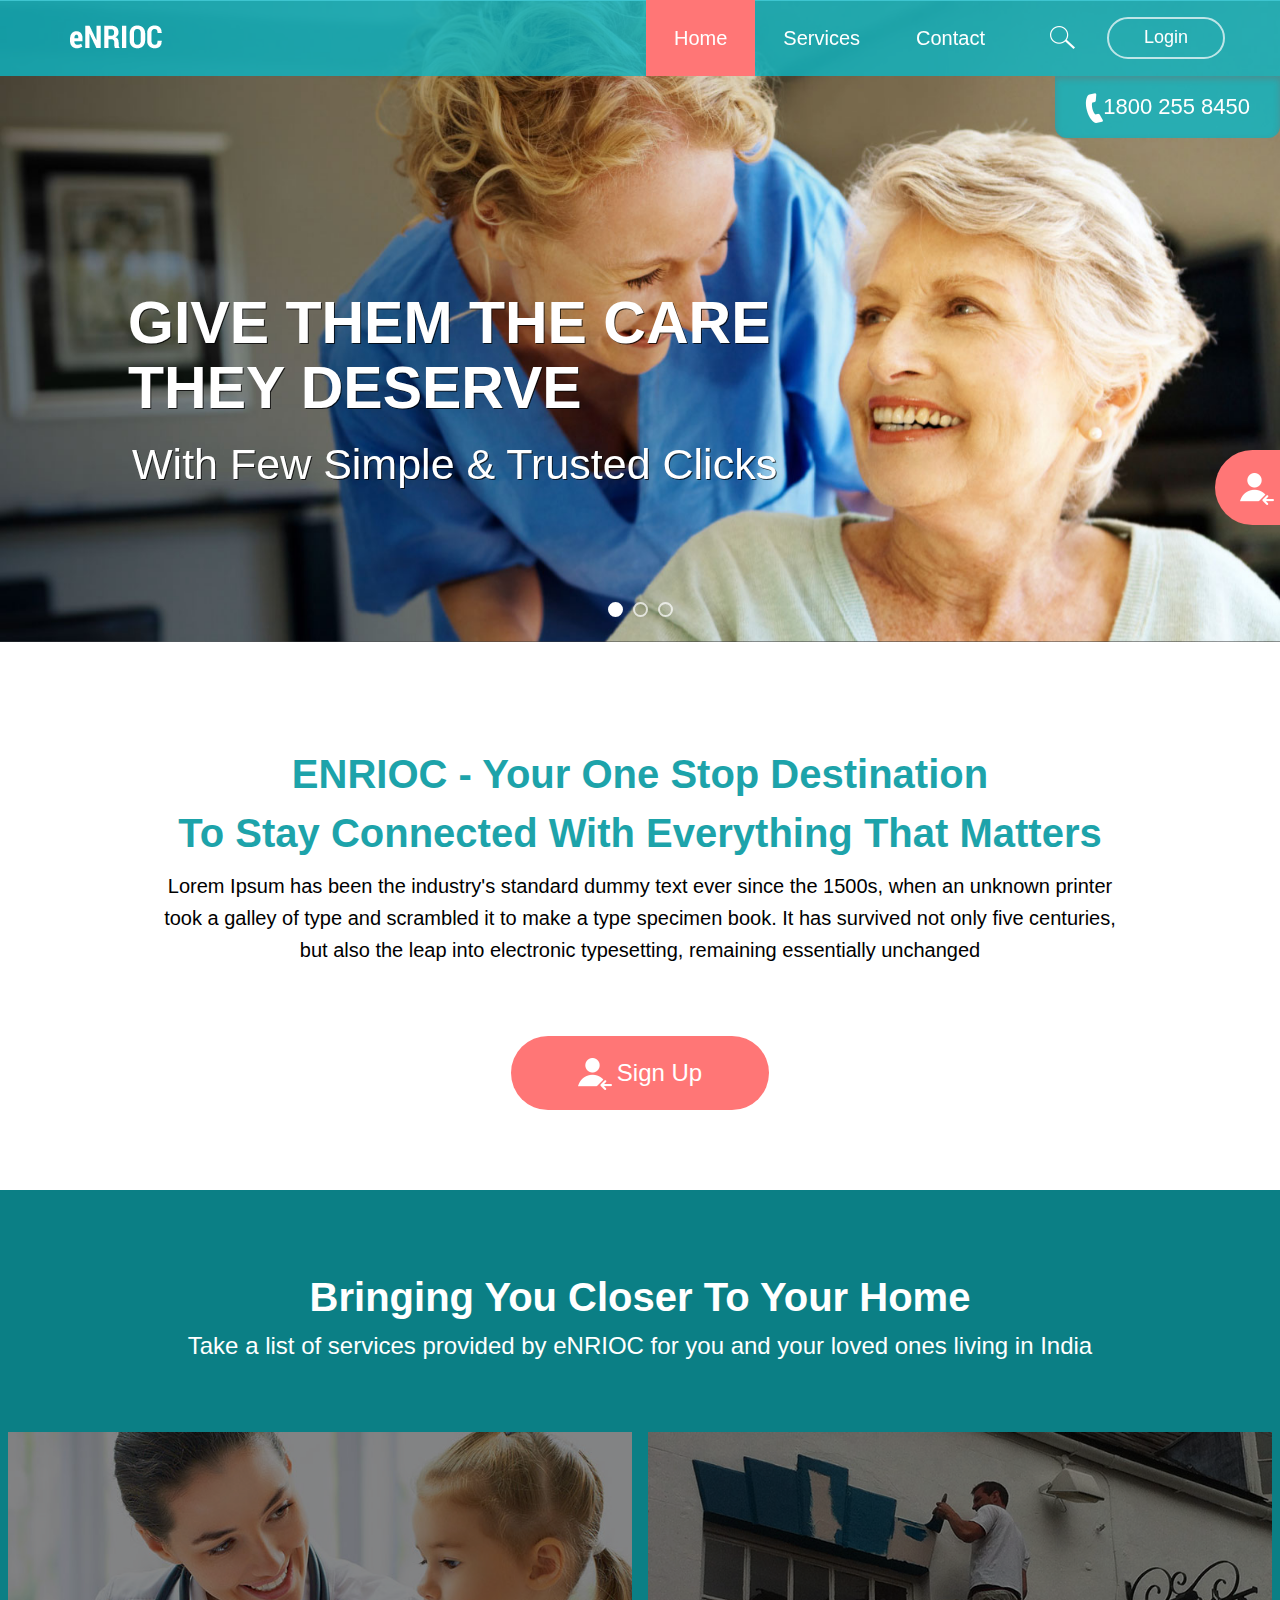
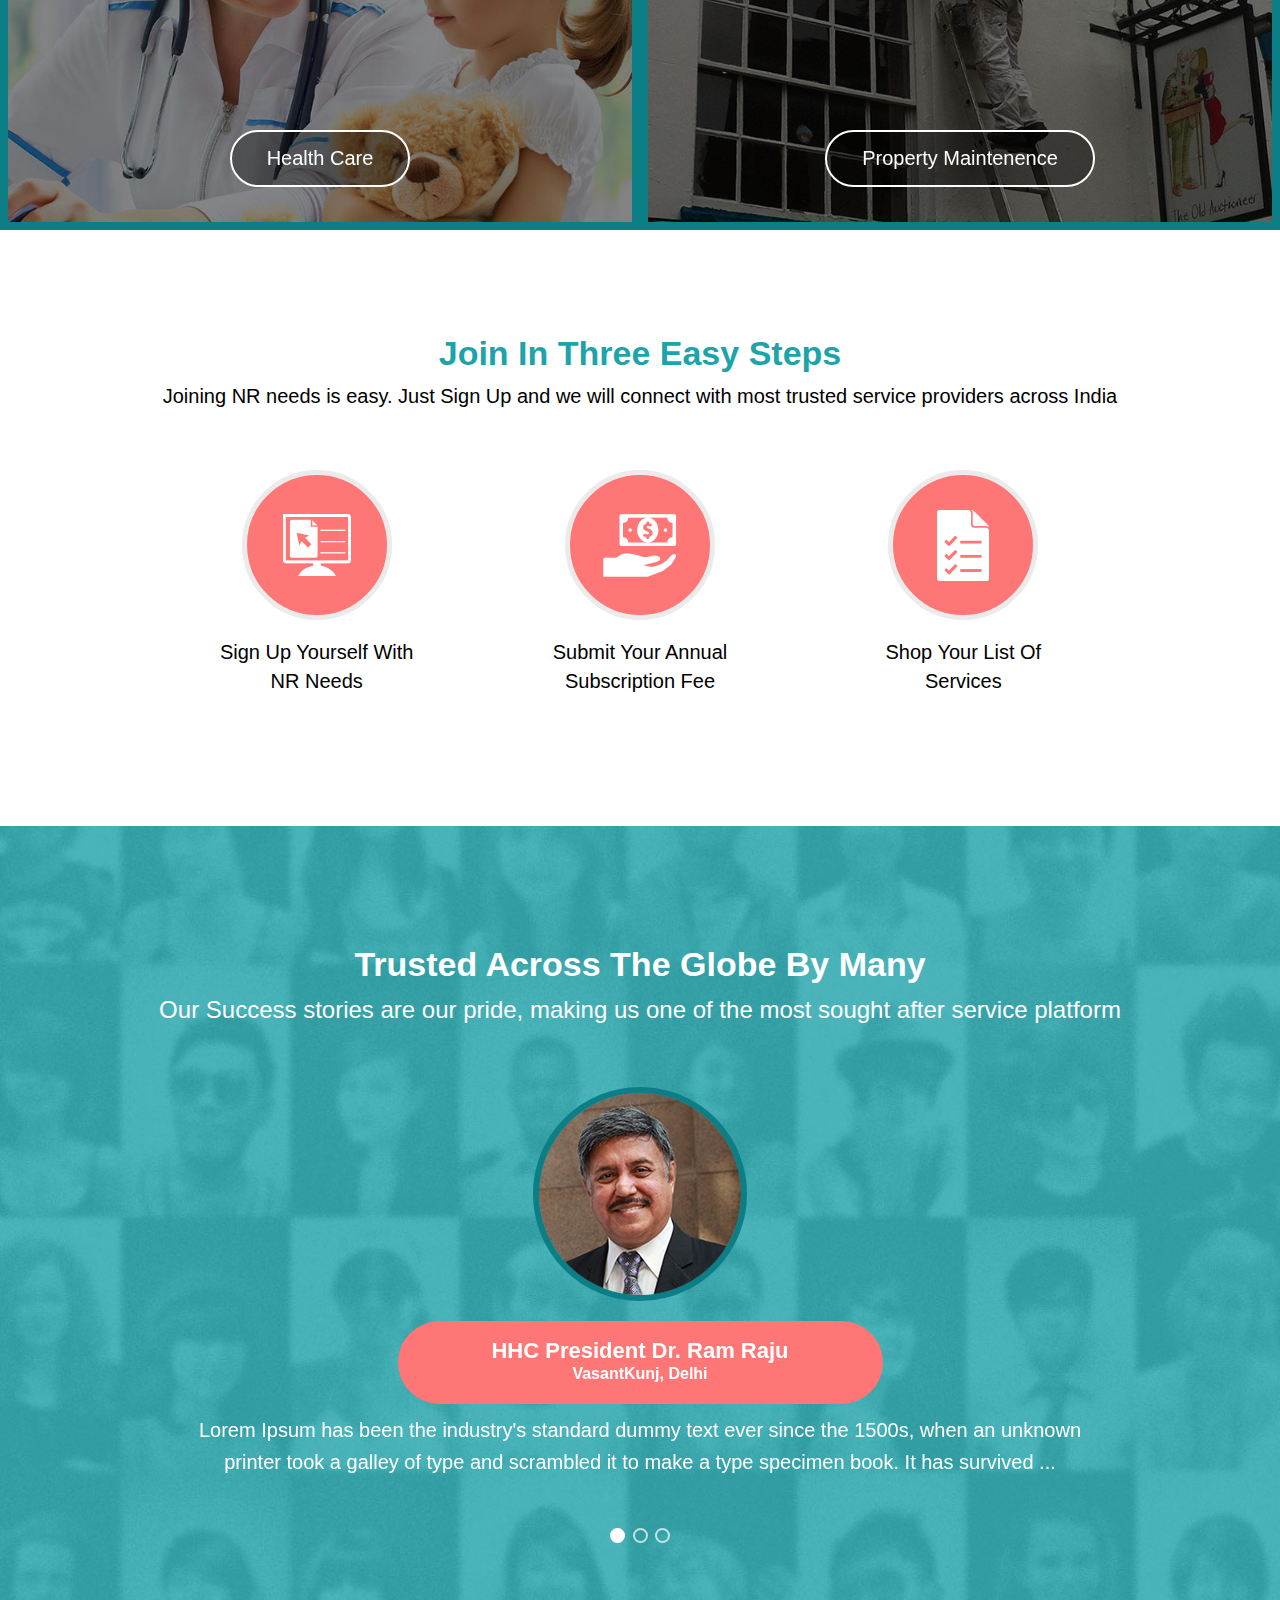
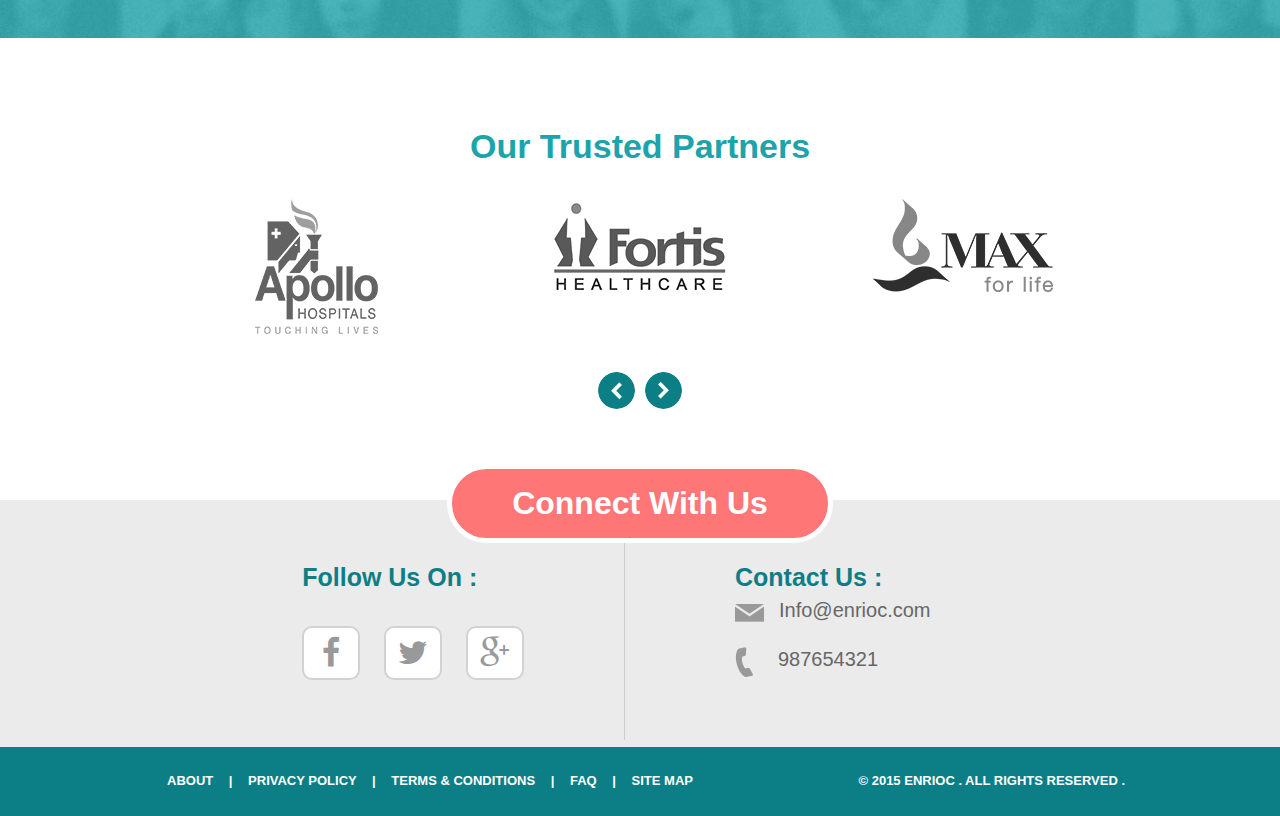
<file: 18-aug-2015/index.html>
<!doctype html>
<html>
<head>
<meta charset="utf-8">
<meta name="viewport" content="width=device-width, initial-scale=1.0">
<title>eNRIOC</title>
<link href="css/bootstrap.min.css" rel="stylesheet"/>
<link href="font-awesome/css/font-awesome.css" rel="stylesheet">
<link href="css/style.css" rel="stylesheet" type="text/css">
<link href="css/qoute.css" rel="stylesheet" type="text/css">
<link href="css/media.css" rel="stylesheet" type="text/css">
<link href="css/animate.css" rel="stylesheet" type="text/css">
<link href="css/owl.carousel.css" rel="stylesheet">
<link href="css/owl.theme.css" rel="stylesheet">
</head>

<body id="elementID">
<!--container-wrapper-->
<div class="container-wrapper"> 
  <!--header wrapper-->
  <div class="col-md-12 header-wrapper">
    <div class="col-md-3 header-logo"> <img src="images/logo.png"/> </div>
    <div class="col-md-9">
      <div class="header-right">
        <div  class="input-group search-box expand-box">
          <input class="input form-control btn-search" placeholder="Search" type="text">
          <span class="input-group-btn search-btn">
          <button id="slideup" class="btn btn-search" type="button"><i class="search-icon"></i></button>
          </span> </div>
        <div class="btn btn-login">Login</div>
      </div>
      <!--nav-wrapper-->
      <div class="nav-wrapper pull-right">
        <nav class="navbar navbar-default">
          <div class="navbar-header">
            <button type="button" class="navbar-toggle collapsed" data-toggle="collapse" data-target="#navbar" aria-expanded="false" aria-controls="navbar"> <span class="sr-only">Toggle navigation</span> <span class="icon-bar"></span> <span class="icon-bar"></span> <span class="icon-bar"></span> </button>
          </div>
          <div id="navbar" class="navbar-collapse collapse">
            <ul class="nav navbar-nav">
              <li class="active"><a href="">Home</a></li>
              <!--<li><a href="">ABOUT</a></li>-->
              <li><a href="">Services</a></li>
              <li><a href="">Contact</a></li>
            </ul>
          </div>
          <!--/.nav-collapse --> 
        </nav>
      </div>
      <!--nav-wrapper--> 
    </div>
  </div>
  <div class="col-md-12 no-padding">
    <div class="number-box"><img src="images/number-icon.png"/><span>1800 255 8450</span></div>
  </div>
  <!--header wrapper end--> 
  <!--carousel wrapper-->
  <div class="col-md-12 no-padding owl-carousel owl-theme" id="owl-demo-gal"> 
    
    <!-- Wrapper for slides -->
    <div class="item"> <img src="images/bg-01.jpg"/>
      <div class="hero">
        <hgroup>
          <h1>Give them the care 
            they deserve</h1>
          <h3>With Few Simple & Trusted Clicks</h3>
        </hgroup>
      </div>
    </div>
    <div class="item"> <img src="images/bg-01.jpg"/>
      <div class="hero">
        <hgroup>
          <h1>We are smart</h1>
          <h3>Get start your next awesome project</h3>
        </hgroup>
      </div>
    </div>
    <div class="item"> <img src="images/bg-01.jpg"/>
      <div class="hero">
        <hgroup>
          <h1>We are amazing</h1>
          <h3>Get start your next awesome project</h3>
        </hgroup>
      </div>
    </div>
    
    <!-- Wrapper for slides end --> 
  </div>
  <!--carousel wrapper end--> 
  <!--registerme wrapper-->
  <div class="col-md-12 registerme">
    <div class="container">
      <h4 class="txt-title1">eNRIOC - Your one stop destination</h4>
      <h4 class="txt-title1">to stay connected with everything that matters</h4>
      <p class="txt-title1-ins">Lorem Ipsum has been the industry's standard dummy text ever since the 1500s, when an unknown printer took a galley of type and scrambled it to make a type specimen book. It has survived not only five centuries, but also the leap into electronic typesetting, remaining essentially unchanged</p>
      <div class="text-center">
        <button class="btn-register" type="button"><img src="images/reg-icon.png" class="m-r-xs"/>Sign Up</button>
      </div>
    </div>
  </div>
  <!--registerme wrapper end--> 
  
  <!--home-wrap-->
  <div class="col-md-12 home-wrap">
    <div class="container">
      <h4 class="txt-title2">Bringing you closer to your home</h4>
      <p class="txt-title1-ins2">Take a list of services provided by eNRIOC for you and your loved ones living in India</p>
    </div>
    <div class="slider-wrap owl-carousel owl-theme" id="owl-slide-wrap">
    <!--item-->
      <div class="item col-md-12 no-padding">
        <figure class="images-slide col-md-6 no-padding"> <img src="images/img-slide-01.jpg" class="img-responsive"/>
          <div class="slide-btn">
            <button class="btn-slider" type="button">Health Care</button>
          </div>
          <div class="images-slide-list" style="display:none">
            <ul class="slide-list-ins">
              <li>
                <div class="col-md-9">Fortis Basic Preventive Care Yearly Plan</div>
                <div class="col-md-3 text-right"><a href="">$ 400 / year</a></div>
              </li>
              <li>
                <div class="col-md-9">Fortis Basic Preventive Care Monthly Plan</div>
                <div class="col-md-3 text-right"><a href="">$ 50 / year</a></div>
              </li>
              <li>
                <div class="col-md-9">Fortis Elder Care Monthly Plan</div>
                <div class="col-md-3 text-right"><a href="">$ 300 / year</a></div>
              </li>
            </ul>
            <div class="slide-btn">
              <button  class="btn-slider-all" type="button">View All Services</button>
            </div>
          </div>
        </figure>
        <figure class="images-slide col-md-6 no-padding"> <img src="images/img-slide-02.jpg" class="img-responsive"/>
          <div class="slide-btn">
            <button class="btn-slider" type="button">Property maintenence</button>
          </div>
          <div class="images-slide-list right-slide" style="display:none">
            <ul class="slide-list-ins">
              <li>
                <div class="col-md-9">Fortis Basic Preventive Care Yearly Plan</div>
                <div class="col-md-3 text-right"><a href="">$ 400 / year</a></div>
              </li>
              <li>
                <div class="col-md-9">Fortis Basic Preventive Care Monthly Plan</div>
                <div class="col-md-3 text-right"><a href="">$ 50 / year</a></div>
              </li>
              <li>
                <div class="col-md-9">Fortis Elder Care Monthly Plan</div>
                <div class="col-md-3 text-right"><a href="">$ 300 / year</a></div>
              </li>
            </ul>
            <div class="slide-btn">
              <button  class="btn-slider-all" type="button">View All Services</button>
            </div>
          </div>
        </figure>
      </div>
    <!--item end-->  
    <!--item-->
      <div class="item col-md-12 no-padding">
        <figure class="images-slide col-md-6 no-padding"> <img src="images/img-slide-01.jpg" class="img-responsive"/>
          <div class="slide-btn">
            <button class="btn-slider" type="button">Health Care</button>
          </div>
          <div class="images-slide-list" style="display:none">
            <ul class="slide-list-ins">
              <li>
                <div class="col-md-9">Fortis Basic Preventive Care Yearly Plan</div>
                <div class="col-md-3 text-right"><a href="">$ 400 / year</a></div>
              </li>
              <li>
                <div class="col-md-9">Fortis Basic Preventive Care Monthly Plan</div>
                <div class="col-md-3 text-right"><a href="">$ 50 / year</a></div>
              </li>
              <li>
                <div class="col-md-9">Fortis Elder Care Monthly Plan</div>
                <div class="col-md-3 text-right"><a href="">$ 300 / year</a></div>
              </li>
            </ul>
            <div class="slide-btn">
              <button  class="btn-slider-all" type="button">View All Services</button>
            </div>
          </div>
        </figure>
        <figure class="images-slide col-md-6 no-padding"> <img src="images/img-slide-02.jpg" class="img-responsive"/>
          <div class="slide-btn">
            <button class="btn-slider" type="button">Property maintenence</button>
          </div>
          <div class="images-slide-list right-slide" style="display:none">
            <ul class="slide-list-ins">
              <li>
                <div class="col-md-9">Fortis Basic Preventive Care Yearly Plan</div>
                <div class="col-md-3 text-right"><a href="">$ 400 / year</a></div>
              </li>
              <li>
                <div class="col-md-9">Fortis Basic Preventive Care Monthly Plan</div>
                <div class="col-md-3 text-right"><a href="">$ 50 / year</a></div>
              </li>
              <li>
                <div class="col-md-9">Fortis Elder Care Monthly Plan</div>
                <div class="col-md-3 text-right"><a href="">$ 300 / year</a></div>
              </li>
            </ul>
            <div class="slide-btn">
              <button  class="btn-slider-all" type="button">View All Services</button>
            </div>
          </div>
        </figure>
      </div>
     <!--item end-->
    </div>
    <!--slider-wrap owl-carousel owl-theme end-->
  </div>
  <!--home-wrap end--> 
  <!--threesteps-wrap-->
  <div class="col-md-12 threesteps-wrap">
    <div class="container">
      <h4 class="txt-title3">Join in three easy steps</h4>
      <p class="txt-title1-ins3">Joining NR needs is easy. Just Sign Up and we will connect with most trusted service providers across India</p>
      <div class="col-md-4">
        <div class="steps-box-wrap">
          <div class="steps-box-ins">
            <div class="v-align">
              <div class="v-align-table-cell">
                <figure> <img src="images/circle-icon-01.png"/> </figure>
              </div>
            </div>
          </div>
          <p class="txt-title1-ins4">Sign Up yourself 
            with NR needs</p>
        </div>
      </div>
      <div class="col-md-4">
        <div class="steps-box-wrap">
          <div class="steps-box-ins">
            <div class="v-align">
              <div class="v-align-table-cell">
                <figure> <img src="images/circle-icon-02.png"/> </figure>
              </div>
            </div>
          </div>
          <p class="txt-title1-ins4">Submit your Annual
            Subscription Fee</p>
        </div>
      </div>
      <div class="col-md-4">
        <div class="steps-box-wrap">
          <div class="steps-box-ins">
            <div class="v-align">
              <div class="v-align-table-cell">
                <figure> <img src="images/circle-icon-03.png"/> </figure>
              </div>
            </div>
          </div>
          <p class="txt-title1-ins4">Shop your list of 
            Services</p>
        </div>
      </div>
    </div>
  </div>
  <!--threesteps-wrap end--> 
  <!--quote-wrap-->
  <div class="col-md-12 quote-wrap">
    <h4 class="txt-title4">Trusted across the globe by many</h4>
    <p class="txt-title1-ins2">Our Success stories are our pride, making us one of the most sought after service platform</p>
    <section id="carousel" class="slidequote">
      <div class="container">
        <div class="row">
          <div class="col-md-12">
            <div class="carousel slide" id="fade-quote-carousel" data-ride="carousel" data-interval="3000"> 
              <!-- Carousel indicators -->
              <ol class="carousel-indicators">
                <li data-target="#fade-quote-carousel" data-slide-to="0" class="active"></li>
                <li data-target="#fade-quote-carousel" data-slide-to="1"></li>
                <li data-target="#fade-quote-carousel" data-slide-to="2"></li>
              </ol>
              <!-- Carousel items -->
              <div class="carousel-inner">
                <div class="active item">
                  <div class="profile-circle"><img src="images/user-quote-01.png"/></div>
                  <div class="quote-btn">
                    <h4>HHC President Dr. Ram Raju</h4>
                    <span>VasantKunj, Delhi</span></div>
                  <blockquote class="quote-txt">
                    <p>Lorem Ipsum has been the industry's standard dummy text ever since the 1500s, when an unknown printer took a galley of type and scrambled it to make a type specimen book. It has survived ...</p>
                  </blockquote>
                </div>
                <div class="item">
                  <div class="profile-circle"><img src="images/user-quote-01.png"/></div>
                  <div class="quote-btn">
                    <h4>HHC President Dr. Ram Raju</h4>
                    <span>VasantKunj, Delhi</span></div>
                  <blockquote class="quote-txt">
                    <p>Lorem Ipsum has been the industry's standard dummy text ever since the 1500s, when an unknown printer took a galley of type and scrambled it to make a type specimen book. It has survived ...</p>
                  </blockquote>
                </div>
                <div class="item">
                  <div class="profile-circle"><img src="images/user-quote-01.png"/></div>
                  <div class="quote-btn">
                    <h4>HHC President Dr. Ram Raju</h4>
                    <span>VasantKunj, Delhi</span></div>
                  <blockquote class="quote-txt">
                    <p>Lorem Ipsum has been the industry's standard dummy text ever since the 1500s, when an unknown printer took a galley of type and scrambled it to make a type specimen book. It has survived ...</p>
                  </blockquote>
                </div>
              </div>
            </div>
          </div>
        </div>
      </div>
    </section>
  </div>
  <!-- quote-wrap end--> 
  <!--multiitem-wrap-->
  <div class="col-md-12 multiitem-wrap">
    <div id="demo">
      <div class="container">
        <h4 class="txt-title3">Our Trusted Partners</h4>
        <div id="owl-demo" class="owl-carousel">
          <div class="item"><img src="images/multi-slide-img01.png" alt="Owl Image"></div>
          <div class="item"><img src="images/multi-slide-img02.png" alt="Owl Image"></div>
          <div class="item"><img src="images/multi-slide-img03.png" alt="Owl Image"></div>
          <div class="item"><img src="images/multi-slide-img01.png" alt="Owl Image"></div>
          <div class="item"><img src="images/multi-slide-img02.png" alt="Owl Image"></div>
          <div class="item"><img src="images/multi-slide-img03.png" alt="Owl Image"></div>
          <div class="item"><img src="images/multi-slide-img01.png" alt="Owl Image"></div>
          <div class="item"><img src="images/multi-slide-img02.png" alt="Owl Image"></div>
        </div>
      </div>
    </div>
  </div>
  <!--multiitem-wrap end-->
  <!--Connect with us-->
  <div class="text-center">
    <div class="contact-us">Connect with us</div>
  </div>
  <!--Connect with us end-->
  <!--footer-wrap upper-->
  <div class="col-md-12 footer-wrap">
    <div class="container">
      <div class="col-md-6">
        <div class="footer-ins border-right pull-right">
          <div class="footer-txt-title">Follow us on :</div>
          <div class="footer_socialbox"> <a href="#"><i class="fa fa-facebook fa-3x social-fb"></i></a> <a href="#"><i class="fa fa-twitter fa-3x social-tw"></i></a> <a href="#"><i class="fa fa-google-plus fa-3x social-gp"></i></a> </div>
        </div>
      </div>
      <div class="col-md-6">
        <div class="footer-ins">
          <div class="footer-txt-title">Contact us :</div>
          <div class="footer-contact">
            <p><i class="m-r"><img src="images/contact-icon.png"/></i><span>Info@enrioc.com</span></p>
            <p class="m-t-md"><i class="m-r-lg"><img src="images/phone-icon.png"/></i><span>987654321</span></p>
          </div>
        </div>
      </div>
    </div>
  </div>
  <!--footer-wrap end-->
  <!--footerlinks-->
  <div class="col-md-12 footerlinks">
    <div class="container">
      <div class="pull-left">
        <ul>
          <li><a href=""> About </a>|</li>
          <li><a href=""> Privacy Policy </a>|</li>
          <li><a href=""> Terms & conditions </a>|</li>
          <li><a href=""> FAQ </a>|</li>
          <li><a href=""> Site Map</a></li>
        </ul>
      </div>
      <div class="pull-right">&copy; 2015 eNRIOC . All rights reserved .</div>
    </div>
  </div>
  <!--footerlinks end-->
</div>
<!--container-wrapper end--> 
<a href="" class="signup-right">
<button class="btn-reg-right"><img src="images/reg-icon.png" class="m-r-xs"/>Sign Up</button></a>
<a href="#elementID" class="tothetop"><img src="images/back-top.png" /></a>
</body>
<script src="js/jquery-2.1.1.min.js"></script>
<script src="js/bootstrap.min.js"></script>
<script>
$(document).ready(function(e) {
    $("#slideup").click(function(e) {
        $(".expand-box").toggleClass("active");
    });
	
	$(".images-slide").click(function(e) {
      $(this).children(".images-slide-list").fadeToggle();
	  $(this).toggleClass("active");
    });
	
	
	
});
</script>
<script src="js/owl.carousel.js"></script>
<script>
    $(document).ready(function() {
      $("#owl-demo-gal").owlCarousel({
          navigation : false, // Show next and prev buttons
		  autoPlay: 4000,
          slideSpeed : 300,
          paginationSpeed : 400,
          singleItem:true
     
          // "singleItem:true" is a shortcut for:
          // items : 1, 
          // itemsDesktop : false,
          // itemsDesktopSmall : false,
          // itemsTablet: false,
          // itemsMobile : false
     
      });
	  $("#owl-slide-wrap").owlCarousel({
		  navigation : false, // Show next and prev buttons
		  autoPlay: 8000,        
		  singleItem:true
         
		  });
		  
	   $("#owl-demo").owlCarousel({
        autoPlay: 3000,
        items : 3,
        itemsDesktop : [1199,3],
        itemsDesktopSmall : [979,3],
		navigation : true
      });
     
    });

</script>
<script>
    $(document).ready(function() {
     $(".tothetop").click(function(){
  	$('html, body').animate({
    scrollTop: $("#elementID").offset().top
    }, 2000);   
  		}); 

    });
    </script>
<script>
$(window).scroll(function(){
if($(window).scrollTop() > 1300){
$(".tothetop").fadeIn();
} else{
$(".tothetop").fadeOut(); 
}
});
    </script>
</html>
</file>
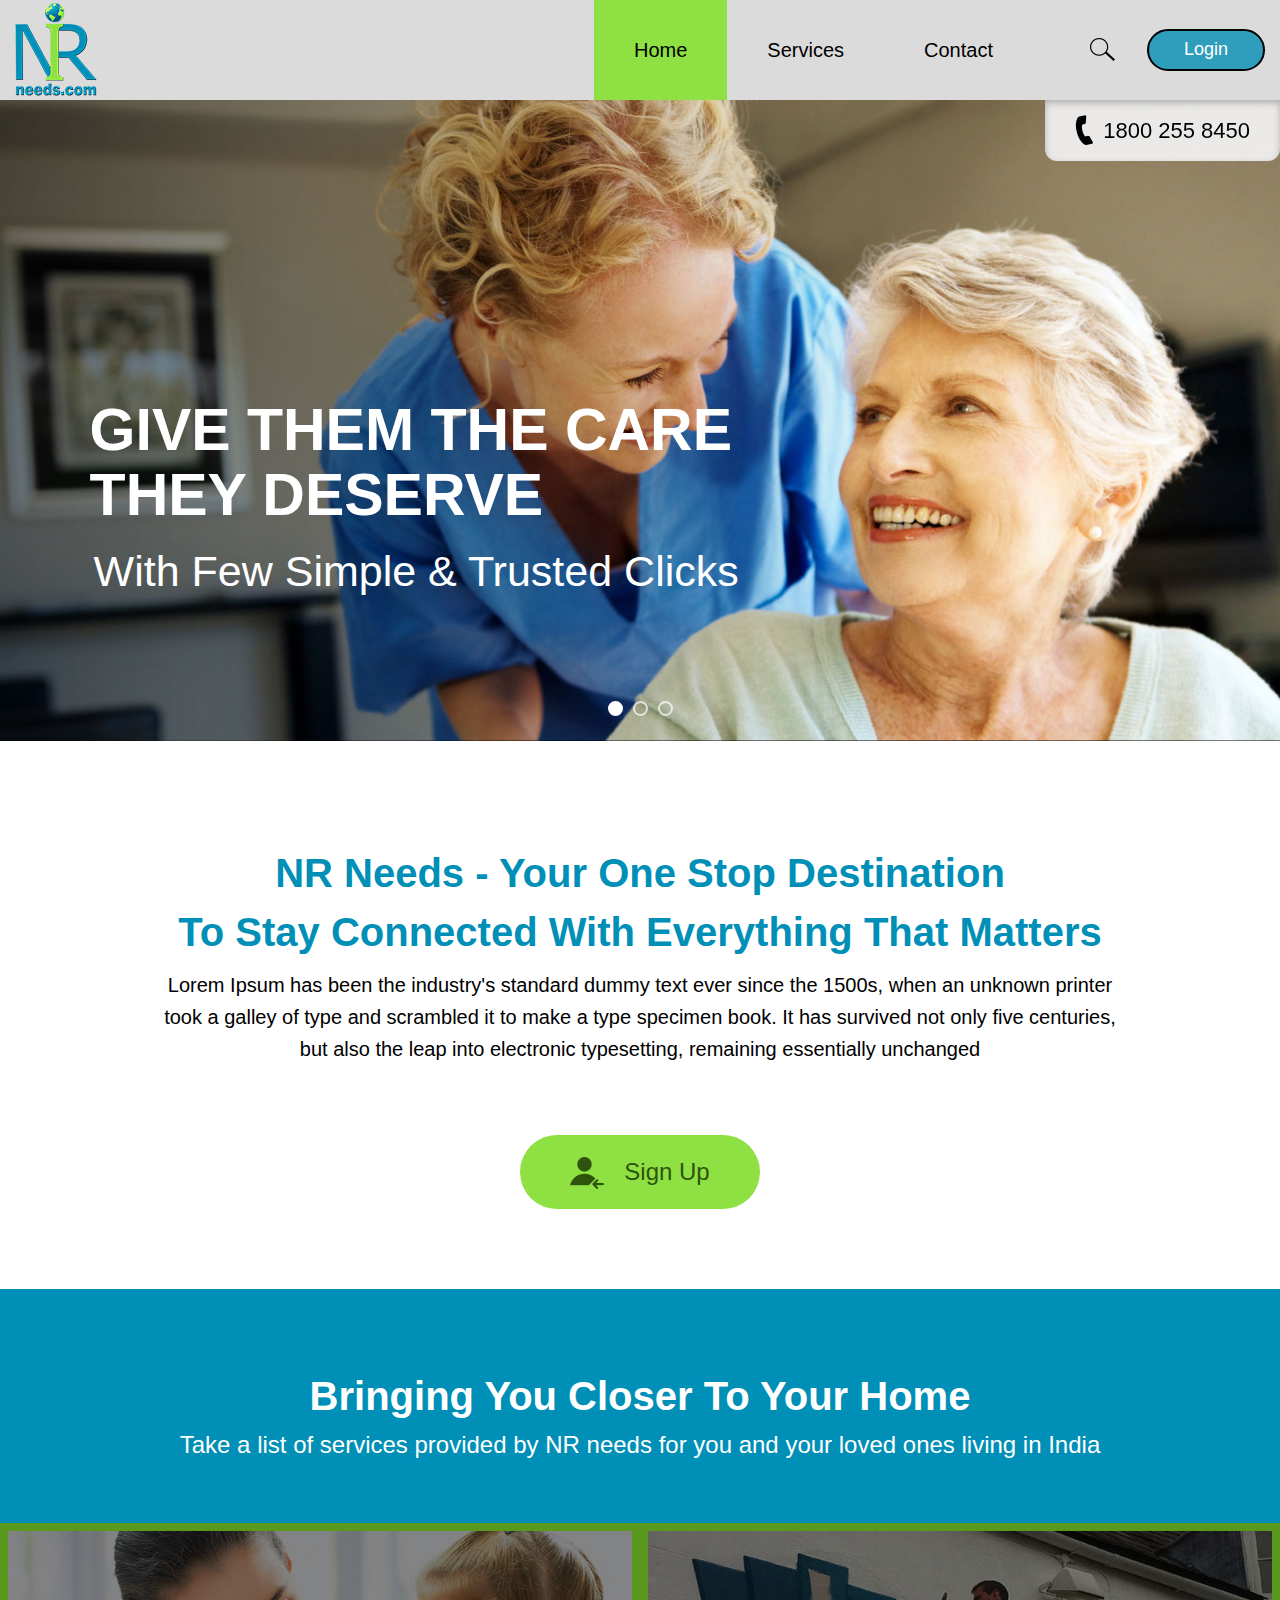
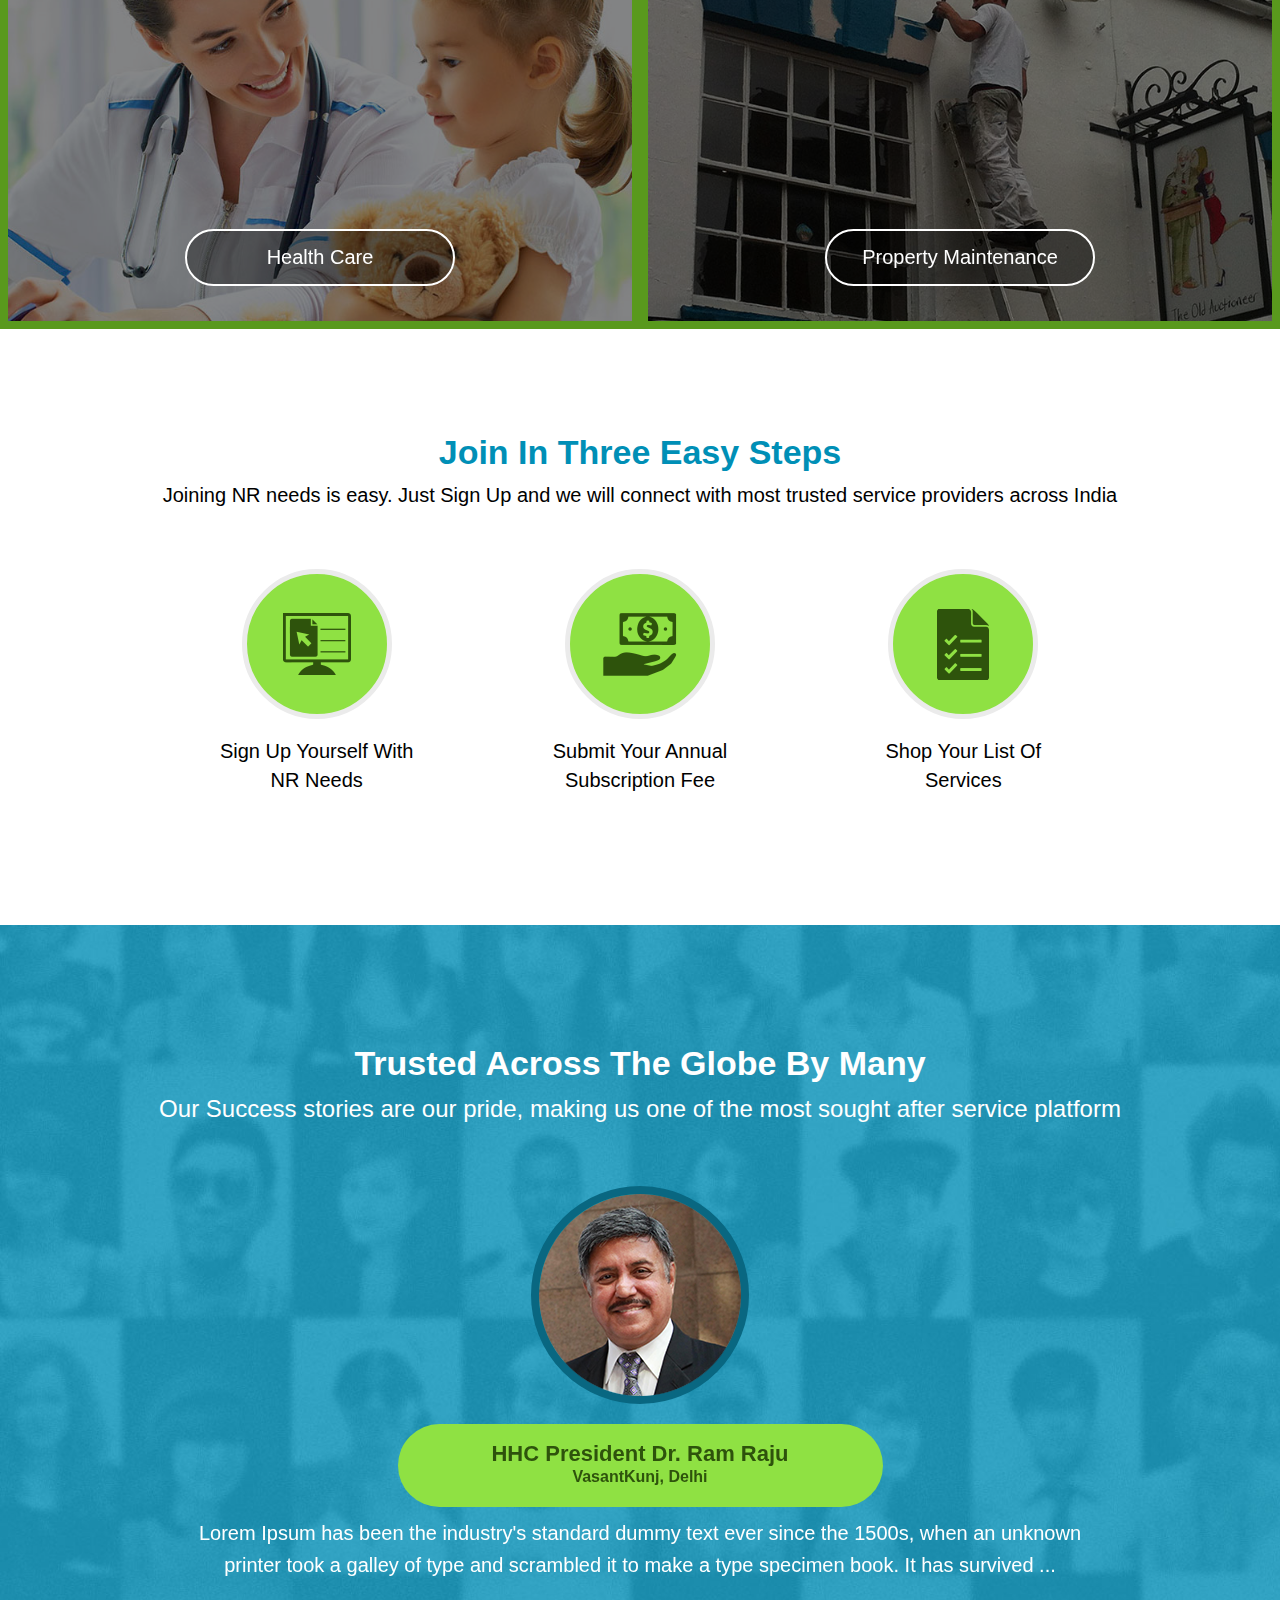
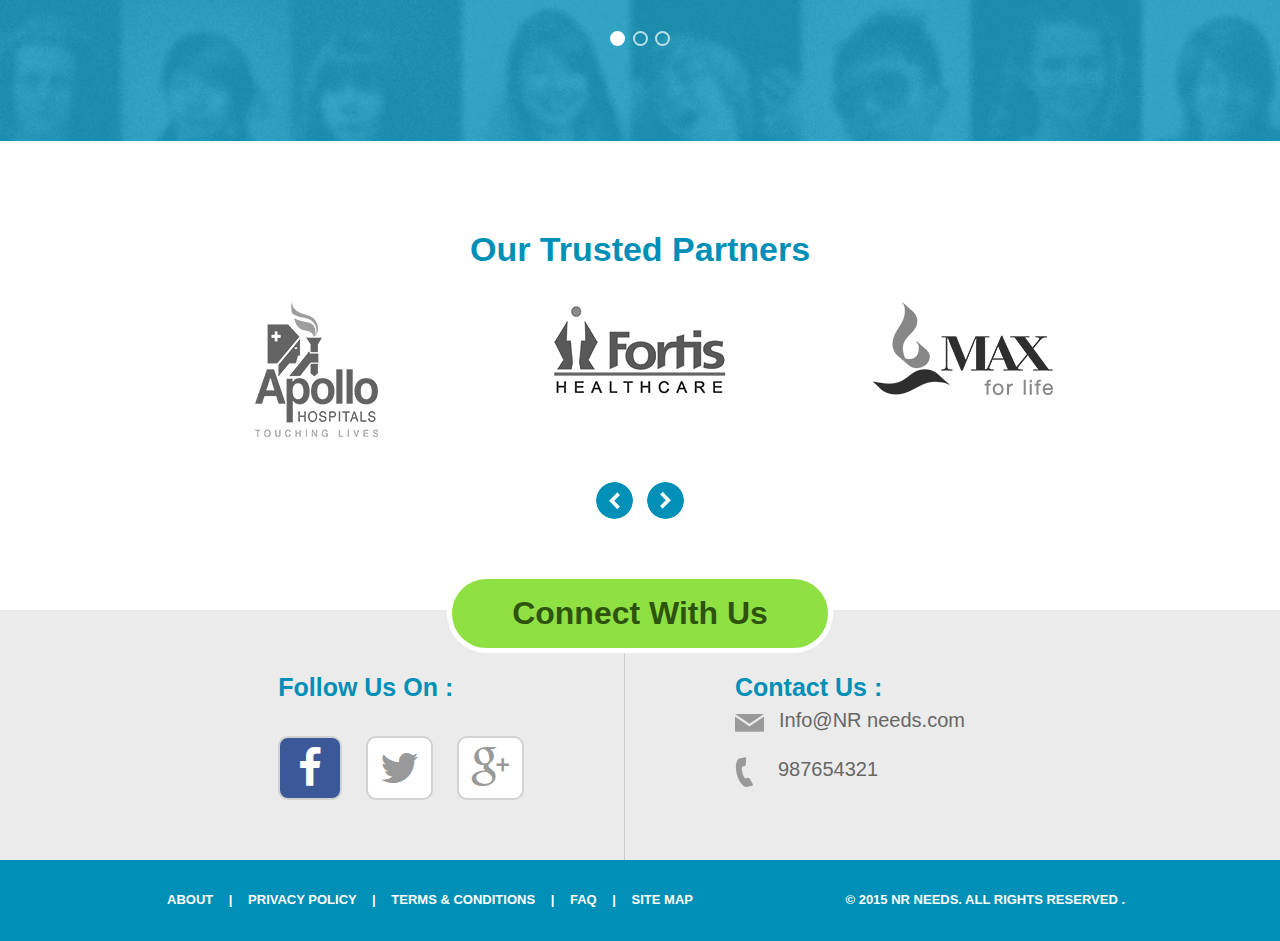
<file: 4-Sept-2015/index.html>
<!doctype html>
<html>
<head>
<meta charset="utf-8">
<meta name="viewport" content="width=device-width, initial-scale=1.0">
<title>NR needs</title>
<link rel="icon" href="images/favicon.ico" type="image/x-icon">
<link href="css/bootstrap.min.css" rel="stylesheet"/>
<link href="font-awesome/css/font-awesome.css" rel="stylesheet">
<link href="css/style.css" rel="stylesheet" type="text/css">
<link href="css/qoute.css" rel="stylesheet" type="text/css">
<link href="css/media.css" rel="stylesheet" type="text/css">
<link href="css/animate.css" rel="stylesheet" type="text/css">
<link href="css/owl.carousel.css" rel="stylesheet">
<link href="css/owl.theme.css" rel="stylesheet">
</head>

<body id="elementID">
<!--container-wrapper-->
<div class="container-wrapper"> 
  <!--header wrapper-->
  <div class="col-md-12 header-wrapper">
    <div class="header-logo"><a href="" title="Home"> <img src="images/logo.png"/></a> </div>
    <div class="">
      <div class="header-right">
        <div  class="input-group search-box expand-box">
          <input class="input form-control btn-search" placeholder="Search" type="text">
          <span class="input-group-btn search-btn">
          <button id="slideup" class="btn btn-search" type="button"><i class="search-icon"></i></button>
          </span> </div>
        <div class="search-box mob-search">
          <button id="slideup-mob" class="btn btn-search" type="button"><i class="search-icon"></i></button>
        </div>
        <button class="btn btn-login" data-toggle="modal"  data-target="#login-box">Login</button>
      </div>
      <!--nav-wrapper-->
      <div class="nav-wrapper">
        <nav class="navbar navbar-default">
          <div class="navbar-header">
            <button type="button" class="navbar-toggle collapsed" data-toggle="collapse" data-target="#navbar" aria-expanded="false" aria-controls="navbar"> <span class="sr-only">Toggle navigation</span> <span class="icon-bar"></span> <span class="icon-bar"></span> <span class="icon-bar"></span> </button>
          </div>
          <div id="navbar" class="navbar-collapse collapse">
            <ul class="nav navbar-nav">
              <li class="active"><a href="" title="Home">Home</a></li>
              <!--<li><a href="">ABOUT</a></li>-->
              <li><a href="" title="Services">Services</a></li>
              <li><a href="" title="Contact">Contact</a></li>
              <li class="mobileMnav"><a href="" title="About">About</a></li>
              <li class="mobileMnav"><a href="" title="Privacy Policy">Privacy Policy</a></li>
              <li class="mobileMnav"><a href="" title="Terms and conditions">Terms & conditions</a></li>
              <li class="mobileMnav"><a href="" title="FAQ">FAQ</a></li>
              <li class="mobileMnav"><a href="" title="Site Map">Site Map</a></li>
              <li class="mobileMnav mobSocial">Join us on</li>
              <div class="footer_socialbox mobileMnav mobSocial"> <a title="Facebook" href="#"><i class="fa fa-facebook fa-3x social-fb"></i></a> <a title="Twitter" href="#"><i class="fa fa-twitter fa-3x social-tw"></i></a> <a title="Google Plus" href="#"><i class="fa fa-google-plus fa-3x social-gp"></i></a> </div>
            </ul>
          </div>
          <!--/.nav-collapse --> 
        </nav>
      </div>
      <!--nav-wrapper--> 
    </div>
    <div class="mob-search-box">
      <div class="mob-expand-box">
        <input class="form-control btn-search mob-expand-text" placeholder="Search" type="text">
      </div>
    </div>
  </div>
  <!--header wrapper end--> 
  <!--number-box-->
  <div class="col-md-12 no-padding">
    <div class="number-box"><img src="images/number-icon.png"/><span>1800 255 8450</span></div>
  </div>
  <!--number-box end--> 
  <!--carousel wrapper-->
  <div class="banner-slider clearfix">
    <div class="col-md-12 no-padding owl-carousel owl-theme" id="owl-demo-gal"> 
      <!-- Wrapper for slides -->
      <div class="item"> <img src="images/bg-01.jpg"/>
        <div class="hero">
          <hgroup>
            <h1>Give them the care 
              they deserve</h1>
            <h3>With Few Simple & Trusted Clicks</h3>
          </hgroup>
        </div>
      </div>
      <div class="item"> <img src="images/bg-01.jpg"/>
        <div class="hero">
          <hgroup>
            <h1>We are smart</h1>
            <h3>Get start your next awesome project</h3>
          </hgroup>
        </div>
      </div>
      <div class="item"> <img src="images/bg-01.jpg"/>
        <div class="hero">
          <hgroup>
            <h1>We are amazing</h1>
            <h3>Get start your next awesome project</h3>
          </hgroup>
        </div>
      </div>
      <!-- Wrapper for slides end --> 
    </div>
  </div>
  <!--carousel wrapper end--> 
  <!--registerme wrapper-->
  <div class="col-md-12 registerme">
    <div class="container">
      <h4 class="txt-title1">NR needs - Your one stop destination</h4>
      <h4 class="txt-title1">to stay connected with everything that matters</h4>
      <p class="txt-title1-ins">Lorem Ipsum has been the industry's standard dummy text ever since the 1500s, when an unknown printer took a galley of type and scrambled it to make a type specimen book. It has survived not only five centuries, but also the leap into electronic typesetting, remaining essentially unchanged</p>
      <div class="text-center">
        <button class="btn-register" type="button"><img src="images/reg-icon.png" class="m-r-md"/>Sign Up</button>
      </div>
    </div>
  </div>
  <!--registerme wrapper end--> 
  <!--home-wrap-->
  <div class="col-md-12 home-wrap">
    <div class="container">
      <h4 class="txt-title2">Bringing you closer to your home</h4>
      <p class="txt-title1-ins2">Take a list of services provided by NR needs for you and your loved ones living in India</p>
    </div>
    <div class="banner-slider">
      <div class="slider-wrap owl-carousel owl-theme" id="owl-slide-wrap"> 
        <!--item-->
        <div class="item col-md-12 no-padding">
          <figure class="images-slide col-md-6 no-padding"> <img src="images/img-slide-01.jpg" class="img-responsive"/>
            <div class="slide-btn">
              <button class="btn-slider" type="button">Health Care</button>
            </div>
            <div class="images-slide-list" style="display:none">
              <div class="list-scroll">
                <ul class="slide-list-ins">
                  <li>
                    <div class="col-md-9 col-xs-8">Fortis Basic Preventive Care Yearly Plan</div>
                    <div class="col-md-3 col-xs-4 text-right"><a href="">$ 400 / year</a></div>
                  </li>
                  <li>
                    <div class="col-md-9 col-xs-8">Fortis Basic Preventive Care Monthly Plan</div>
                    <div class="col-md-3 col-xs-4 text-right"><a href="">$ 50 / year</a></div>
                  </li>
                  <li>
                    <div class="col-md-9 col-xs-8">Fortis Elder Care Monthly Plan</div>
                    <div class="col-md-3 col-xs-4 text-right"><a href="">$ 300 / year</a></div>
                  </li>
                </ul>
                <button  class="btn-slider-all" type="button">View All Services</button>
              </div>
            </div>
          </figure>
          <figure class="images-slide col-md-6 no-padding"> <img src="images/img-slide-02.jpg" class="img-responsive"/>
            <div class="slide-btn">
              <button class="btn-slider" type="button">Property maintenance</button>
            </div>
            <div class="images-slide-list right-slide" style="display:none">
              <div class="list-scroll">
                <ul class="slide-list-ins">
                  <li>
                    <div class="col-md-9 col-xs-8">Fortis Basic Preventive Care Yearly Plan</div>
                    <div class="col-md-3 col-xs-4 text-right"><a href="">$ 400 / year</a></div>
                  </li>
                  <li>
                    <div class="col-md-9 col-xs-8">Fortis Basic Preventive Care Monthly Plan</div>
                    <div class="col-md-3 col-xs-4 text-right"><a href="">$ 50 / year</a></div>
                  </li>
                  <li>
                    <div class="col-md-9 col-xs-8">Fortis Elder Care Monthly Plan</div>
                    <div class="col-md-3 col-xs-4 text-right"><a href="">$ 300 / year</a></div>
                  </li>
                </ul>
                <button  class="btn-slider-all" type="button">View All Services</button>
              </div>
            </div>
          </figure>
        </div>
        <!--item end--> 
        <!--item--> 
        
        <!--item end--> 
      </div>
    </div>
    <!--slider-wrap owl-carousel owl-theme end--> 
  </div>
  <!--home-wrap end--> 
  <!--threesteps-wrap-->
  <div class="col-md-12 threesteps-wrap">
    <div class="container">
      <h4 class="txt-title3">Join in three easy steps</h4>
      <p class="txt-title1-ins3">Joining NR needs is easy. Just Sign Up and we will connect with most trusted service providers across India</p>
      <div class="col-md-4">
        <div class="steps-box-wrap">
          <div class="steps-box-ins">
            <div class="v-align">
              <div class="v-align-table-cell step-box1">
                <figure> </figure>
              </div>
            </div>
          </div>
          <p class="txt-title1-ins4">Sign Up yourself 
            with NR needs</p>
        </div>
      </div>
      <div class="col-md-4">
        <div class="steps-box-wrap">
          <div class="steps-box-ins">
            <div class="v-align">
              <div class="v-align-table-cell step-box2">
                <figure> </figure>
              </div>
            </div>
          </div>
          <p class="txt-title1-ins4">Submit your Annual
            Subscription Fee</p>
        </div>
      </div>
      <div class="col-md-4">
        <div class="steps-box-wrap">
          <div class="steps-box-ins">
            <div class="v-align">
              <div class="v-align-table-cell step-box3">
                <figure></figure>
              </div>
            </div>
          </div>
          <p class="txt-title1-ins4">Shop your list of 
            Services</p>
        </div>
      </div>
    </div>
  </div>
  <!--threesteps-wrap end--> 
  <!--quote-wrap-->
  <div class="col-md-12 quote-wrap">
    <h4 class="txt-title4">Trusted across the globe by many</h4>
    <p class="txt-title1-ins2">Our Success stories are our pride, making us one of the most sought after service platform</p>
    <section id="carousel" class="slidequote">
      <div class="container">
        <div class="row">
          <div class="col-md-12">
            <div class="carousel slide" id="fade-quote-carousel" data-ride="carousel" data-interval="3000"> 
              <!-- Carousel indicators -->
              <ol class="carousel-indicators">
                <li data-target="#fade-quote-carousel" data-slide-to="0" class="active"></li>
                <li data-target="#fade-quote-carousel" data-slide-to="1"></li>
                <li data-target="#fade-quote-carousel" data-slide-to="2"></li>
              </ol>
              <!-- Carousel items -->
              <div class="carousel-inner">
                <div class="active item">
                  <div class="profile-circle"><img src="images/user-quote-01.png"/></div>
                  <div class="quote-btn">
                    <h4>HHC President Dr. Ram Raju</h4>
                    <span>VasantKunj, Delhi</span></div>
                  <blockquote class="quote-txt">
                    <p>Lorem Ipsum has been the industry's standard dummy text ever since the 1500s, when an unknown printer took a galley of type and scrambled it to make a type specimen book. It has survived ...</p>
                  </blockquote>
                </div>
                <div class="item">
                  <div class="profile-circle"><img src="images/user-quote-01.png"/></div>
                  <div class="quote-btn">
                    <h4>HHC President Dr. Ram Raju</h4>
                    <span>VasantKunj, Delhi</span></div>
                  <blockquote class="quote-txt">
                    <p>Lorem Ipsum has been the industry's standard dummy text ever since the 1500s, when an unknown printer took a galley of type and scrambled it to make a type specimen book. It has survived ...</p>
                  </blockquote>
                </div>
                <div class="item">
                  <div class="profile-circle"><img src="images/user-quote-01.png"/></div>
                  <div class="quote-btn">
                    <h4>HHC President Dr. Ram Raju</h4>
                    <span>VasantKunj, Delhi</span></div>
                  <blockquote class="quote-txt">
                    <p>Lorem Ipsum has been the industry's standard dummy text ever since the 1500s, when an unknown printer took a galley of type and scrambled it to make a type specimen book. It has survived ...</p>
                  </blockquote>
                </div>
              </div>
            </div>
          </div>
        </div>
      </div>
    </section>
  </div>
  <!-- quote-wrap end--> 
  <!--multiitem-wrap-->
  <div class="col-md-12 multiitem-wrap">
    <div id="demo">
      <div class="container">
        <h4 class="txt-title3">Our Trusted Partners</h4>
        <div id="owl-demo" class="owl-carousel">
          <div class="item"><img src="images/multi-slide-img01.png" alt="Owl Image"></div>
          <div class="item"><img src="images/multi-slide-img02.png" alt="Owl Image"></div>
          <div class="item"><img src="images/multi-slide-img03.png" alt="Owl Image"></div>
          <div class="item"><img src="images/multi-slide-img01.png" alt="Owl Image"></div>
          <div class="item"><img src="images/multi-slide-img02.png" alt="Owl Image"></div>
          <div class="item"><img src="images/multi-slide-img03.png" alt="Owl Image"></div>
          <div class="item"><img src="images/multi-slide-img01.png" alt="Owl Image"></div>
          <div class="item"><img src="images/multi-slide-img02.png" alt="Owl Image"></div>
        </div>
      </div>
    </div>
  </div>
  <!--multiitem-wrap end--> 
  <!--Connect with us-->
  <div class="text-center">
    <div class="contact-us">Connect with us</div>
  </div>
  <!--Connect with us end--> 
  <!--footer-wrap upper-->
  <div class="col-md-12 footer-wrap">
    <div class="container">
      <div class="col-md-6 col-sm-6 clearfix">
        <div class="footer-ins border-right pull-right followuson">
          <div class="footer-txt-title">Follow us on :</div>
          <div class="footer_socialbox"> <a href="#" title="Facebook"><i class="fa fa-facebook fa-3x social-fb"></i></a> <a href="#" title="Twitter"><i class="fa fa-twitter fa-3x social-tw"></i></a> <a href="#" title="Google Plus"><i class="fa fa-google-plus fa-3x social-gp"></i></a> </div>
        </div>
      </div>
      <div class="col-md-6 col-sm-6 clearfix">
        <div class="footer-ins margin-t">
          <div class="footer-txt-title ft-contactus">Contact us :</div>
          <div class="footer-contact">
            <p><i class="m-r"><img src="images/contact-icon.png"/></i><span>Info@NR needs.com</span></p>
            <p class="m-t-md contactphone"><i class="m-r-lg"><img src="images/phone-icon.png"/></i><span>987654321</span></p>
          </div>
        </div>
      </div>
    </div>
  </div>
  <!--footer-wrap end--> 
  <!--footerlinks-->
  <div class="col-md-12 footerlinks">
    <div class="container">
      <div class="pull-left">
        <ul>
          <li><a href="" title="About"> About </a>|</li>
          <li><a href="" title="Privacy Policy"> Privacy Policy </a>|</li>
          <li><a href="" title="Terms and conditions"> Terms & conditions </a>|</li>
          <li><a href="" title="FAQ"> FAQ </a>|</li>
          <li><a href="" title="Site Map"> Site Map</a></li>
        </ul>
      </div>
      <div class="pull-right">&copy; 2015 NR needs. All rights reserved .</div>
    </div>
  </div>
  <!--footerlinks end--> 
  <!--signup-right--> 
  <a href="" class="signup-right">
  <button class="btn-reg-right"><img src="images/reg-icon.png" class="m-r-xs"/>Sign Up</button>
  </a> 
  <!--signup-right end--> 
</div>
<!--container-wrapper end--> 

<!--to the top--> 
<a href="#elementID" class="tothetop"><img src="images/back-top.png" /></a> 

<!--Login wrapper model-->
<div class="modal fade" id="login-box" role="dialog" aria-labelledby="myModalLabel" aria-hidden="true">
  <div class="modal-dialog">
    <div class="modal-content">
      <div class="modal-header">
        <button type="button" class="close" data-dismiss="modal"><span aria-hidden="true">×</span><span class="sr-only">Close</span></button>
      </div>
      <div class="modal-body login-box">
        <h3 class="model-title">Login</h3>
        <div class="col-md-12 m-t-md">
          <div class="form-group clearfix">
            <label class="col-md-4 control-label">Username</label>
            <div class="col-md-8">
              <input type="text" class="form-control">
            </div>
          </div>
          <div class="form-group clearfix">
            <label class="col-md-4 control-label">Password</label>
            <div class="col-md-8">
              <input type="password" class="form-control">
            </div>
          </div>
          <div class="col-md-12 text-forgot"><a href=""  data-toggle="modal"  data-target="#forget-box">Forgot Password?</a></div>
          <div class="text-center">
            <button class="btn model-btn m-b" data-dismiss="modal">Login</button>
          </div>
        </div>
      </div>
      <div class="modal-footer">
        <div class="txt-footer-model">Don’t have an account ? <a href="#">Sign Up</a></div>
      </div>
    </div>
  </div>
</div>
<!--Login wrapper model end--> 
<!--forget password-->
<div class="modal fade" id="forget-box" role="dialog" aria-labelledby="myModalLabel" aria-hidden="true">
  <div class="modal-dialog">
    <div class="modal-content">
      <div class="modal-header">
        <button type="button" class="close" data-dismiss="modal"><span aria-hidden="true">×</span><span class="sr-only">Close</span></button>
      </div>
      <div class="modal-body login-box">
        <h3 class="model-title">Forgot Password</h3>
        <div class="col-md-12 m-t-md">
          <p class="txt-title1-ins5 m-b-lg">Don’t worry. Submit your Email Id and Reset password link will be send to your email id.</p>
          <label class="col-md-4 control-label">Email Address</label>
          <div class="col-md-8">
            <input type="text" class="form-control">
            <!--<input type="text" class="form-control txt-error-box m-t">
            <span class="txt-error"><i class="fa fa-warning m-r-sm"></i>Email Address not found.</span> </div>--> 
          </div>
          <div class="text-center">
            <button class="btn model-btn m-b-lg" data-toggle="modal" data-target="#thankyou-box">Submit</button>
          </div>
        </div>
      </div>
    </div>
  </div>
</div>
<!--forget passowrd end--> 
<!--thankyou-box-->
<div class="modal fade" id="thankyou-box" role="dialog" aria-labelledby="myModalLabel" aria-hidden="true">
  <div class="modal-dialog">
    <div class="modal-content">
      <div class="modal-header">
        <button type="button" class="close" data-dismiss="modal"><span aria-hidden="true">×</span><span class="sr-only">Close</span></button>
      </div>
      <div class="modal-body login-box">
        <h3 class="model-title">Thank You!</h3>
        <div class="col-md-12 m-t-md text-center"> <img src="images/thank-you.png"/>
          <p class="txt-title1-ins5 m-t-lg m-b-md">Please check your email to reset your<br/>
            Password.</p>
        </div>
        <div class="text-center">
          <button class="btn model-btn m-b-lg" data-dismiss="modal">Ok</button>
        </div>
      </div>
    </div>
  </div>
</div>
<!--thankyou-box end--> 
<script src="js/jquery-2.1.1.min.js"></script> 
<script src="js/bootstrap.min.js"></script> 
<script src="js/jquery.nicescroll.min.js"></script> 
<script>
$(document).ready(function(e) {
$("#slideup").click(function(e) {
	$(".expand-box").toggleClass("active");
});	

	$("#slideup-mob").click(function(e) {
        $(".mob-search-box").slideToggle();
		e.stopPropagation();
    });
	$(".mob-search-box").click(function(e) {
        $(this).stop();
		e.stopPropagation();
    });	
	$(document).click(function() {
        $(".mob-search-box").slideUp();		
    });

$(".slide-btn .btn-slider").click(function(e) {
  $(this).parent().next(".images-slide-list").fadeToggle();
  $(this).parent().parent().toggleClass("active");
  e.stopPropagation();
});
$(".images-slide-list").click(function(e){
	$(this).show();
	 e.stopPropagation();
});
$(document).click(function(){
	$(".images-slide-list").fadeOut();
});	
});
</script> 
<script src="js/owl.carousel.js"></script> 
<script>
$(document).ready(function() {
$(".list-scroll").niceScroll(); 		
$("#owl-demo-gal").owlCarousel({
  navigation : false, // Show next and prev buttons
  autoPlay: 4000,
  slideSpeed : 300,
  paginationSpeed : 400,
  singleItem:true
});
$("#owl-slide-wrap").owlCarousel({
  navigation : false, // Show next and prev buttons       
  singleItem:true         
});		  
$("#owl-demo").owlCarousel({
	autoPlay: 3000,
	items : 3,
	itemsDesktop : [1199,3],
	itemsDesktopSmall : [979,3],
	navigation : true
});     
});
</script> 
<script>
$(document).ready(function() {
	$(".tothetop").click(function(){
		$('html, body').animate({
	scrollTop: $("#elementID").offset().top
	}, 2000);   
});

var homebanner = $("#owl-demo-gal").innerHeight();
var secondbox = $(".registerme").innerHeight();
var signupshow = homebanner + secondbox;
$(window).scroll(function(){
	if($(window).scrollTop() > 200){
		$(".signup-right").fadeIn();
	} else{
		$(".signup-right").fadeOut(); 
   }
 });

$(".text-forgot a").on("click", function(e){
	$("#login-box").modal("hide");		
});
$(".model-btn").on("click", function(e){
	$("#forget-box").modal("hide");		
});
});
</script> 
<script>
$(window).scroll(function(){
	if($(window).scrollTop() > 200){
		$(".tothetop").fadeIn();
	} else{
		$(".tothetop").fadeOut(); 
	}
 });
</script>
</body>
</html>
</file>
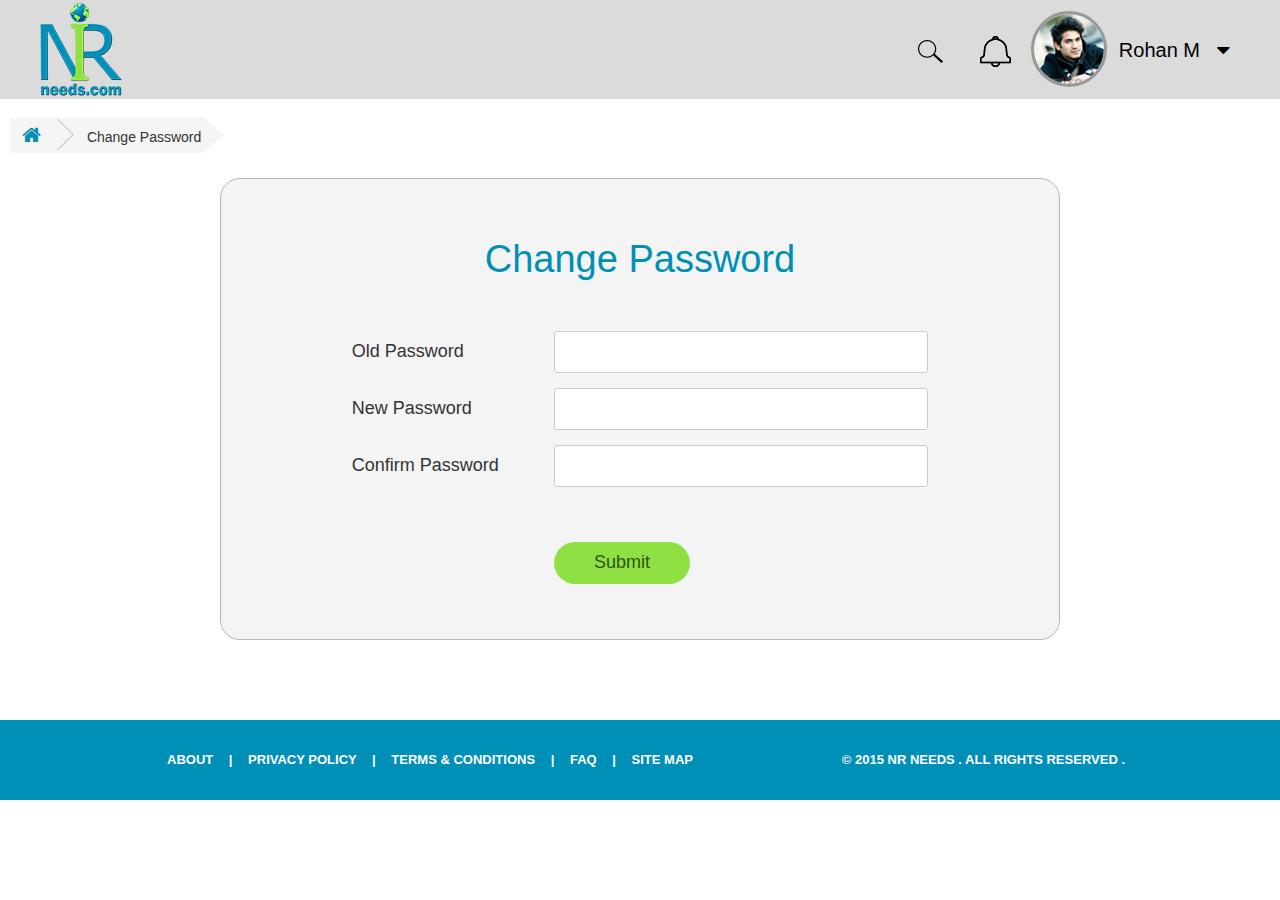
<file: 4-Sept-2015/change-password.html>
<!doctype html>
<html>
<head>
<meta charset="utf-8">
<meta name="viewport" content="width=device-width, initial-scale=1.0">
<title>NR needs</title>
<link rel="icon" href="images/favicon.ico" type="image/x-icon">
<link href="css/bootstrap.min.css" rel="stylesheet"/>
<link href="font-awesome/css/font-awesome.css" rel="stylesheet">
<link href="css/style.css" rel="stylesheet" type="text/css">
<link href="css/qoute.css" rel="stylesheet" type="text/css">
<link href="css/media.css" rel="stylesheet" type="text/css">
<link href="css/animate.css" rel="stylesheet" type="text/css">
<link href="css/owl.carousel.css" rel="stylesheet">
<link href="css/owl.theme.css" rel="stylesheet">
<link rel="stylesheet" href="css/bootstrap-select.min.css">
<link rel="stylesheet" href="css/datepicker.css">
</head>

<body id="elementID">
<!--container-wrapper-->
<div class="container-wrapper"> 
  <!--header wrapper-->
  <div class="col-md-12 header-wrapper-blue normal-header clearfix">
    <div class="header-logo"><a href="" title="Home"> <img src="images/logo.png"/></a> </div>
    <div class="">
      <div class="header-right aftlogin-right-panel">
        <div class="input-group search-box white-border expand-box afterlogin-searchbar">
          <input class="input form-control btn-search" placeholder="Search" type="text">
          <span class="input-group-btn search-btn">
          <button id="slideup" class="btn btn-search" type="button"><i class="search-icon"></i></button>
          </span> </div>
        <div class="search-box mob-search afterlogin-searchbar">
          <button id="slideup-mob" class="btn btn-search" type="button"><i class="search-icon"></i></button>
        </div>
        <div class="dropdown alerts-Nav-btn"> <a href="#" class="dropdown-toggle" data-toggle="dropdown"><img src="images/bell_alert.png" /></a>
          <ul class="dropdown-menu dropdown-menu-right alert-dropdowns">
            <li class="total"> <span class="small"> You have <strong>2</strong> new notifications. <a class="pull-right" href="javascript:;">Mark all as Read</a> </span> </li>
            <li class="divider"></li>
            <div class="all-notifications-wrap">
              <li><a href="#"><span class="name">
                <h4 class="ng-binding">Server needs to reboot</h4>
                <span class="time small ng-binding">15 mins ago</span> </span></a></li>
              <li><a href="#"><span class="name">
                <h4 class="ng-binding">Server needs to reboot</h4>
                <span class="time small ng-binding">15 mins ago</span> </span></a></li>
            </div>
            <li class="external"> <a href="javascript:;"> <span>Read All Notifications</span> </a> </li>
          </ul>
        </div>
        <div class="user-profile-Mwarp desktop-user-details dropdown"><a href="#" class="user-details dropdown-toggle" data-toggle="dropdown">
          <figure><img src="images/user_pic.jpg" /></figure>
          <span>Rohan M</span> <i class="fa fa-caret-down"></i> </a>
          <ul class="dropdown-menu dropdown-menu-right user-dropdown">
            <li><a href="#"><i class="fa fa-unlock-alt"></i> Change Password</a></li>
            <li class="divider"></li>
            <li><a href="#"><i class="fa fa-power-off"></i> Logout</a></li>
          </ul>
        </div>
      </div>
      <div class="nav-wrapper after-login-mobile-nav">
        <nav class="navbar navbar-default">
          <div class="navbar-header">
            <button type="button" class="navbar-toggle collapsed" data-toggle="collapse" data-target="#navbar" aria-expanded="false" aria-controls="navbar"> <span class="sr-only">Toggle navigation</span> <span class="icon-bar"></span> <span class="icon-bar"></span> <span class="icon-bar"></span> </button>
          </div>
          <div id="navbar" class="navbar-collapse collapse">
            <div class="user-profile-Mwarp afterlog-mobile-userp dropdown"><a href="#" class="user-details dropdown-toggle" data-toggle="dropdown">
              <figure><img src="images/user_pic.jpg" /></figure>
              <span>Rohan M</span> <i class="fa fa-caret-down"></i> </a>
              <ul class="dropdown-menu dropdown-menu-right user-dropdown">
                <li><a href="#"><i class="fa fa-unlock-alt"></i> Change Password</a></li>
                <li class="divider"></li>
                <li><a href="#"><i class="fa fa-power-off"></i> Logout</a></li>
              </ul>
            </div>
            <ul class="nav navbar-nav">
              <li class="active"><a href="" title="Home">Home</a></li>
              <!--<li><a href="">ABOUT</a></li>-->
              <li><a href="" title="Services">Services</a></li>
              <li><a href="" title="Contact">Contact</a></li>
              <li class="mobileMnav"><a href="" title="About">About</a></li>
              <li class="mobileMnav"><a href="" title="Privacy Policy">Privacy Policy</a></li>
              <li class="mobileMnav"><a href="" title="Terms and conditions">Terms & conditions</a></li>
              <li class="mobileMnav"><a href="" title="FAQ">FAQ</a></li>
              <li class="mobileMnav"><a href="" title="Site Map">Site Map</a></li>
              <li class="mobileMnav mobSocial">Join us on</li>
              <div class="footer_socialbox mobileMnav mobSocial"> <a title="Facebook" href="#"><i class="fa fa-facebook fa-3x social-fb"></i></a> <a title="Twitter" href="#"><i class="fa fa-twitter fa-3x social-tw"></i></a> <a title="Google Plus" href="#"><i class="fa fa-google-plus fa-3x social-gp"></i></a> </div>
            </ul>
          </div>
          <!--/.nav-collapse --> 
        </nav>
      </div>
    </div>
    <div class="mob-search-box">
      <div class="mob-expand-box">
        <input class="form-control btn-search mob-expand-text" placeholder="Search" type="text">
      </div>
    </div>
  </div>
  <!--header wrapper end-->
  <div class="changes-password-wrapper clearfix">
    <ul class="breadcrumb breadcrumb-custom">
      <li class="home"><a href="#"><i class="fa fa-home"></i></a></li>
      <li>Change Password</li>
    </ul>
    <div class="change-password-ins-wrap clearfix">
      <h3 class="head">Change Password</h3>
      <div class="change-pass-form clearfix">
        <div class="form-group clearfix">
          <label class="col-md-4 col-sm-4 control-label">Old Password</label>
          <div class="col-md-8 col-sm-8">
            <input type="password" class="form-control">
          </div>
        </div>
        <div class="form-group clearfix">
          <label class="col-md-4 col-sm-4 control-label">New Password</label>
          <div class="col-md-8 col-sm-8">
            <input type="password"  class="form-control">
          </div>
        </div>
        <div class="form-group clearfix">
          <label class="col-md-4 col-sm-4 control-label">Confirm Password</label>
          <div class="col-md-8 col-sm-8">
            <input type="password" class="form-control">
          </div>
        </div>
        <div class="form-group clearfix">
          <label class="col-md-4 col-sm-4 control-label"></label>
          <div class="col-md-8 col-sm-8">
            <button onclick="" class="btn reg-steps-btn changer-pass-sub">Submit</button>
          </div>
        </div>
      </div>
    </div>
  </div>
  <!--footerlinks-->
  <div class="col-md-12 footerlinks">
    <div class="container">
      <div class="pull-left">
        <ul>
          <li><a href="" title="About"> About </a>|</li>
          <li><a href="" title="Privacy Policy"> Privacy Policy </a>|</li>
          <li><a href="" title="Terms and conditions"> Terms & conditions </a>|</li>
          <li><a href="" title="FAQ"> FAQ </a>|</li>
          <li><a href="" title="Site Map"> Site Map</a></li>
        </ul>
      </div>
      <div class="pull-right">&copy; 2015 NR needs . All rights reserved .</div>
    </div>
  </div>
  <!--footerlinks end--> 
  <!--signup-right--> 
  <a href="" class="signup-right">
  <button class="btn-reg-right"><img src="images/reg-icon.png" class="m-r-xs"/>Sign Up</button>
  </a> 
  <!--signup-right end--> 
</div>
<!--container-wrapper end--> 
<!--to the top--> 
<a href="#elementID" class="tothetop"><img src="images/back-top.png" /></a>
</body>
<script src="js/jquery-2.1.1.min.js"></script>
<script src="js/bootstrap.min.js"></script>
<script src="js/jquery.nicescroll.min.js"></script>
<script src="js/bootstrap-select.js"></script>
<script src="js/bootstrap-datepicker.js"></script>
<script>
$(document).ready(function(e) {
	  $(".all-notifications-wrap, .posted-services-list").niceScroll(); 
    $("#slideup").click(function(e) {
        $(".expand-box").toggleClass("active");
    });	

	$("#slideup-mob").click(function(e) {
        $(".mob-search-box").slideToggle();
		e.stopPropagation();
    });
	$(".mob-search-box").click(function(e) {
        $(this).stop();
		e.stopPropagation();
    });	
	$(document).click(function() {
        $(".mob-search-box").slideUp();		
    });
	
	$('#datetimepicker1').datepicker().on('changeDate', function() {
		 $(this).datepicker('hide')       
     });
	
	$(".images-slide").click(function(e) {
      $(this).children(".images-slide-list").fadeToggle();
	  $(this).toggleClass("active");
    });	
});
</script>
<script src="js/owl.carousel.js"></script>
<script>
    $(document).ready(function() {
      $("#owl-demo-gal").owlCarousel({
          navigation : false, // Show next and prev buttons
		  autoPlay: 4000,
          slideSpeed : 300,
          paginationSpeed : 400,
          singleItem:true
      });
	  $("#owl-slide-wrap").owlCarousel({
		  navigation : false, // Show next and prev buttons
		  autoPlay: 8000,       
		  singleItem:true         
    });		  
   $("#owl-demo").owlCarousel({
	autoPlay: 3000,
	items : 3,
	itemsDesktop : [1199,3],
	itemsDesktopSmall : [979,3],
	navigation : true
  });	  
   $('.selectpicker').selectpicker(); 
 });	
$('#accordion')
  .on('show.bs.collapse', function(e) {
    $(e.target).prev('.panel-heading').addClass('active');
  })
  .on('hide.bs.collapse', function(e) {
    $(e.target).prev('.panel-heading').removeClass('active');
  });
</script>
<script>
$(document).ready(function() {
 $(".list-to-top").click(function(){
	$('.posted-services-list').animate({
   scrollTop: $("#firstList").offset().top - 120
 }, 800);   
});	


$(".ownPackage .closeN").click(function(){
	var packagelth = $(this).parent().parent().children().length;	
	if(packagelth == 1){			
		$(this).parent().parent().parent().children("a").removeClass("active").removeClass("withsub-content");
		$(this).parent().parent().parent().children(".package-list").remove();
		$(this).parent().remove();	    	
	  } else {             
		$(this).parent().remove();    			
	}
});

$(".myCart-sublist > li > a").click(function(){
	$(this).toggleClass("active");
	$(this).next().slideToggle();
});

$(".myCart-list > li > a").click(function(){
	$(this).toggleClass("active");
	$(this).parent().next().slideToggle();
});

$(".services-cart-bar").click(function(){
	$(".my-service-cart-mobile").slideToggle();
	$("#navbar").removeClass("in").attr("aria-expanded","false");
});

$(".post-view-btn.list").click(function(){
	$(this).addClass("active");
	$(".post-view-btn.grid").removeClass("active");
	$(".posted-services-list").addClass("listView");
});

$(".post-view-btn.grid").click(function(){
	$(this).addClass("active");
	$(".post-view-btn.list").removeClass("active");
	$(".posted-services-list").removeClass("listView");
});

$(".text-forgot a").on("click", function(e){
	$("#login-box").modal("hide");		
});
$(".model-btn").on("click", function(e){
	$("#forget-box").modal("hide");		
});
	
$( '#services-tabs a' ).click( function ( e ) {
	e.preventDefault();
	$( this ).tab( 'show' );
});

$('#navbar').on('shown.bs.collapse', function () {
  $(".my-service-cart-mobile").slideUp();
});


});
</script>
<script>
$(window).scroll(function(){
if($(window).scrollTop() > 1300){
$(".tothetop").fadeIn();
} else{
$(".tothetop").fadeOut(); 
}
});
</script>
<script>
function toggleChevron(e) {
    $(e.target)
			.prev('.panel-heading')
			.find("i.indicator")
			.toggleClass('glyphicon-chevron-up glyphicon-chevron-down');
}
$('#accordion').on('hidden.bs.collapse', toggleChevron);
$('#accordion').on('shown.bs.collapse', toggleChevron);
</script>
</html>
</file>
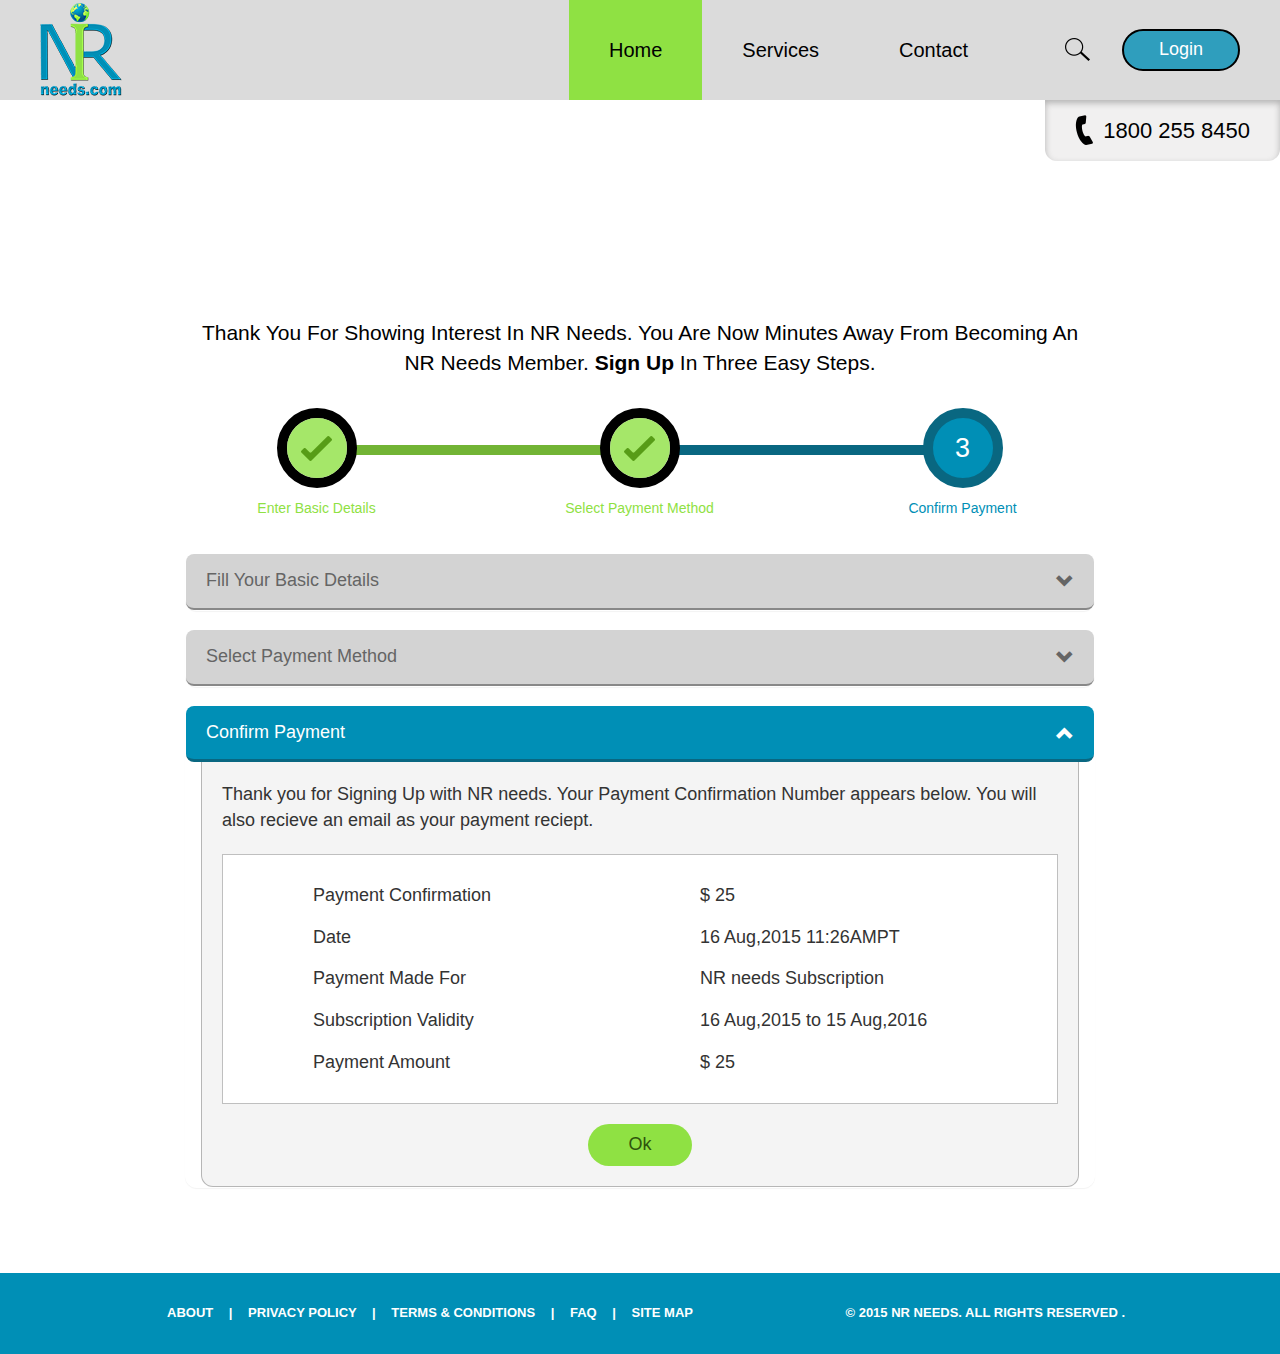
<file: 4-Sept-2015/confirm_payment.html>
<!doctype html>
<html>
<head>
<meta charset="utf-8">
<meta name="viewport" content="width=device-width, initial-scale=1.0">
<title>NR needs</title>
<link rel="icon" href="images/favicon.ico" type="image/x-icon">
<link href="css/bootstrap.min.css" rel="stylesheet"/>
<link href="font-awesome/css/font-awesome.css" rel="stylesheet">
<link href="css/style.css" rel="stylesheet" type="text/css">
<link href="css/qoute.css" rel="stylesheet" type="text/css">
<link href="css/media.css" rel="stylesheet" type="text/css">
<link href="css/animate.css" rel="stylesheet" type="text/css">
<link href="css/owl.carousel.css" rel="stylesheet">
<link href="css/owl.theme.css" rel="stylesheet">
<link rel="stylesheet" href="css/bootstrap-select.min.css">
</head>

<body id="elementID">
<!--container-wrapper-->
<div class="container-wrapper"> 
  <!--header wrapper-->
  <div class="col-md-12 header-wrapper-blue clearfix">
    <div class="header-logo"><a href="" title="Home"> <img src="images/logo.png"/></a> </div>
    <div class="">
      <div class="header-right">
        <div class="input-group search-box white-border expand-box">
          <input class="input form-control btn-search" placeholder="Search" type="text">
          <span class="input-group-btn search-btn">
          <button id="slideup" class="btn btn-search" type="button"><i class="search-icon"></i></button>
          </span> </div>
        <div class="search-box mob-search">
          <button id="slideup-mob" class="btn btn-search" type="button"><i class="search-icon"></i></button>
        </div>
        <button class="btn btn-login" data-toggle="modal"  data-target="#login-box">Login</button>
      </div>
      <!--nav-wrapper-->
      <div class="nav-wrapper">
        <nav class="navbar navbar-default">
          <div class="navbar-header">
            <button type="button" class="navbar-toggle collapsed" data-toggle="collapse" data-target="#navbar" aria-expanded="false" aria-controls="navbar"> <span class="sr-only">Toggle navigation</span> <span class="icon-bar"></span> <span class="icon-bar"></span> <span class="icon-bar"></span> </button>
          </div>
          <div id="navbar" class="navbar-collapse collapse">
            <ul class="nav navbar-nav">
              <li class="active"><a href="" title="Home">Home</a></li>
              <!--<li><a href="">ABOUT</a></li>-->
              <li><a href="" title="Services">Services</a></li>
              <li><a href="" title="Contact">Contact</a></li>
              <li class="mobileMnav"><a href="" title="About">About</a></li>
              <li class="mobileMnav"><a href="" title="Privacy Policy">Privacy Policy</a></li>
              <li class="mobileMnav"><a href="" title="Terms and conditions">Terms & conditions</a></li>
              <li class="mobileMnav"><a href="" title="FAQ">FAQ</a></li>
              <li class="mobileMnav"><a href="" title="Site Map">Site Map</a></li>
              <li class="mobileMnav mobSocial">Join us on</li>
              <div class="footer_socialbox mobileMnav mobSocial"> <a title="Facebook" href="#"><i class="fa fa-facebook fa-3x social-fb"></i></a> <a title="Twitter" href="#"><i class="fa fa-twitter fa-3x social-tw"></i></a> <a title="Google Plus" href="#"><i class="fa fa-google-plus fa-3x social-gp"></i></a> </div>
            </ul>
          </div>
          <!--/.nav-collapse --> 
        </nav>
      </div>
      <!--nav-wrapper--> 
    </div>
    <div class="mob-search-box">
      <div class="mob-expand-box">
        <input class="form-control btn-search mob-expand-text" placeholder="Search" type="text">
      </div>
    </div>
  </div>
  <!--header wrapper end--> 
  <!--number-box-->
  <div class="col-md-12 no-padding">
    <div class="number-box"><img src="images/number-icon.png"/><span>1800 255 8450</span></div>
  </div>
  <!--number-box end-->
  
  <div class="col-md-12 registration-wrap">
    <div class="container">
      <p class="txt-title1-ins6">Thank you for showing interest in NR needs. You are now minutes away from becoming an NR needs Member. <strong>Sign Up</strong> in three easy steps.</p>
      <ul class="form-steps clearfix">
        <li class="complete second-complete">
          <div class="number"><span>1</span></div>
          <span class="text">Enter Basic Details</span> <span class="step-progress"></span></li>
        <li class="complete">
          <div class="number"><span>2</span></div>
          <span class="text">Select Payment Method</span><span class="step-progress"></span></li>
        <li class="active">
          <div class="number"><span>3</span></div>
          <span class="text">Confirm Payment</span></li>
      </ul>
      <div class="col-md-12 register-menu">
        <div class="panel-body">
          <div class="panel-group" id="accordion">
            <div class="panel panel-default usercollapse">
              <div class="panel-heading">
                <h4 class="panel-title"> <a data-toggle="collapse" data-parent="#accordion" href="#collapseOne">Fill Your Basic Details<i class="indicator glyphicon glyphicon-chevron-down  pull-right"></i></a> </h4>
              </div>
              <div id="collapseOne" class="panel-collapse fill-your-basic-details collapse">
                <div class="panel-body">
                  <div class="col-md-12 m-t-sm">
                    <div class="form-group clearfix">
                      <label class="col-md-4 col-sm-4 control-label">First Name</label>
                      <div class="col-md-8 col-sm-8">
                        <input type="text" class="form-control" placeholder="First Name">
                      </div>
                    </div>
                    <div class="form-group clearfix">
                      <label class="col-md-4 col-sm-4 control-label">Last Name</label>
                      <div class="col-md-8 col-sm-8">
                        <input type="text" class="form-control" placeholder="Last Name">
                      </div>
                    </div>
                    <div class="form-group clearfix">
                      <label class="col-md-4 col-sm-4 control-label">Email</label>
                      <div class="col-md-8 col-sm-8">
                        <input type="text" class="form-control" placeholder="Email">
                      </div>
                    </div>
                    <div class="form-group clearfix">
                      <label class="col-md-4 col-sm-4 control-label">Password</label>
                      <div class="col-md-8 col-sm-8">
                        <input type="password" class="form-control" placeholder="Password">
                      </div>
                    </div>
                    <div class="form-group clearfix">
                      <label class="col-md-4 col-sm-4 control-label">Address</label>
                      <div class="col-md-8 col-sm-8">
                        <input type="text" class="form-control" placeholder="Address Line 1">
                        <input type="text" class="form-control m-t" placeholder="Address Line 2">
                        <select class="selectpicker m-t address-select" style="display: none;">
                          <option>Select Country</option>
                          <option>Ketchup</option>
                          <option>Relish</option>
                        </select>
                        <select class="selectpicker address-select m-t-xs" style="display: none;">
                          <option>Select State</option>
                          <option>Ketchup</option>
                          <option>Relish</option>
                        </select>
                        <select class="selectpicker address-select m-t-xs" style="display: none;">
                          <option>Select City</option>
                          <option>Ketchup</option>
                          <option>Relish</option>
                        </select>
                      </div>
                    </div>
                    <div class="form-group clearfix">
                      <label class="col-md-4 col-sm-4 control-label">Pincode</label>
                      <div class="col-md-8 col-sm-8">
                        <input type="text" class="form-control" placeholder="Pincode">
                      </div>
                    </div>
                    <div class="form-group clearfix">
                      <label class="col-md-4 col-sm-4 control-label">Mobile Number</label>
                      <div class="col-md-8 col-sm-8">
                        <div class="input-group"> <span class="input-group-btn">
                          <button class="btn btn-default-white" type="button">+91</button>
                          </span>
                          <input class="input form-control btn-search" placeholder="Mobile Number" type="text">
                        </div>
                      </div>
                    </div>
                    <div class="form-group clearfix">
                      <label class="col-md-4 col-sm-4 control-label"></label>
                      <div class="col-md-8 col-sm-8">
                        <div class="txt-now term-con-text">
                          <div class="custom-check">
                            <input type="checkbox" id="c1" name="cc" />
                            <label for="c1" id="acb"><span></span></label>
                          </div>
                          I agree to <a href="">Terms & Conditions.</a> </div>
                      </div>
                    </div>
                    <div class="text-center">
                      <button class="btn reg-steps-btn" onClick="">Continue</button>
                    </div>
                  </div>
                </div>
              </div>
            </div>
            <div class="panel panel-default usercollapse">
              <div class="panel-heading">
                <h4 class="panel-title"> <a data-toggle="collapse" data-parent="#accordion" href="#collapseTwo">Select Payment Method <i class="indicator glyphicon glyphicon-chevron-down  pull-right"></i></a> </h4>
              </div>
              <div id="collapseTwo" class="panel-collapse collapse payment-method">
                <div class="panel-body">
                  <div class="paymentDetails">
                    <div class="paymentDetails-box"> <span class="annual-subcription">Annual Subscription Fee</span> <span>Sub Total</span> <span>Tax @5%</span> <span class="grand-total">Grand Total</span> </div>
                    <div class="paymentDetails-box price"> <span class="amount firstPr">$ 25</span> <span class="amount">$ 25</span> <span class="amount">$ 5</span> <span class="amount grand-total">$ 55</span> </div>
                  </div>
                  <div class="clear"></div>
                  <ul class="paymentMode-list clearfix">
                    <li><a href="#" class="active">Debit Card</a></li>
                    <li><a href="#">Credit Card</a></li>
                    <li><a href="#">Net Banking</a></li>
                    <li><a href="#">Paypal</a></li>
                  </ul>
                  <div class="mobile-payment clearfix"> <span>Select Payment Mode</span>
                    <select class="selectpicker address-select" style="display: none;">
                      <option>Debit Card</option>
                      <option>Credit Card</option>
                      <option>Net Banking</option>
                      <option>Paypal</option>
                    </select>
                  </div>
                  <div class="payment-filds-wrap clearfix"> <a href="#" class="cards"><img src="images/img-visa.png" /></a> <a href="#" class="cards"><img src="images/img-master.png" /></a> <a href="#" class="cards"><img src="images/img-mastero.png" /></a>
                    <div class="clear"></div>
                    <div class="row m-t-lg paymentMode">
                      <div class="paymentFrom clearfix">
                        <div class="col-lg-12 m-b">
                          <div class="row">
                            <div class="col-lg-5 col-sm-4"><span class="paylabel select-mobile">Select Bank</span></div>
                            <div class="col-lg-7 col-sm-8">
                              <select class="selectpicker address-select" style="display: none;">
                                <option>State Bank Of India</option>
                                <option>Ketchup</option>
                                <option>Relish</option>
                              </select>
                            </div>
                          </div>
                          <div class="row m-b-sm">
                            <div class="col-lg-5 col-sm-4"><span class="paylabel">Card Number</span></div>
                            <div class="col-lg-7 col-sm-8">
                              <div class="cards-deatils">
                                <div class="span3">
                                  <input type="text" class="form-control">
                                </div>
                                <div class="span3">
                                  <input type="text" class="form-control">
                                </div>
                                <div class="span3">
                                  <input type="text"  class="form-control">
                                </div>
                                <div class="span3">
                                  <input type="text"  class="form-control">
                                </div>
                              </div>
                            </div>
                          </div>
                          <div class="row">
                            <div class="col-lg-5 col-sm-4"><span class="paylabel">Expiry Date</span></div>
                            <div class="col-lg-7 col-sm-8">
                              <div class="cards-deatils">
                                <div class="span6">
                                  <select class="selectpicker address-select" style="display: none;">
                                    <option>MM</option>
                                    <option>08</option>
                                    <option>09</option>
                                  </select>
                                </div>
                                <div class="span6">
                                  <select class="selectpicker address-select" style="display: none;">
                                    <option>YYYY</option>
                                    <option>2015</option>
                                    <option>2016</option>
                                  </select>
                                </div>
                              </div>
                            </div>
                          </div>
                          <div class="row m-b-sm">
                            <div class="col-lg-5 col-sm-4"><span class="paylabel">CVV</span></div>
                            <div class="col-lg-7 col-sm-8">
                              <div class="cards-deatils">
                                <div class="span3">
                                  <input type="text" class="form-control">
                                </div>
                                <div class="span3"> <img src="images/cvv_ico.png" /> </div>
                              </div>
                            </div>
                          </div>
                          <div class="row m-b-sm">
                            <div class="col-lg-5 col-sm-4"><span class="paylabel">Name on Card</span></div>
                            <div class="col-lg-7 col-sm-8">
                              <input type="text" class="form-control">
                            </div>
                          </div>
                          <div class="row m-t-xxl m-b-lg paybtn-skip">
                            <div class="col-lg-5 col-sm-4">&nbsp;</div>
                            <div class="col-lg-7 col-sm-8">
                              <button onclick="" class="btn reg-steps-btn">Pay Now</button>
                              <button onclick="" class="btn reg-steps-btn">Skip</button>
                            </div>
                          </div>
                        </div>
                      </div>
                    </div>
                  </div>
                </div>
              </div>
            </div>
            <div class="panel panel-default usercollapse">
              <div class="panel-heading active">
                <h4 class="panel-title"> <a data-toggle="collapse" data-parent="#accordion" href="#collapseThree">Confirm Payment <i class="indicator glyphicon glyphicon-chevron-up  pull-right"></i></a> </h4>
              </div>
              <div id="collapseThree" class="panel-collapse payment-method collapse in">
                <div class="panel-body">
                  <p class="tabparagraph">Thank you for Signing Up with NR needs. Your Payment Confirmation Number appears below. You will also recieve an email as your payment reciept.</p>
                  <div class="paymentDetails confirm-payment">
                    <div class="paymentDetails-box"> <span>Payment Confirmation</span> <span>Date</span> <span>Payment Made For</span> <span>Subscription Validity</span> <span>Payment Amount</span> </div>
                    <div class="paymentDetails-box"> <span class="amount">$ 25</span> <span class="amount">16 Aug,2015	11:26AMPT</span> <span class="amount">NR needs Subscription</span> <span class="amount">16 Aug,2015 to 15 Aug,2016</span> <span class="amount">$ 25 </span> </div>
                  </div>
                  <div class="mobile-paymentC"> <span>Payment Confirmation: $ 25</span> <span>Date: 16 Aug,2015	11:26AMPT</span> <span>Payment Made For: NR needs Subscription</span> <span>Subscription Validity: 16 Aug,2015 to 15 Aug,2016</span> <span>Payment Amount: $25</span> </div>
                  <div class="text-center">
                    <button onclick="" class="btn reg-steps-btn okbtn">Ok</button>
                  </div>
                </div>
              </div>
            </div>
          </div>
        </div>
      </div>
    </div>
  </div>
  
  <!--footerlinks-->
  <div class="col-md-12 footerlinks">
    <div class="container">
      <div class="pull-left">
        <ul>
          <li><a href="" title="About"> About </a>|</li>
          <li><a href="" title="Privacy Policy"> Privacy Policy </a>|</li>
          <li><a href="" title="Terms and conditions"> Terms & conditions </a>|</li>
          <li><a href="" title="FAQ"> FAQ </a>|</li>
          <li><a href="" title="Site Map"> Site Map</a></li>
        </ul>
      </div>
      <div class="pull-right">&copy; 2015 NR needs. All rights reserved .</div>
    </div>
  </div>
  <!--footerlinks end--> 
  <!--signup-right--> 
  <a href="" class="signup-right">
  <button class="btn-reg-right"><img src="images/reg-icon.png" class="m-r-xs"/>Sign Up</button>
  </a> 
  <!--signup-right end--> 
</div>
<!--container-wrapper end--> 

<!--to the top--> 
<a href="#elementID" class="tothetop"><img src="images/back-top.png" /></a> 

<!--Login wrapper model-->
<div class="modal fade" id="login-box" role="dialog" aria-labelledby="myModalLabel" aria-hidden="true">
  <div class="modal-dialog">
    <div class="modal-content">
      <div class="modal-header">
        <button type="button" class="close" data-dismiss="modal"><span aria-hidden="true">×</span><span class="sr-only">Close</span></button>
      </div>
      <div class="modal-body login-box">
        <h3 class="model-title">Login</h3>
        <div class="col-md-12 m-t-md">
          <div class="form-group clearfix">
            <label class="col-md-4 control-label">Username</label>
            <div class="col-md-8">
              <input type="text" class="form-control">
            </div>
          </div>
          <div class="form-group clearfix">
            <label class="col-md-4 control-label">Password</label>
            <div class="col-md-8">
              <input type="password" class="form-control">
            </div>
          </div>
          <div class="col-md-12 text-forgot"><a href=""  data-toggle="modal"  data-target="#forget-box">Forgot Password?</a></div>
          <div class="text-center">
            <button class="btn model-btn m-b" data-dismiss="modal">Login</button>
          </div>
        </div>
      </div>
      <div class="modal-footer">
        <div class="txt-footer-model">Don’t have an account ? <a href="#">Sign Up</a></div>
      </div>
    </div>
  </div>
</div>
<!--Login wrapper model end--> 
<!--forget password-->
<div class="modal fade" id="forget-box" role="dialog" aria-labelledby="myModalLabel" aria-hidden="true">
  <div class="modal-dialog">
    <div class="modal-content">
      <div class="modal-header">
        <button type="button" class="close" data-dismiss="modal"><span aria-hidden="true">×</span><span class="sr-only">Close</span></button>
      </div>
      <div class="modal-body login-box">
        <h3 class="model-title">Forgot Password</h3>
        <div class="col-md-12 m-t-md">
          <p class="txt-title1-ins5 m-b-lg">Don’t worry. Submit your Email Id and Reset password link will be send to your email id.</p>
          <label class="col-md-4 control-label">Email Address</label>
          <div class="col-md-8">
            <input type="text" class="form-control">
            <!--<input type="text" class="form-control txt-error-box m-t">
            <span class="txt-error"><i class="fa fa-warning m-r-sm"></i>Email Address not found.</span> </div>--> 
          </div>
          <div class="text-center">
            <button class="btn model-btn m-b-lg" data-toggle="modal" data-target="#thankyou-box">Submit</button>
          </div>
        </div>
      </div>
    </div>
  </div>
</div>
<!--forget passowrd end--> 
<!--thankyou-box-->
<div class="modal fade" id="thankyou-box" role="dialog" aria-labelledby="myModalLabel" aria-hidden="true">
  <div class="modal-dialog">
    <div class="modal-content">
      <div class="modal-header">
        <button type="button" class="close" data-dismiss="modal"><span aria-hidden="true">×</span><span class="sr-only">Close</span></button>
      </div>
      <div class="modal-body login-box">
        <h3 class="model-title">Thank You!</h3>
        <div class="col-md-12 m-t-md text-center"> <img src="images/thank-you.png"/>
          <p class="txt-title1-ins5 m-t-lg m-b-md">Please check your email to reset your<br/>
            Password.</p>
        </div>
        <div class="text-center">
          <button class="btn model-btn m-b-lg" data-dismiss="modal">Ok</button>
        </div>
      </div>
    </div>
  </div>
</div>
<!--thankyou-box end-->

</body>
<script src="js/jquery-2.1.1.min.js"></script>
<script src="js/bootstrap.min.js"></script>
<script src="js/bootstrap-select.js"></script>
<script>
$(document).ready(function(e) {
    $("#slideup").click(function(e) {
        $(".expand-box").toggleClass("active");
    });
	
	$("#slideup-mob").click(function(e) {
        $(".mob-search-box").slideToggle();
		e.stopPropagation();
    });
	$(".mob-search-box").click(function(e) {
        $(this).stop();
		e.stopPropagation();
    });	
	$(document).click(function() {
        $(".mob-search-box").slideUp();		
    });
	
	$(".images-slide").click(function(e) {
      $(this).children(".images-slide-list").fadeToggle();
	  $(this).toggleClass("active");
    });
	
	
	
});
</script>
<script src="js/owl.carousel.js"></script>
<script>
$(document).ready(function() {
$("#owl-demo-gal").owlCarousel({
	navigation : false, // Show next and prev buttons
	autoPlay: 4000,
	slideSpeed : 300,
	paginationSpeed : 400,
	singleItem:true
});
$("#owl-slide-wrap").owlCarousel({
	navigation : false, // Show next and prev buttons
	autoPlay: 8000,        
	singleItem:true
});		  
$("#owl-demo").owlCarousel({
	autoPlay: 3000,
	items : 3,
	itemsDesktop : [1199,3],
	itemsDesktopSmall : [979,3],
	navigation : true
});	  
$('.selectpicker').selectpicker(); 
});	
$('#accordion')
  .on('show.bs.collapse', function(e) {
    $(e.target).prev('.panel-heading').addClass('active');
  })
  .on('hide.bs.collapse', function(e) {
    $(e.target).prev('.panel-heading').removeClass('active');
});
</script>
<script>
$(document).ready(function() {
	$(".tothetop").click(function(){
		$('html, body').animate({
	scrollTop: $("#elementID").offset().top
	}, 2000);   
}); 

$(".text-forgot a").on("click", function(e){
	$("#login-box").modal("hide");		
});
$(".model-btn").on("click", function(e){
	$("#forget-box").modal("hide");		
});
});
</script>
<script>
$(window).scroll(function(){
	if($(window).scrollTop() > 1300){
		$(".tothetop").fadeIn();
			} else{
		$(".tothetop").fadeOut(); 
	}
});
</script>
<script>
function toggleChevron(e) {
$(e.target)
	.prev('.panel-heading')
	.find("i.indicator")
	.toggleClass('glyphicon-chevron-up glyphicon-chevron-down');
}
$('#accordion').on('hidden.bs.collapse', toggleChevron);
$('#accordion').on('shown.bs.collapse', toggleChevron);

</script>
</html>
</file>
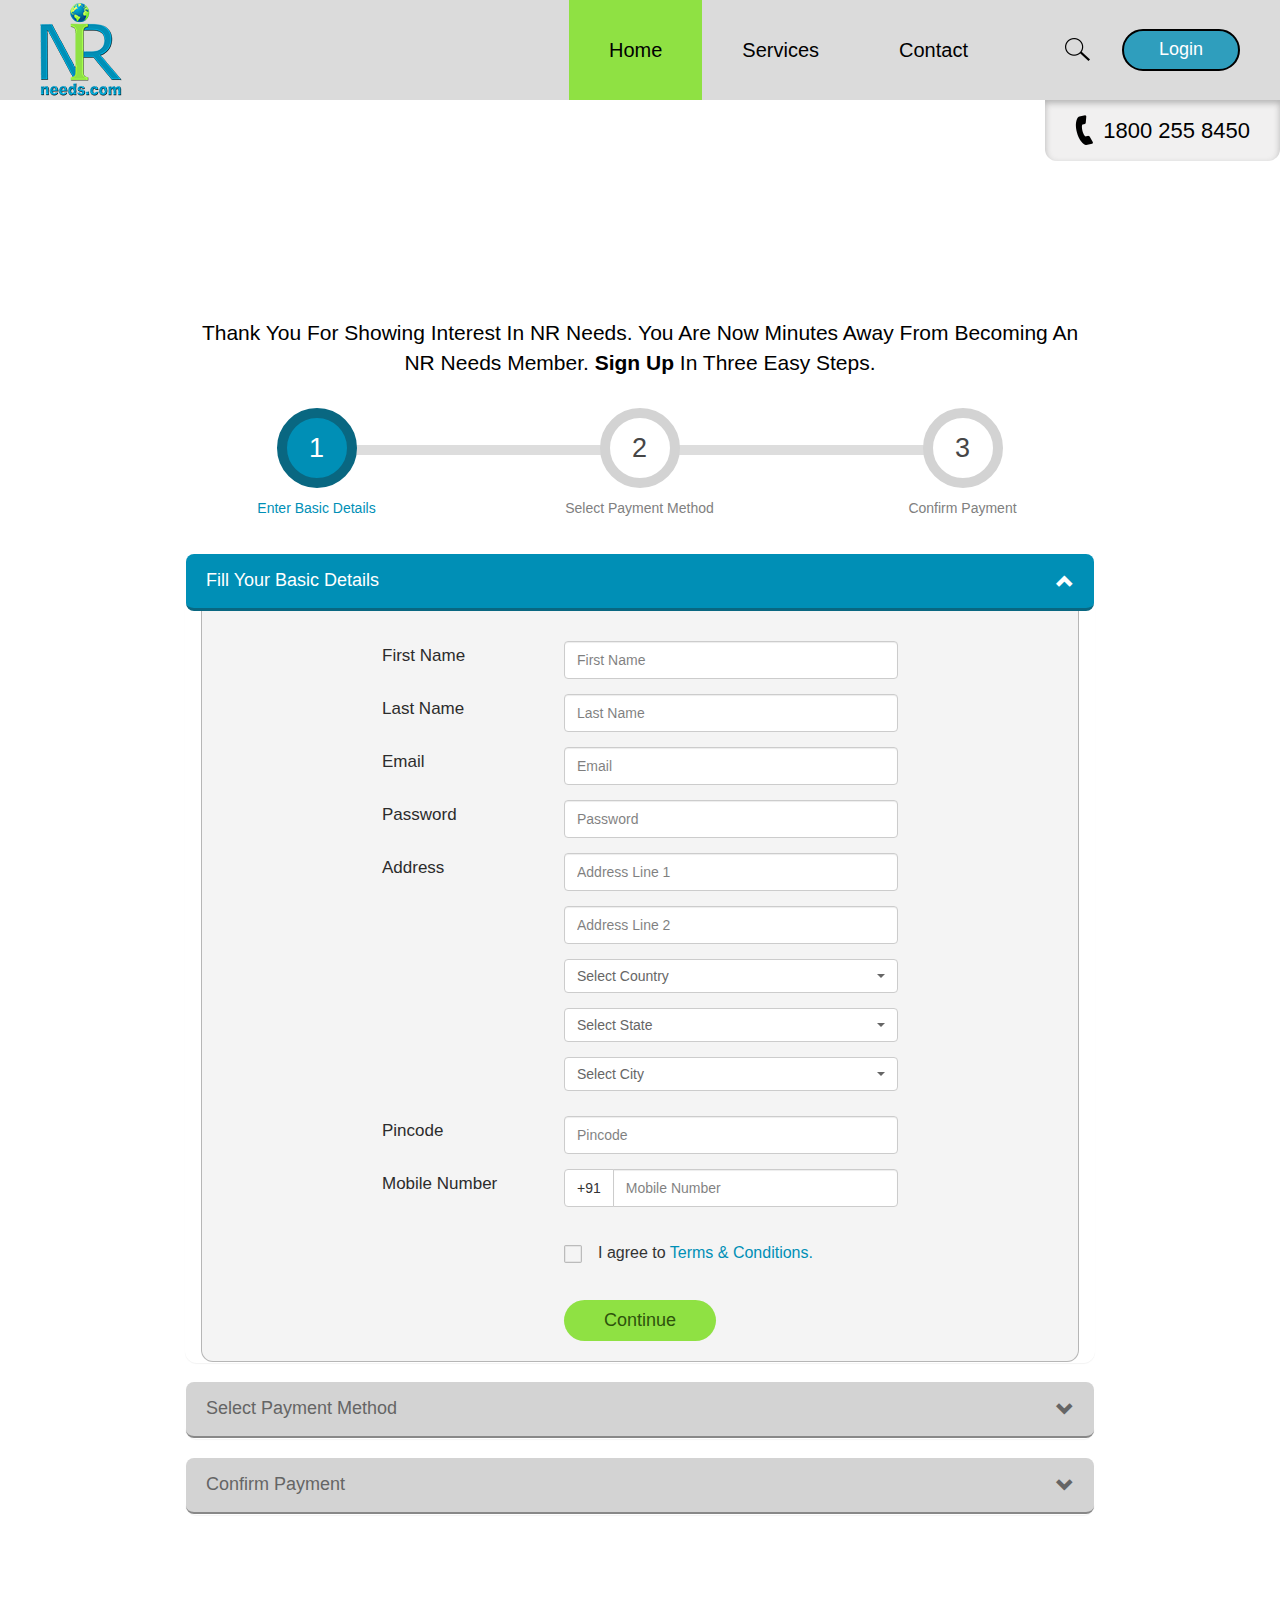
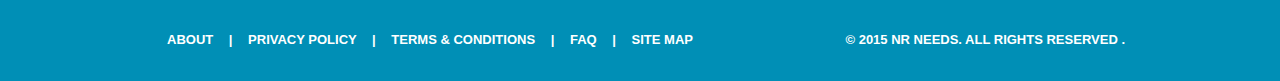
<file: 4-Sept-2015/registration_basic.html>
<!doctype html>
<html>
<head>
<meta charset="utf-8">
<meta name="viewport" content="width=device-width, initial-scale=1.0">
<title>NR needs</title>
<link rel="icon" href="images/favicon.ico" type="image/x-icon">
<link href="css/bootstrap.min.css" rel="stylesheet"/>
<link href="font-awesome/css/font-awesome.css" rel="stylesheet">
<link href="css/style.css" rel="stylesheet" type="text/css">
<link href="css/qoute.css" rel="stylesheet" type="text/css">
<link href="css/media.css" rel="stylesheet" type="text/css">
<link href="css/animate.css" rel="stylesheet" type="text/css">
<link href="css/owl.carousel.css" rel="stylesheet">
<link href="css/owl.theme.css" rel="stylesheet">
<link rel="stylesheet" href="css/bootstrap-select.min.css">
</head>

<body id="elementID">
<!--container-wrapper-->
<div class="container-wrapper"> 
  <!--header wrapper-->
  <div class="col-md-12 header-wrapper-blue clearfix">
    <div class="header-logo"><a href="" title="Home"> <img src="images/logo.png"/></a> </div>
    <div class="">
      <div class="header-right">
        <div class="input-group search-box white-border expand-box">
          <input class="input form-control btn-search" placeholder="Search" type="text">
          <span class="input-group-btn search-btn">
          <button id="slideup" class="btn btn-search" type="button"><i class="search-icon"></i></button>
          </span> </div>
        <div class="search-box mob-search">
          <button id="slideup-mob" class="btn btn-search" type="button"><i class="search-icon"></i></button>
        </div>
        <button class="btn btn-login" data-toggle="modal"  data-target="#login-box">Login</button>
      </div>
      <!--nav-wrapper-->
      <div class="nav-wrapper">
        <nav class="navbar navbar-default">
          <div class="navbar-header">
            <button type="button" class="navbar-toggle collapsed" data-toggle="collapse" data-target="#navbar" aria-expanded="false" aria-controls="navbar"> <span class="sr-only">Toggle navigation</span> <span class="icon-bar"></span> <span class="icon-bar"></span> <span class="icon-bar"></span> </button>
          </div>
          <div id="navbar" class="navbar-collapse collapse">
            <ul class="nav navbar-nav">
              <li class="active"><a href="" title="Home">Home</a></li>
              <!--<li><a href="">ABOUT</a></li>-->
              <li><a href="" title="Services">Services</a></li>
              <li><a href="" title="Contact">Contact</a></li>
              <li class="mobileMnav"><a href="" title="About">About</a></li>
              <li class="mobileMnav"><a href="" title="Privacy Policy">Privacy Policy</a></li>
              <li class="mobileMnav"><a href="" title="Terms and conditions">Terms & conditions</a></li>
              <li class="mobileMnav"><a href="" title="FAQ">FAQ</a></li>
              <li class="mobileMnav"><a href="" title="Site Map">Site Map</a></li>
              <li class="mobileMnav mobSocial">Join us on</li>
              <div class="footer_socialbox mobileMnav mobSocial"> <a title="Facebook" href="#"><i class="fa fa-facebook fa-3x social-fb"></i></a> <a title="Twitter" href="#"><i class="fa fa-twitter fa-3x social-tw"></i></a> <a title="Google Plus" href="#"><i class="fa fa-google-plus fa-3x social-gp"></i></a> </div>
            </ul>
          </div>
          <!--/.nav-collapse --> 
        </nav>
      </div>
      <!--nav-wrapper--> 
    </div>
    <div class="mob-search-box">
      <div class="mob-expand-box">
        <input class="form-control btn-search mob-expand-text" placeholder="Search" type="text">
      </div>
    </div>
  </div>
  <!--header wrapper end--> 
  <!--number-box-->
  <div class="col-md-12 no-padding">
    <div class="number-box"><img src="images/number-icon.png"/><span>1800 255 8450</span></div>
  </div>
  <!--number-box end-->
  
  <div class="col-md-12 registration-wrap">
    <div class="container">
      <p class="txt-title1-ins6">Thank you for showing interest in NR needs. You are now minutes away from becoming an NR needs Member. <strong>Sign Up</strong> in three easy steps.</p>
      <ul class="form-steps clearfix">
        <li class="active">
          <div class="number"><span>1</span></div>
          <span class="text">Enter Basic Details</span> <span class="step-progress"></span></li>
        <li>
          <div class="number"><span>2</span></div>
          <span class="text">Select Payment Method</span><span class="step-progress"></span></li>
        <li>
          <div class="number"><span>3</span></div>
          <span class="text">Confirm Payment</span></li>
      </ul>
      <div class="col-md-12 register-menu">
        <div class="panel-body">
          <div class="panel-group" id="accordion">
            <div class="panel panel-default usercollapse">
              <div class="panel-heading active">
                <h4 class="panel-title"> <a data-toggle="collapse" data-parent="#accordion" href="#collapseOne">Fill Your Basic Details<i class="indicator glyphicon glyphicon-chevron-up  pull-right"></i></a> </h4>
              </div>
              <div id="collapseOne" class="panel-collapse fill-your-basic-details collapse in">
                <div class="panel-body">
                  <div class="col-md-12 m-t-sm">
                    <div class="form-group clearfix">
                      <label class="col-md-4 col-sm-4 control-label">First Name</label>
                      <div class="col-md-8 col-sm-8">
                        <input type="text" class="form-control" placeholder="First Name">
                      </div>
                    </div>
                    <div class="form-group clearfix">
                      <label class="col-md-4 col-sm-4 control-label">Last Name</label>
                      <div class="col-md-8 col-sm-8">
                        <input type="text" class="form-control" placeholder="Last Name">
                      </div>
                    </div>
                    <div class="form-group clearfix">
                      <label class="col-md-4 col-sm-4 control-label">Email</label>
                      <div class="col-md-8 col-sm-8">
                        <input type="text" class="form-control" placeholder="Email">
                      </div>
                    </div>
                    <div class="form-group clearfix">
                      <label class="col-md-4 col-sm-4 control-label">Password</label>
                      <div class="col-md-8 col-sm-8">
                        <input type="password" class="form-control" placeholder="Password">
                      </div>
                    </div>
                    <div class="form-group clearfix">
                      <label class="col-md-4 col-sm-4 control-label">Address</label>
                      <div class="col-md-8 col-sm-8">
                        <input type="text" class="form-control" placeholder="Address Line 1">
                        <input type="text" class="form-control m-t" placeholder="Address Line 2">
                        <select class="selectpicker m-t address-select" style="display: none;">
                          <option>Select Country</option>
                          <option>Ketchup</option>
                          <option>Relish</option>
                        </select>
                        <select class="selectpicker address-select m-t-xs" style="display: none;">
                          <option>Select State</option>
                          <option>Ketchup</option>
                          <option>Relish</option>
                        </select>
                        <select class="selectpicker address-select m-t-xs" style="display: none;">
                          <option>Select City</option>
                          <option>Ketchup</option>
                          <option>Relish</option>
                        </select>
                      </div>
                    </div>
                    <div class="form-group clearfix">
                      <label class="col-md-4 col-sm-4 control-label">Pincode</label>
                      <div class="col-md-8 col-sm-8">
                        <input type="text" class="form-control" placeholder="Pincode">
                      </div>
                    </div>
                    <div class="form-group clearfix">
                      <label class="col-md-4 col-sm-4 control-label">Mobile Number</label>
                      <div class="col-md-8 col-sm-8">
                        <div class="input-group"> <span class="input-group-btn">
                          <button class="btn btn-default-white" type="button">+91</button>
                          </span>
                          <input class="input form-control btn-search" placeholder="Mobile Number" type="text">
                        </div>
                      </div>
                    </div>
                    <div class="form-group clearfix">
                      <label class="col-md-4 col-sm-4 control-label"></label>
                      <div class="col-md-8 col-sm-8">
                        <div class="txt-now term-con-text">
                          <div class="custom-check">
                            <input type="checkbox" id="c1" name="cc" />
                            <label for="c1" id="acb"><span></span></label>
                          </div>
                          I agree to <a href="">Terms & Conditions.</a> </div>
                      </div>
                    </div>
                    <div class="text-center">
                      <button class="btn reg-steps-btn" onClick="">Continue</button>
                    </div>
                  </div>
                </div>
              </div>
            </div>
            <div class="panel panel-default usercollapse">
              <div class="panel-heading">
                <h4 class="panel-title"> <a data-toggle="collapse" data-parent="#accordion" href="#collapseTwo">Select Payment Method <i class="indicator glyphicon glyphicon-chevron-down  pull-right"></i></a> </h4>
              </div>
              <div id="collapseTwo" class="panel-collapse collapse payment-method">
                <div class="panel-body">
                  <div class="paymentDetails">
                    <div class="paymentDetails-box"> <span class="annual-subcription">Annual Subscription Fee</span> <span>Sub Total</span> <span>Tax @5%</span> <span class="grand-total">Grand Total</span> </div>
                    <div class="paymentDetails-box price"> <span class="amount firstPr">$ 25</span> <span class="amount">$ 25</span> <span class="amount">$ 5</span> <span class="amount grand-total">$ 55</span> </div>
                  </div>
                  <div class="clear"></div>
                  <ul class="paymentMode-list clearfix">
                    <li><a href="#" class="active">Debit Card</a></li>
                    <li><a href="#">Credit Card</a></li>
                    <li><a href="#">Net Banking</a></li>
                    <li><a href="#">Paypal</a></li>
                  </ul>
                  <div class="mobile-payment clearfix"> <span>Select Payment Mode</span>
                    <select class="selectpicker address-select" style="display: none;">
                      <option>Debit Card</option>
                      <option>Credit Card</option>
                      <option>Net Banking</option>
                      <option>Paypal</option>
                    </select>
                  </div>
                  <div class="payment-filds-wrap clearfix"> <a href="#" class="cards"><img src="images/img-visa.png" /></a> <a href="#" class="cards"><img src="images/img-master.png" /></a> <a href="#" class="cards"><img src="images/img-mastero.png" /></a>
                    <div class="clear"></div>
                    <div class="row m-t-lg paymentMode">
                      <div class="paymentFrom clearfix">
                        <div class="col-lg-12 m-b">
                          <div class="row">
                            <div class="col-lg-5 col-sm-4"><span class="paylabel select-mobile">Select Bank</span></div>
                            <div class="col-lg-7 col-sm-8">
                              <select class="selectpicker address-select" style="display: none;">
                                <option>State Bank Of India</option>
                                <option>Ketchup</option>
                                <option>Relish</option>
                              </select>
                            </div>
                          </div>
                          <div class="row m-b-sm">
                            <div class="col-lg-5 col-sm-4"><span class="paylabel">Card Number</span></div>
                            <div class="col-lg-7 col-sm-8">
                              <div class="cards-deatils">
                                <div class="span3">
                                  <input type="text" class="form-control">
                                </div>
                                <div class="span3">
                                  <input type="text" class="form-control">
                                </div>
                                <div class="span3">
                                  <input type="text"  class="form-control">
                                </div>
                                <div class="span3">
                                  <input type="text"  class="form-control">
                                </div>
                              </div>
                            </div>
                          </div>
                          <div class="row">
                            <div class="col-lg-5 col-sm-4"><span class="paylabel">Expiry Date</span></div>
                            <div class="col-lg-7 col-sm-8">
                              <div class="cards-deatils">
                                <div class="span6">
                                  <select class="selectpicker address-select" style="display: none;">
                                    <option>MM</option>
                                    <option>08</option>
                                    <option>09</option>
                                  </select>
                                </div>
                                <div class="span6">
                                  <select class="selectpicker address-select" style="display: none;">
                                    <option>YYYY</option>
                                    <option>2015</option>
                                    <option>2016</option>
                                  </select>
                                </div>
                              </div>
                            </div>
                          </div>
                          <div class="row m-b-sm">
                            <div class="col-lg-5 col-sm-4"><span class="paylabel">CVV</span></div>
                            <div class="col-lg-7 col-sm-8">
                              <div class="cards-deatils">
                                <div class="span3">
                                  <input type="text" class="form-control">
                                </div>
                                <div class="span3"> <img src="images/cvv_ico.png" /> </div>
                              </div>
                            </div>
                          </div>
                          <div class="row m-b-sm">
                            <div class="col-lg-5 col-sm-4"><span class="paylabel">Name on Card</span></div>
                            <div class="col-lg-7 col-sm-8">
                              <input type="text" class="form-control">
                            </div>
                          </div>
                          <div class="row m-t-xxl m-b-lg paybtn-skip">
                            <div class="col-lg-5 col-sm-4">&nbsp;</div>
                            <div class="col-lg-7 col-sm-8">
                              <button onclick="" class="btn reg-steps-btn">Pay Now</button>
                              <button onclick="" class="btn reg-steps-btn">Skip</button>
                            </div>
                          </div>
                        </div>
                      </div>
                    </div>
                  </div>
                </div>
              </div>
            </div>
            <div class="panel panel-default usercollapse">
              <div class="panel-heading">
                <h4 class="panel-title"> <a data-toggle="collapse" data-parent="#accordion" href="#collapseThree">Confirm Payment <i class="indicator glyphicon glyphicon-chevron-down  pull-right"></i></a> </h4>
              </div>
              <div id="collapseThree" class="panel-collapse payment-method collapse">
                <div class="panel-body">
                  <p class="tabparagraph">Thank you for Signing Up with NR needs. Your Payment Confirmation Number appears below. You will also recieve an email as your payment reciept.</p>
                  <div class="paymentDetails confirm-payment">
                    <div class="paymentDetails-box"> <span>Payment Confirmation</span> <span>Date</span> <span>Payment Made For</span> <span>Subscription Validity</span> <span>Payment Amount</span> </div>
                    <div class="paymentDetails-box"> <span class="amount">$ 25</span> <span class="amount">16 Aug,2015	11:26AMPT</span> <span class="amount">NR needs Subscription</span> <span class="amount">16 Aug,2015 to 15 Aug,2016</span> <span class="amount">$ 25 </span> </div>
                  </div>
                  <div class="mobile-paymentC"> <span>Payment Confirmation: $ 25</span> <span>Date: 16 Aug,2015	11:26AMPT</span> <span>Payment Made For: NR needs Subscription</span> <span>Subscription Validity: 16 Aug,2015 to 15 Aug,2016</span> <span>Payment Amount: $25</span> </div>
                  <div class="text-center">
                    <button onclick="" class="btn reg-steps-btn okbtn">Ok</button>
                  </div>
                </div>
              </div>
            </div>
          </div>
        </div>
      </div>
    </div>
  </div>
  
  <!--footerlinks-->
  <div class="col-md-12 footerlinks">
    <div class="container">
      <div class="pull-left">
        <ul>
          <li><a href="" title="About"> About </a>|</li>
          <li><a href="" title="Privacy Policy"> Privacy Policy </a>|</li>
          <li><a href="" title="Terms and conditions"> Terms & conditions </a>|</li>
          <li><a href="" title="FAQ"> FAQ </a>|</li>
          <li><a href="" title="Site Map"> Site Map</a></li>
        </ul>
      </div>
      <div class="pull-right">&copy; 2015 NR needs. All rights reserved .</div>
    </div>
  </div>
  <!--footerlinks end--> 
  <!--signup-right--> 
  <a href="" class="signup-right">
  <button class="btn-reg-right"><img src="images/reg-icon.png" class="m-r-xs"/>Sign Up</button>
  </a> 
  <!--signup-right end--> 
</div>
<!--container-wrapper end--> 
<!--to the top--> 
<a href="#elementID" class="tothetop"><img src="images/back-top.png" /></a> 
<!--Login wrapper model-->
<div class="modal fade" id="login-box" role="dialog" aria-labelledby="myModalLabel" aria-hidden="true">
  <div class="modal-dialog">
    <div class="modal-content">
      <div class="modal-header">
        <button type="button" class="close" data-dismiss="modal"><span aria-hidden="true">×</span><span class="sr-only">Close</span></button>
      </div>
      <div class="modal-body login-box">
        <h3 class="model-title">Login</h3>
        <div class="col-md-12 m-t-md">
          <div class="form-group clearfix">
            <label class="col-md-4 control-label">Username</label>
            <div class="col-md-8">
              <input type="text" class="form-control">
            </div>
          </div>
          <div class="form-group clearfix">
            <label class="col-md-4 control-label">Password</label>
            <div class="col-md-8">
              <input type="password" class="form-control">
            </div>
          </div>
          <div class="col-md-12 text-forgot"><a href=""  data-toggle="modal"  data-target="#forget-box">Forgot Password?</a></div>
          <div class="text-center">
            <button class="btn model-btn m-b" data-dismiss="modal">Login</button>
          </div>
        </div>
      </div>
      <div class="modal-footer">
        <div class="txt-footer-model">Don’t have an account ? <a href="#">Sign Up</a></div>
      </div>
    </div>
  </div>
</div>
<!--Login wrapper model end--> 
<!--forget password-->
<div class="modal fade" id="forget-box" role="dialog" aria-labelledby="myModalLabel" aria-hidden="true">
  <div class="modal-dialog">
    <div class="modal-content">
      <div class="modal-header">
        <button type="button" class="close" data-dismiss="modal"><span aria-hidden="true">×</span><span class="sr-only">Close</span></button>
      </div>
      <div class="modal-body login-box">
        <h3 class="model-title">Forgot Password</h3>
        <div class="col-md-12 m-t-md">
          <p class="txt-title1-ins5 m-b-lg">Don’t worry. Submit your Email Id and Reset password link will be send to your email id.</p>
          <label class="col-md-4 control-label">Email Address</label>
          <div class="col-md-8">
            <input type="text" class="form-control">
            <!--<input type="text" class="form-control txt-error-box m-t">
            <span class="txt-error"><i class="fa fa-warning m-r-sm"></i>Email Address not found.</span> </div>--> 
          </div>
          <div class="text-center">
            <button class="btn model-btn m-b-lg" data-toggle="modal" data-target="#thankyou-box">Submit</button>
          </div>
        </div>
      </div>
    </div>
  </div>
</div>
<!--forget passowrd end--> 
<!--thankyou-box-->
<div class="modal fade" id="thankyou-box" role="dialog" aria-labelledby="myModalLabel" aria-hidden="true">
  <div class="modal-dialog">
    <div class="modal-content">
      <div class="modal-header">
        <button type="button" class="close" data-dismiss="modal"><span aria-hidden="true">×</span><span class="sr-only">Close</span></button>
      </div>
      <div class="modal-body login-box">
        <h3 class="model-title">Thank You!</h3>
        <div class="col-md-12 m-t-md text-center"> <img src="images/thank-you.png"/>
          <p class="txt-title1-ins5 m-t-lg m-b-md">Please check your email to reset your<br/>
            Password.</p>
        </div>
        <div class="text-center">
          <button class="btn model-btn m-b-lg" data-dismiss="modal">Ok</button>
        </div>
      </div>
    </div>
  </div>
</div>
<!--thankyou-box end-->

</body>
<script src="js/jquery-2.1.1.min.js"></script>
<script src="js/bootstrap.min.js"></script>
<script src="js/bootstrap-select.js"></script>
<script>
$(document).ready(function(e) {
    $("#slideup").click(function(e) {
        $(".expand-box").toggleClass("active");
    });	
	$("#slideup-mob").click(function(e) {
        $(".mob-search-box").slideToggle();
		e.stopPropagation();
    });
	$(".mob-search-box").click(function(e) {
        $(this).stop();
		e.stopPropagation();
    });	
	$(document).click(function() {
        $(".mob-search-box").slideUp();		
    });
	$(".images-slide").click(function(e) {
      $(this).children(".images-slide-list").fadeToggle();
	  $(this).toggleClass("active");
    });	
});
</script>
<script src="js/owl.carousel.js"></script>
<script>
    $(document).ready(function() {
      $("#owl-demo-gal").owlCarousel({
          navigation : false, // Show next and prev buttons
		  autoPlay: 4000,
          slideSpeed : 300,
          paginationSpeed : 400,
          singleItem:true
      });
	  $("#owl-slide-wrap").owlCarousel({
		  navigation : false, // Show next and prev buttons
		  autoPlay: 8000,       
		  singleItem:true         
    });		  
   $("#owl-demo").owlCarousel({
	autoPlay: 3000,
	items : 3,
	itemsDesktop : [1199,3],
	itemsDesktopSmall : [979,3],
	navigation : true
  });	  
   $('.selectpicker').selectpicker(); 
 });	
$('#accordion')
  .on('show.bs.collapse', function(e) {
    $(e.target).prev('.panel-heading').addClass('active');
  })
  .on('hide.bs.collapse', function(e) {
    $(e.target).prev('.panel-heading').removeClass('active');
  });
</script>
<script>
    $(document).ready(function() {
     $(".tothetop").click(function(){
  	$('html, body').animate({
    scrollTop: $("#elementID").offset().top
    }, 2000);   
  		}); 
		
		$(".text-forgot a").on("click", function(e){
	$("#login-box").modal("hide");		
});
$(".model-btn").on("click", function(e){
	$("#forget-box").modal("hide");		
});
    });
</script>
<script>
$(window).scroll(function(){
if($(window).scrollTop() > 1300){
$(".tothetop").fadeIn();
} else{
$(".tothetop").fadeOut(); 
}
});
</script>
<script>
function toggleChevron(e) {
    $(e.target)
			.prev('.panel-heading')
			.find("i.indicator")
			.toggleClass('glyphicon-chevron-up glyphicon-chevron-down');
}
$('#accordion').on('hidden.bs.collapse', toggleChevron);
$('#accordion').on('shown.bs.collapse', toggleChevron);
</script>
</html>
</file>
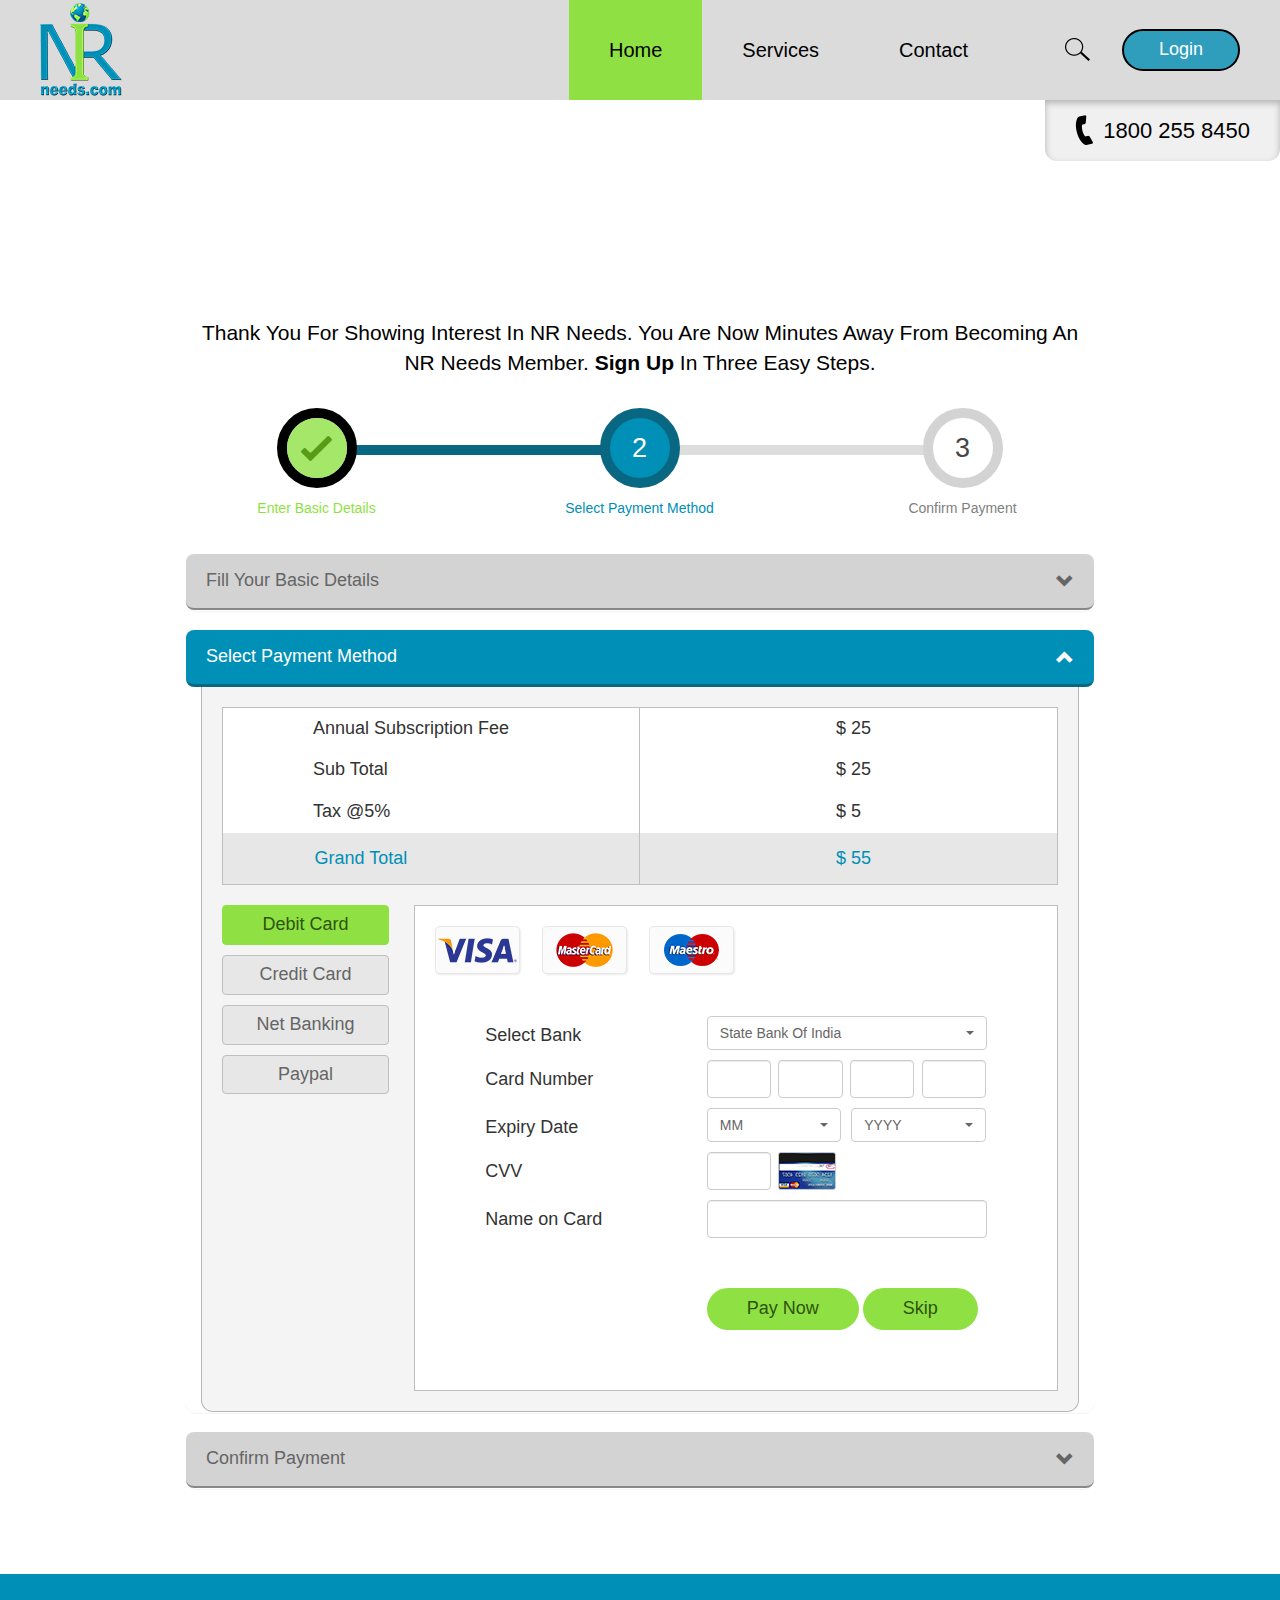
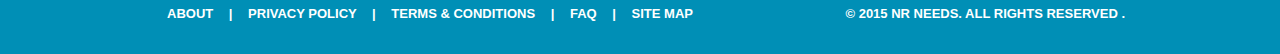
<file: 4-Sept-2015/registration_payment.html>
<!doctype html>
<html>
<head>
<meta charset="utf-8">
<meta name="viewport" content="width=device-width, initial-scale=1.0">
<title>NR needs</title>
<link rel="icon" href="images/favicon.ico" type="image/x-icon">
<link href="css/bootstrap.min.css" rel="stylesheet"/>
<link href="font-awesome/css/font-awesome.css" rel="stylesheet">
<link href="css/style.css" rel="stylesheet" type="text/css">
<link href="css/qoute.css" rel="stylesheet" type="text/css">
<link href="css/media.css" rel="stylesheet" type="text/css">
<link href="css/animate.css" rel="stylesheet" type="text/css">
<link href="css/owl.carousel.css" rel="stylesheet">
<link href="css/owl.theme.css" rel="stylesheet">
<link rel="stylesheet" href="css/bootstrap-select.min.css">
</head>

<body id="elementID">
<!--container-wrapper-->
<div class="container-wrapper"> 
  <!--header wrapper-->
  <div class="col-md-12 header-wrapper-blue clearfix">
    <div class="header-logo"><a href="" title="Home"> <img src="images/logo.png"/></a> </div>
    <div class="">
      <div class="header-right">
        <div class="input-group search-box white-border expand-box">
          <input class="input form-control btn-search" placeholder="Search" type="text">
          <span class="input-group-btn search-btn">
          <button id="slideup" class="btn btn-search" type="button"><i class="search-icon"></i></button>
          </span> </div>
        <div class="search-box mob-search">
          <button id="slideup-mob" class="btn btn-search" type="button"><i class="search-icon"></i></button>
        </div>
        <button class="btn btn-login" data-toggle="modal"  data-target="#login-box">Login</button>
      </div>
      <!--nav-wrapper-->
      <div class="nav-wrapper">
        <nav class="navbar navbar-default">
          <div class="navbar-header">
            <button type="button" class="navbar-toggle collapsed" data-toggle="collapse" data-target="#navbar" aria-expanded="false" aria-controls="navbar"> <span class="sr-only">Toggle navigation</span> <span class="icon-bar"></span> <span class="icon-bar"></span> <span class="icon-bar"></span> </button>
          </div>
          <div id="navbar" class="navbar-collapse collapse">
            <ul class="nav navbar-nav">
              <li class="active"><a href="" title="Home">Home</a></li>
              <!--<li><a href="">ABOUT</a></li>-->
              <li><a href="" title="Services">Services</a></li>
              <li><a href="" title="Contact">Contact</a></li>
              <li class="mobileMnav"><a href="" title="About">About</a></li>
              <li class="mobileMnav"><a href="" title="Privacy Policy">Privacy Policy</a></li>
              <li class="mobileMnav"><a href="" title="Terms and conditions">Terms & conditions</a></li>
              <li class="mobileMnav"><a href="" title="FAQ">FAQ</a></li>
              <li class="mobileMnav"><a href="" title="Site Map">Site Map</a></li>
              <li class="mobileMnav mobSocial">Join us on</li>
              <div class="footer_socialbox mobileMnav mobSocial"> <a title="Facebook" href="#"><i class="fa fa-facebook fa-3x social-fb"></i></a> <a title="Twitter" href="#"><i class="fa fa-twitter fa-3x social-tw"></i></a> <a title="Google Plus" href="#"><i class="fa fa-google-plus fa-3x social-gp"></i></a> </div>
            </ul>
          </div>
          <!--/.nav-collapse --> 
        </nav>
      </div>
      <!--nav-wrapper--> 
    </div>
    <div class="mob-search-box">
      <div class="mob-expand-box">
        <input class="form-control btn-search mob-expand-text" placeholder="Search" type="text">
      </div>
    </div>
  </div>
  <!--header wrapper end--> 
  <!--number-box-->
  <div class="col-md-12 no-padding">
    <div class="number-box"><img src="images/number-icon.png"/><span>1800 255 8450</span></div>
  </div>
  <!--number-box end-->
  
  <div class="col-md-12 registration-wrap">
    <div class="container">
      <p class="txt-title1-ins6">Thank you for showing interest in NR needs. You are now minutes away from becoming an NR needs Member. <strong>Sign Up</strong> in three easy steps.</p>
      <ul class="form-steps clearfix">
        <li class="complete">
          <div class="number"><span>1</span></div>
          <span class="text">Enter Basic Details</span> <span class="step-progress"></span></li>
        <li class="active">
          <div class="number"><span>2</span></div>
          <span class="text">Select Payment Method</span><span class="step-progress"></span></li>
        <li>
          <div class="number"><span>3</span></div>
          <span class="text">Confirm Payment</span></li>
      </ul>
      <div class="col-md-12 register-menu">
        <div class="panel-body">
          <div class="panel-group" id="accordion">
            <div class="panel panel-default usercollapse">
              <div class="panel-heading">
                <h4 class="panel-title"> <a data-toggle="collapse" data-parent="#accordion" href="#collapseOne">Fill Your Basic Details<i class="indicator glyphicon glyphicon-chevron-down  pull-right"></i></a> </h4>
              </div>
              <div id="collapseOne" class="panel-collapse fill-your-basic-details collapse">
                <div class="panel-body">
                  <div class="col-md-12 m-t-sm">
                    <div class="form-group clearfix">
                      <label class="col-md-4 col-sm-4 control-label">First Name</label>
                      <div class="col-md-8 col-sm-8">
                        <input type="text" class="form-control" placeholder="First Name">
                      </div>
                    </div>
                    <div class="form-group clearfix">
                      <label class="col-md-4 col-sm-4 control-label">Last Name</label>
                      <div class="col-md-8 col-sm-8">
                        <input type="text" class="form-control" placeholder="Last Name">
                      </div>
                    </div>
                    <div class="form-group clearfix">
                      <label class="col-md-4 col-sm-4 control-label">Email</label>
                      <div class="col-md-8 col-sm-8">
                        <input type="text" class="form-control" placeholder="Email">
                      </div>
                    </div>
                    <div class="form-group clearfix">
                      <label class="col-md-4 col-sm-4 control-label">Password</label>
                      <div class="col-md-8 col-sm-8">
                        <input type="password" class="form-control" placeholder="Password">
                      </div>
                    </div>
                    <div class="form-group clearfix">
                      <label class="col-md-4 col-sm-4 control-label">Address</label>
                      <div class="col-md-8 col-sm-8">
                        <input type="text" class="form-control" placeholder="Address Line 1">
                        <input type="text" class="form-control m-t" placeholder="Address Line 2">
                        <select class="selectpicker m-t address-select" style="display: none;">
                          <option>Select Country</option>
                          <option>Ketchup</option>
                          <option>Relish</option>
                        </select>
                        <select class="selectpicker address-select m-t-xs" style="display: none;">
                          <option>Select State</option>
                          <option>Ketchup</option>
                          <option>Relish</option>
                        </select>
                        <select class="selectpicker address-select m-t-xs" style="display: none;">
                          <option>Select City</option>
                          <option>Ketchup</option>
                          <option>Relish</option>
                        </select>
                      </div>
                    </div>
                    <div class="form-group clearfix">
                      <label class="col-md-4 col-sm-4 control-label">Pincode</label>
                      <div class="col-md-8 col-sm-8">
                        <input type="text" class="form-control" placeholder="Pincode">
                      </div>
                    </div>
                    <div class="form-group clearfix">
                      <label class="col-md-4 col-sm-4 control-label">Mobile Number</label>
                      <div class="col-md-8 col-sm-8">
                        <div class="input-group"> <span class="input-group-btn">
                          <button class="btn btn-default-white" type="button">+91</button>
                          </span>
                          <input class="input form-control btn-search" placeholder="Mobile Number" type="text">
                        </div>
                      </div>
                    </div>
                    <div class="form-group clearfix">
                      <label class="col-md-4 col-sm-4 control-label"></label>
                      <div class="col-md-8 col-sm-8">
                        <div class="txt-now term-con-text">
                          <div class="custom-check">
                            <input type="checkbox" id="c1" name="cc" />
                            <label for="c1" id="acb"><span></span></label>
                          </div>
                          I agree to <a href="">Terms & Conditions.</a> </div>
                      </div>
                    </div>
                    <div class="text-center">
                      <button class="btn reg-steps-btn" onClick="">Continue</button>
                    </div>
                  </div>
                </div>
              </div>
            </div>
            <div class="panel panel-default usercollapse">
              <div class="panel-heading active">
                <h4 class="panel-title"> <a data-toggle="collapse" data-parent="#accordion" href="#collapseTwo">Select Payment Method <i class="indicator glyphicon glyphicon-chevron-up  pull-right"></i></a> </h4>
              </div>
              <div id="collapseTwo" class="panel-collapse collapse payment-method in">
                <div class="panel-body">
                  <div class="paymentDetails">
                    <div class="paymentDetails-box"> <span class="annual-subcription">Annual Subscription Fee</span> <span>Sub Total</span> <span>Tax @5%</span> <span class="grand-total">Grand Total</span> </div>
                    <div class="paymentDetails-box price"> <span class="amount firstPr">$ 25</span> <span class="amount">$ 25</span> <span class="amount">$ 5</span> <span class="amount grand-total">$ 55</span> </div>
                  </div>
                  <div class="clear"></div>
                  <ul class="paymentMode-list clearfix">
                    <li><a href="#" class="active">Debit Card</a></li>
                    <li><a href="#">Credit Card</a></li>
                    <li><a href="#">Net Banking</a></li>
                    <li><a href="#">Paypal</a></li>
                  </ul>
                  <div class="mobile-payment clearfix"> <span>Select Payment Mode</span>
                    <select class="selectpicker address-select" style="display: none;">
                      <option>Debit Card</option>
                      <option>Credit Card</option>
                      <option>Net Banking</option>
                      <option>Paypal</option>
                    </select>
                  </div>
                  <div class="payment-filds-wrap clearfix"> <a href="#" class="cards"><img src="images/img-visa.png" /></a> <a href="#" class="cards"><img src="images/img-master.png" /></a> <a href="#" class="cards"><img src="images/img-mastero.png" /></a>
                    <div class="clear"></div>
                    <div class="row m-t-lg paymentMode">
                      <div class="paymentFrom clearfix">
                        <div class="col-lg-12 m-b">
                          <div class="row">
                            <div class="col-lg-5 col-sm-4"><span class="paylabel select-mobile">Select Bank</span></div>
                            <div class="col-lg-7 col-sm-8">
                              <select class="selectpicker address-select" style="display: none;">
                                <option>State Bank Of India</option>
                                <option>Ketchup</option>
                                <option>Relish</option>
                              </select>
                            </div>
                          </div>
                          <div class="row m-b-sm">
                            <div class="col-lg-5 col-sm-4"><span class="paylabel">Card Number</span></div>
                            <div class="col-lg-7 col-sm-8">
                              <div class="cards-deatils">
                                <div class="span3">
                                  <input type="text" class="form-control">
                                </div>
                                <div class="span3">
                                  <input type="text" class="form-control">
                                </div>
                                <div class="span3">
                                  <input type="text"  class="form-control">
                                </div>
                                <div class="span3">
                                  <input type="text"  class="form-control">
                                </div>
                              </div>
                            </div>
                          </div>
                          <div class="row">
                            <div class="col-lg-5 col-sm-4"><span class="paylabel">Expiry Date</span></div>
                            <div class="col-lg-7 col-sm-8">
                              <div class="cards-deatils">
                                <div class="span6">
                                  <select class="selectpicker address-select" style="display: none;">
                                    <option>MM</option>
                                    <option>08</option>
                                    <option>09</option>
                                  </select>
                                </div>
                                <div class="span6">
                                  <select class="selectpicker address-select" style="display: none;">
                                    <option>YYYY</option>
                                    <option>2015</option>
                                    <option>2016</option>
                                  </select>
                                </div>
                              </div>
                            </div>
                          </div>
                          <div class="row m-b-sm">
                            <div class="col-lg-5 col-sm-4"><span class="paylabel">CVV</span></div>
                            <div class="col-lg-7 col-sm-8">
                              <div class="cards-deatils">
                                <div class="span3">
                                  <input type="text" class="form-control">
                                </div>
                                <div class="span3"> <img src="images/cvv_ico.png" /> </div>
                              </div>
                            </div>
                          </div>
                          <div class="row m-b-sm">
                            <div class="col-lg-5 col-sm-4"><span class="paylabel">Name on Card</span></div>
                            <div class="col-lg-7 col-sm-8">
                              <input type="text" class="form-control">
                            </div>
                          </div>
                          <div class="row m-t-xxl m-b-lg paybtn-skip">
                            <div class="col-lg-5 col-sm-4">&nbsp;</div>
                            <div class="col-lg-7 col-sm-8">
                              <button onclick="" class="btn reg-steps-btn">Pay Now</button>
                              <button onclick="" class="btn reg-steps-btn">Skip</button>
                            </div>
                          </div>
                        </div>
                      </div>
                    </div>
                  </div>
                </div>
              </div>
            </div>
            <div class="panel panel-default usercollapse">
              <div class="panel-heading">
                <h4 class="panel-title"> <a data-toggle="collapse" data-parent="#accordion" href="#collapseThree">Confirm Payment <i class="indicator glyphicon glyphicon-chevron-down  pull-right"></i></a> </h4>
              </div>
              <div id="collapseThree" class="panel-collapse payment-method collapse">
                <div class="panel-body">
                  <p class="tabparagraph">Thank you for Signing Up with NR needs. Your Payment Confirmation Number appears below. You will also recieve an email as your payment reciept.</p>
                  <div class="paymentDetails confirm-payment">
                    <div class="paymentDetails-box"> <span>Payment Confirmation</span> <span>Date</span> <span>Payment Made For</span> <span>Subscription Validity</span> <span>Payment Amount</span> </div>
                    <div class="paymentDetails-box"> <span class="amount">$ 25</span> <span class="amount">16 Aug,2015	11:26AMPT</span> <span class="amount">NR needs Subscription</span> <span class="amount">16 Aug,2015 to 15 Aug,2016</span> <span class="amount">$ 25 </span> </div>
                  </div>
                  <div class="mobile-paymentC"> <span>Payment Confirmation: $ 25</span> <span>Date: 16 Aug,2015	11:26AMPT</span> <span>Payment Made For: NR needs Subscription</span> <span>Subscription Validity: 16 Aug,2015 to 15 Aug,2016</span> <span>Payment Amount: $25</span> </div>
                  <div class="text-center">
                    <button onclick="" class="btn reg-steps-btn okbtn">Ok</button>
                  </div>
                </div>
              </div>
            </div>
          </div>
        </div>
      </div>
    </div>
  </div>
  
  <!--footerlinks-->
  <div class="col-md-12 footerlinks">
    <div class="container">
      <div class="pull-left">
        <ul>
          <li><a href="" title="About"> About </a>|</li>
          <li><a href="" title="Privacy Policy"> Privacy Policy </a>|</li>
          <li><a href="" title="Terms and conditions"> Terms & conditions </a>|</li>
          <li><a href="" title="FAQ"> FAQ </a>|</li>
          <li><a href="" title="Site Map"> Site Map</a></li>
        </ul>
      </div>
      <div class="pull-right">&copy; 2015 NR needs. All rights reserved .</div>
    </div>
  </div>
  <!--footerlinks end--> 
  <!--signup-right--> 
  <a href="" class="signup-right">
  <button class="btn-reg-right"><img src="images/reg-icon.png" class="m-r-xs"/>Sign Up</button>
  </a> 
  <!--signup-right end--> 
</div>
<!--container-wrapper end--> 

<!--to the top--> 
<a href="#elementID" class="tothetop"><img src="images/back-top.png" /></a> 

<!--Login wrapper model-->
<div class="modal fade" id="login-box" role="dialog" aria-labelledby="myModalLabel" aria-hidden="true">
  <div class="modal-dialog">
    <div class="modal-content">
      <div class="modal-header">
        <button type="button" class="close" data-dismiss="modal"><span aria-hidden="true">×</span><span class="sr-only">Close</span></button>
      </div>
      <div class="modal-body login-box">
        <h3 class="model-title">Login</h3>
        <div class="col-md-12 m-t-md">
          <div class="form-group clearfix">
            <label class="col-md-4 control-label">Username</label>
            <div class="col-md-8">
              <input type="text" class="form-control">
            </div>
          </div>
          <div class="form-group clearfix">
            <label class="col-md-4 control-label">Password</label>
            <div class="col-md-8">
              <input type="password" class="form-control">
            </div>
          </div>
          <div class="col-md-12 text-forgot"><a href=""  data-toggle="modal"  data-target="#forget-box">Forgot Password?</a></div>
          <div class="text-center">
            <button class="btn model-btn m-b" data-dismiss="modal">Login</button>
          </div>
        </div>
      </div>
      <div class="modal-footer">
        <div class="txt-footer-model">Don’t have an account ? <a href="#">Sign Up</a></div>
      </div>
    </div>
  </div>
</div>
<!--Login wrapper model end--> 
<!--forget password-->
<div class="modal fade" id="forget-box" role="dialog" aria-labelledby="myModalLabel" aria-hidden="true">
  <div class="modal-dialog">
    <div class="modal-content">
      <div class="modal-header">
        <button type="button" class="close" data-dismiss="modal"><span aria-hidden="true">×</span><span class="sr-only">Close</span></button>
      </div>
      <div class="modal-body login-box">
        <h3 class="model-title">Forgot Password</h3>
        <div class="col-md-12 m-t-md">
          <p class="txt-title1-ins5 m-b-lg">Don’t worry. Submit your Email Id and Reset password link will be send to your email id.</p>
          <label class="col-md-4 control-label">Email Address</label>
          <div class="col-md-8">
            <input type="text" class="form-control">
            <!--<input type="text" class="form-control txt-error-box m-t">
            <span class="txt-error"><i class="fa fa-warning m-r-sm"></i>Email Address not found.</span> </div>--> 
          </div>
          <div class="text-center">
            <button class="btn model-btn m-b-lg" data-toggle="modal" data-target="#thankyou-box">Submit</button>
          </div>
        </div>
      </div>
    </div>
  </div>
</div>
<!--forget passowrd end--> 
<!--thankyou-box-->
<div class="modal fade" id="thankyou-box" role="dialog" aria-labelledby="myModalLabel" aria-hidden="true">
  <div class="modal-dialog">
    <div class="modal-content">
      <div class="modal-header">
        <button type="button" class="close" data-dismiss="modal"><span aria-hidden="true">×</span><span class="sr-only">Close</span></button>
      </div>
      <div class="modal-body login-box">
        <h3 class="model-title">Thank You!</h3>
        <div class="col-md-12 m-t-md text-center"> <img src="images/thank-you.png"/>
          <p class="txt-title1-ins5 m-t-lg m-b-md">Please check your email to reset your<br/>
            Password.</p>
        </div>
        <div class="text-center">
          <button class="btn model-btn m-b-lg" data-dismiss="modal">Ok</button>
        </div>
      </div>
    </div>
  </div>
</div>
<!--thankyou-box end-->

</body>
<script src="js/jquery-2.1.1.min.js"></script>
<script src="js/bootstrap.min.js"></script>
<script src="js/bootstrap-select.js"></script>
<script>
$(document).ready(function(e) {
    $("#slideup").click(function(e) {
        $(".expand-box").toggleClass("active");
    });	
	$("#slideup-mob").click(function(e) {
        $(".mob-search-box").slideToggle();
		e.stopPropagation();
    });
	$(".mob-search-box").click(function(e) {
        $(this).stop();
		e.stopPropagation();
    });	
	$(document).click(function() {
        $(".mob-search-box").slideUp();		
    });
	
	$(".images-slide").click(function(e) {
      $(this).children(".images-slide-list").fadeToggle();
	  $(this).toggleClass("active");
    });
});
</script>
<script src="js/owl.carousel.js"></script>
<script>
$(document).ready(function() {
$("#owl-demo-gal").owlCarousel({
	navigation : false, // Show next and prev buttons
	autoPlay: 4000,
	slideSpeed : 300,
	paginationSpeed : 400,
	singleItem:true
});
$("#owl-slide-wrap").owlCarousel({
	navigation : false, // Show next and prev buttons
	autoPlay: 8000,        
	singleItem:true
});		  
$("#owl-demo").owlCarousel({
	autoPlay: 3000,
	items : 3,
	itemsDesktop : [1199,3],
	itemsDesktopSmall : [979,3],
	navigation : true
});
$('.selectpicker').selectpicker(); 
});	
$('#accordion')
	.on('show.bs.collapse', function(e) {
	$(e.target).prev('.panel-heading').addClass('active');
})
	.on('hide.bs.collapse', function(e) {
	$(e.target).prev('.panel-heading').removeClass('active');
});
</script>
<script>
$(document).ready(function() {
	$(".tothetop").click(function(){
		$('html, body').animate({
			scrollTop: $("#elementID").offset().top
		}, 2000);   
	}); 
	
	$(".text-forgot a").on("click", function(e){
	$("#login-box").modal("hide");		
});
$(".model-btn").on("click", function(e){
	$("#forget-box").modal("hide");		
});
});
</script>
<script>
$(window).scroll(function(){
	if($(window).scrollTop() > 1300){
		$(".tothetop").fadeIn();
	} else{
	$(".tothetop").fadeOut(); 
}
});
</script>
<script>
function toggleChevron(e) {
  $(e.target)
	.prev('.panel-heading')
	.find("i.indicator")
	.toggleClass('glyphicon-chevron-up glyphicon-chevron-down');
}
$('#accordion').on('hidden.bs.collapse', toggleChevron);
$('#accordion').on('shown.bs.collapse', toggleChevron);

</script>
</html>
</file>
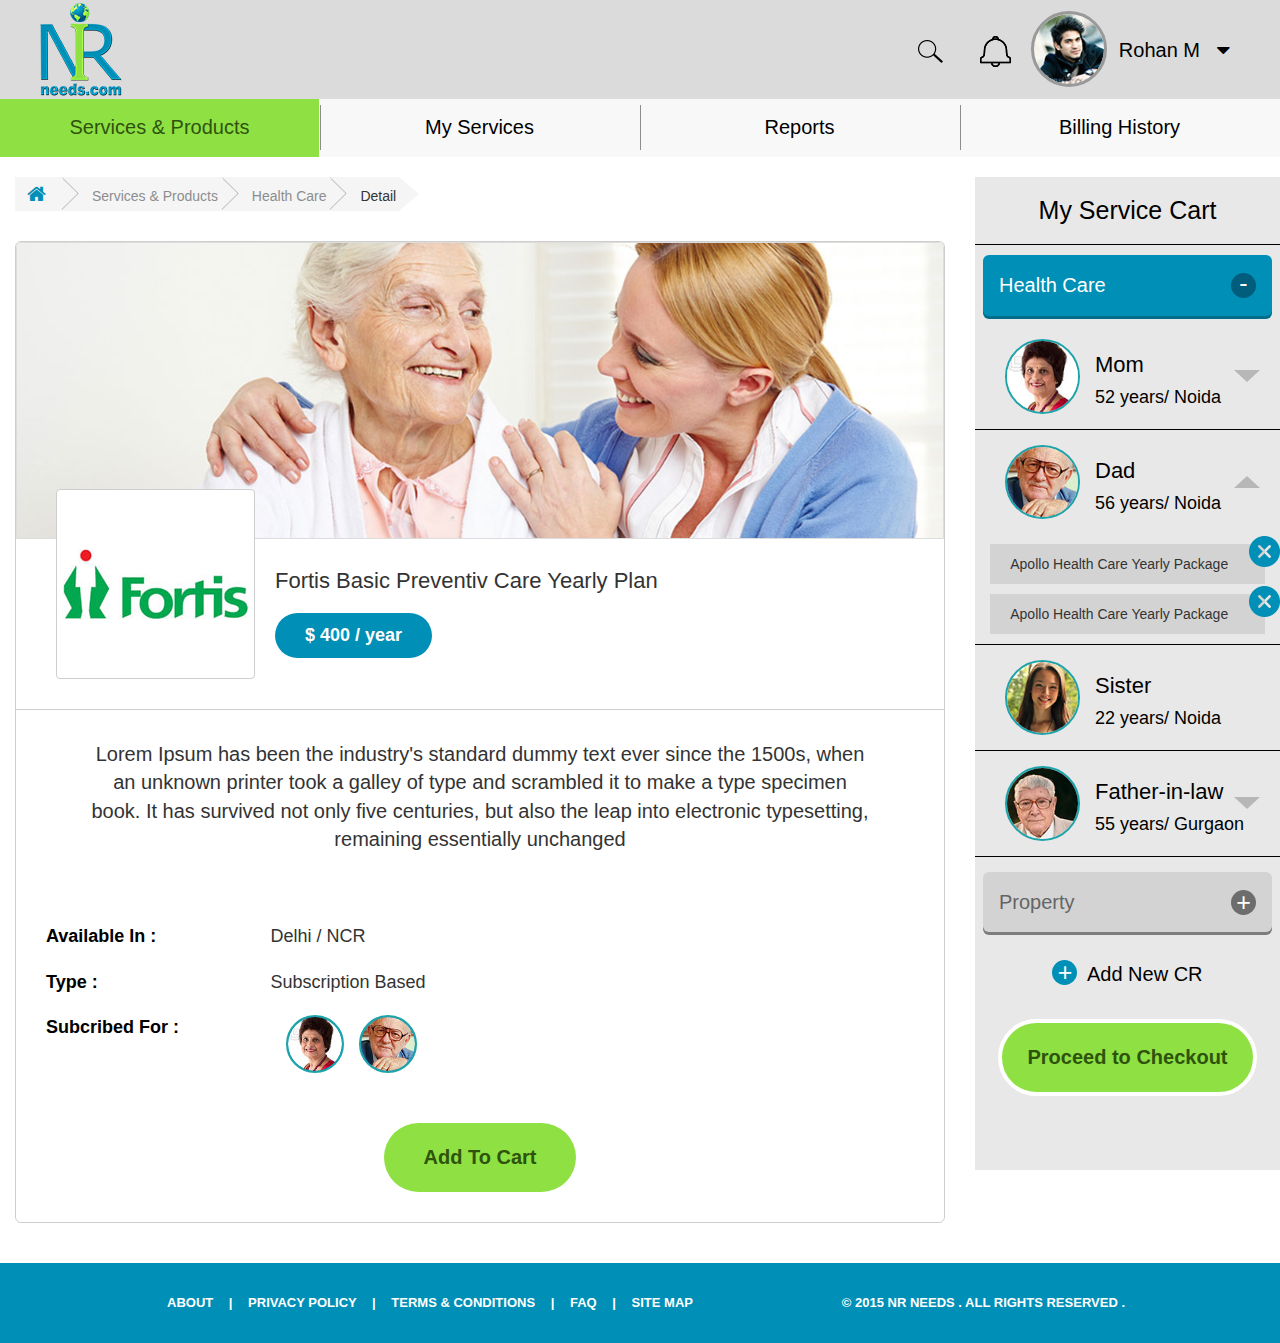
<file: 4-Sept-2015/services-details.html>
<!doctype html>
<html>
<head>
<meta charset="utf-8">
<meta name="viewport" content="width=device-width, initial-scale=1.0">
<title>NR needs</title>
<link rel="icon" href="images/favicon.ico" type="image/x-icon">
<link href="css/bootstrap.min.css" rel="stylesheet"/>
<link href="font-awesome/css/font-awesome.css" rel="stylesheet">
<link href="css/style.css" rel="stylesheet" type="text/css">
<link href="css/qoute.css" rel="stylesheet" type="text/css">
<link href="css/media.css" rel="stylesheet" type="text/css">
<link href="css/animate.css" rel="stylesheet" type="text/css">
<link href="css/owl.carousel.css" rel="stylesheet">
<link href="css/owl.theme.css" rel="stylesheet">
<link rel="stylesheet" href="css/bootstrap-select.min.css">
<link rel="stylesheet" href="css/datepicker.css">
</head>

<body id="elementID">
<!--container-wrapper-->
<div class="container-wrapper"> 
  <!--header wrapper-->
  <div class="col-md-12 header-wrapper-blue normal-header clearfix">
    <div class="header-logo"><a href="" title="Home"> <img src="images/logo.png"/></a> </div>
    <div class="">
      <div class="header-right aftlogin-right-panel">
        <div class="input-group search-box white-border expand-box afterlogin-searchbar">
          <input class="input form-control btn-search" placeholder="Search" type="text">
          <span class="input-group-btn search-btn">
          <button id="slideup" class="btn btn-search" type="button"><i class="search-icon"></i></button>
          </span> </div>
        <div class="search-box mob-search afterlogin-searchbar">
          <button id="slideup-mob" class="btn btn-search" type="button"><i class="search-icon"></i></button>
        </div>
        <div class="dropdown alerts-Nav-btn"> <a href="#" class="dropdown-toggle" data-toggle="dropdown"><img src="images/bell_alert.png" /></a>
          <ul class="dropdown-menu dropdown-menu-right alert-dropdowns">
            <li class="total"> <span class="small"> You have <strong>2</strong> new notifications. <a class="pull-right" href="javascript:;">Mark all as Read</a> </span> </li>
            <li class="divider"></li>
            <div class="all-notifications-wrap">
              <li><a href="#"><span class="name">
                <h4 class="ng-binding">Server needs to reboot</h4>
                <span class="time small ng-binding">15 mins ago</span> </span></a></li>
              <li><a href="#"><span class="name">
                <h4 class="ng-binding">Server needs to reboot</h4>
                <span class="time small ng-binding">15 mins ago</span> </span></a></li>
            </div>
            <li class="external"> <a href="javascript:;"> <span>Read All Notifications</span> </a> </li>
          </ul>
        </div>
        <div class="user-profile-Mwarp desktop-user-details dropdown"><a href="#" class="user-details dropdown-toggle" data-toggle="dropdown">
          <figure><img src="images/user_pic.jpg" /></figure>
          <span>Rohan M</span> <i class="fa fa-caret-down"></i> </a>
          <ul class="dropdown-menu dropdown-menu-right user-dropdown">
            <li><a href="#"><i class="fa fa-unlock-alt"></i> Change Password</a></li>
            <li class="divider"></li>
            <li><a href="#"><i class="fa fa-power-off"></i> Logout</a></li>
          </ul>
        </div>
      </div>
      <div class="nav-wrapper after-login-mobile-nav">
        <nav class="navbar navbar-default">
          <div class="navbar-header">
            <div class="services-cart-bar"><img src="images/cart_ico.png" /></div>
            <button type="button" class="navbar-toggle collapsed" data-toggle="collapse" data-target="#navbar" aria-expanded="false" aria-controls="navbar"> <span class="sr-only">Toggle navigation</span> <span class="icon-bar"></span> <span class="icon-bar"></span> <span class="icon-bar"></span> </button>
          </div>
          <div id="navbar" class="navbar-collapse collapse">
            <div class="user-profile-Mwarp afterlog-mobile-userp dropdown"><a href="#" class="user-details dropdown-toggle" data-toggle="dropdown">
              <figure><img src="images/user_pic.jpg" /></figure>
              <span>Rohan M</span> <i class="fa fa-caret-down"></i> </a>
              <ul class="dropdown-menu dropdown-menu-right user-dropdown">
                <li><a href="#"><i class="fa fa-unlock-alt"></i> Change Password</a></li>
                <li class="divider"></li>
                <li><a href="#"><i class="fa fa-power-off"></i> Logout</a></li>
              </ul>
            </div>
            <ul class="nav navbar-nav">
              <li class="active"><a href="" title="Home">Home</a></li>
              <!--<li><a href="">ABOUT</a></li>-->
              <li><a href="" title="Services">Services</a></li>
              <li><a href="" title="Contact">Contact</a></li>
              <li class="mobileMnav"><a href="" title="About">About</a></li>
              <li class="mobileMnav"><a href="" title="Privacy Policy">Privacy Policy</a></li>
              <li class="mobileMnav"><a href="" title="Terms and conditions">Terms & conditions</a></li>
              <li class="mobileMnav"><a href="" title="FAQ">FAQ</a></li>
              <li class="mobileMnav"><a href="" title="Site Map">Site Map</a></li>
              <li class="mobileMnav mobSocial">Join us on</li>
              <div class="footer_socialbox mobileMnav mobSocial"> <a title="Facebook" href="#"><i class="fa fa-facebook fa-3x social-fb"></i></a> <a title="Twitter" href="#"><i class="fa fa-twitter fa-3x social-tw"></i></a> <a title="Google Plus" href="#"><i class="fa fa-google-plus fa-3x social-gp"></i></a> </div>
            </ul>
          </div>
          <!--/.nav-collapse --> 
        </nav>
      </div>
    </div>
    <div class="mob-search-box">
      <div class="mob-expand-box">
        <input class="form-control btn-search mob-expand-text" placeholder="Search" type="text">
      </div>
    </div>
  </div>
  <!--header wrapper end-->
  <div class="sevices-wrapper clearfix">
    <ul class="services-tabs clearfix">
      <li class="active"><a href="#">Services & Products</a></li>
      <li><a href="#">My Services</a></li>
      <li><a href="#">Reports</a></li>
      <li><a href="#">Billing History</a></li>
    </ul>
    <div class="container-fluid">
      <div class="row">
        <div class="col-lg-9 col-sm-7">
          <ul class="breadcrumb breadcrumb-custom">
            <li class="home"><a href="#"><i class="fa fa-home"></i></a></li>
            <li><a href="#">Services & Products</a></li>
            <li><a href="#">Health Care</a></li>
            <li>Detail</li>
          </ul>
          <div class="clear"></div>
          <div class="services-details-page clearfix">
            <figure class="details-cover-img"><img src="images/details_img.jpg" /></figure>
            <div class="detail-heading-wrap clearfix">
              <div class="details-profile-pic">
                <div class="ver-table">
                  <div class="ver-table-cell"> <img src="images/fortis_logo.jpg" /> </div>
                </div>
              </div>
              <div class="full-wrap detailsName-head">
                <h2>Fortis Basic Preventiv Care Yearly Plan</h2>
                <div class="price">$ 400 / year</div>
              </div>
            </div>
            <div class="details-content clearfix">
              <p>Lorem Ipsum has been the industry's standard dummy text ever since the 1500s, when an unknown printer took a galley of type and scrambled it to make a type specimen book. It has survived not only five centuries, but also the leap into electronic typesetting, remaining essentially unchanged</p>
              <div class="detail-list-content clearfix">
                <div class="row">
                  <div class="col-lg-3 col-sm-6"><span class="details-label labl">Available In :</span></div>
                  <div class="col-lg-9 col-sm-6"><span class="details-label">Delhi / NCR</span></div>
                </div>
                <div class="row">
                  <div class="col-lg-3 col-sm-6"><span class="details-label labl">Type :</span></div>
                  <div class="col-lg-9 col-sm-6"><span class="details-label">Subscription Based</span></div>
                </div>
                <div class="row">
                  <div class="col-lg-3 col-sm-6"><span class="details-label labl">Subcribed For :</span></div>
                  <div class="col-lg-9 col-sm-6">
                    <ul class="details-ourrelation-list clearfix">
                      <li> <a href="#">
                        <figure><img src="images/img1.jpg"></figure>
                        </a> </li>
                      <li> <a href="#">
                        <figure><img src="images/img2.jpg"></figure>
                        </a> </li>
                    </ul>
                  </div>
                </div>
                <div class="text-center">
                  <button data-target="#addtocart-model" data-toggle="modal" class="btn reg-steps-btn addtoCart">Add to Cart</button>
                </div>
              </div>
            </div>
          </div>
        </div>
        <div class="col-lg-3 col-sm-5 my-service-cart-mobile">
          <div class="my-service-cart clearfix">
            <h3 class="head">My Service Cart</h3>
            <ul class="myCart-list clearfix">
              <li><a href="javascript:void(0)" class="active">Health Care</a></li>
              <ul class="myCart-sublist active clearfix">
                <li> <a href="javascript:void(0)" class="withsub-content">
                  <figure><img src="images/img1.jpg" /></figure>
                  <div class="lsitcont"> <span class="relation">Mom</span> <span class="age-add">52 years/ Noida</span> </div>
                  </a>
                  <div class="package-list clearfix">
                    <div class="ownPackage">Apollo Health Care Yearly Package <span class="closeN"><img src="images/close_nav.png" /></span></div>
                    <div class="ownPackage">Apollo Health Care Yearly Package <span class="closeN"><img src="images/close_nav.png" /></span></div>
                  </div>
                </li>
                <li> <a href="javascript:void(0)" class="withsub-content active">
                  <figure><img src="images/img2.jpg" /></figure>
                  <div class="lsitcont"> <span class="relation">Dad</span> <span class="age-add">56 years/ Noida</span> </div>
                  </a>
                  <div class="package-list active clearfix">
                    <div class="ownPackage">Apollo Health Care Yearly Package <span class="closeN"><img src="images/close_nav.png" /></span></div>
                    <div class="ownPackage">Apollo Health Care Yearly Package <span class="closeN"><img src="images/close_nav.png" /></span></div>
                  </div>
                </li>
                <li> <a href="javascript:void(0)">
                  <figure><img src="images/img3.jpg" /></figure>
                  <div class="lsitcont"> <span class="relation">Sister</span> <span class="age-add">22 years/ Noida</span> </div>
                  </a> </li>
                <li> <a href="javascript:void(0)" class="withsub-content">
                  <figure><img src="images/img4.jpg" /></figure>
                  <div class="lsitcont"> <span class="relation">Father-in-law</span> <span class="age-add">55 years/ Gurgaon</span> </div>
                  </a>
                  <div class="package-list clearfix">
                    <div class="ownPackage">Apollo Health Care Yearly Package <span class="closeN"><img src="images/close_nav.png" /></span></div>
                    <div class="ownPackage">Apollo Health Care Yearly Package <span class="closeN"><img src="images/close_nav.png" /></span></div>
                  </div>
                </li>
              </ul>
              <li><a href="javascript:void(0)">Property</a></li>
            </ul>
            <a href="javascript:void(0)" data-toggle="modal" data-target="#newCR" class="addCr-btn"><span>+</span> Add New CR</a> <a href="#" class="checkOut">Proceed to Checkout</a> </div>
        </div>
      </div>
    </div>
  </div>
  
  <!--footerlinks-->
  <div class="col-md-12 footerlinks">
    <div class="container">
      <div class="pull-left">
        <ul>
          <li><a href="" title="About"> About </a>|</li>
          <li><a href="" title="Privacy Policy"> Privacy Policy </a>|</li>
          <li><a href="" title="Terms and conditions"> Terms & conditions </a>|</li>
          <li><a href="" title="FAQ"> FAQ </a>|</li>
          <li><a href="" title="Site Map"> Site Map</a></li>
        </ul>
      </div>
      <div class="pull-right">&copy; 2015 NR needs . All rights reserved .</div>
    </div>
  </div>
  <!--footerlinks end--> 
  <!--signup-right--> 
  <a href="" class="signup-right">
  <button class="btn-reg-right"><img src="images/reg-icon.png" class="m-r-xs"/>Sign Up</button>
  </a> 
  <!--signup-right end--> 
</div>
<!--container-wrapper end--> 
<!--to the top--> 
<a href="#elementID" class="tothetop"><img src="images/back-top.png" /></a> 
<!--CR box-->
<div class="modal fade" id="newCR" role="dialog" aria-labelledby="myModalLabel" aria-hidden="true">
  <div class="modal-dialog">
    <div class="modal-content">
      <div class="modal-header">
        <button type="button" class="close" data-dismiss="modal"><span aria-hidden="true">×</span><span class="sr-only">Close</span></button>
      </div>
      <div class="modal-body login-box newCR-model">
        <h3 class="model-title">Add your Care Reciever Details</h3>
        <span class="model-sub-title">All the fields are mandatory.</span>
        <div class="col-md-12 m-t-md">
          <div class="form-group clearfix">
            <label class="col-md-4 control-label">First Name</label>
            <div class="col-md-8">
              <input type="text" class="form-control">
            </div>
          </div>
          <div class="form-group clearfix">
            <label class="col-md-4 control-label">Last Name</label>
            <div class="col-md-8">
              <input type="text" class="form-control">
            </div>
          </div>
          <div class="form-group clearfix">
            <label class="col-md-4 control-label">Gender</label>
            <div class="col-md-8">
              <div class="custom-radio CRradio">
                <input type="radio" id="radio01" checked name="radio" />
                <label for="radio01"><span></span>Male</label>
              </div>
              <div class="custom-radio CRradio">
                <input type="radio" id="radio02" name="radio" />
                <label for="radio02"><span></span>Female</label>
              </div>
            </div>
          </div>
          <div class="form-group clearfix">
            <label class="col-md-4 control-label">Date of Birth</label>
            <div class="col-md-8">
              <div class='input-group datetimepicker-mwrap'>
                <input type='text' id='datetimepicker1' class="form-control" />
                <span class="input-addon"> <img src="images/calender_ico.png" /> </span> </div>
            </div>
          </div>
          <div class="form-group clearfix">
            <label class="col-md-4 control-label">Pincode</label>
            <div class="col-md-8">
              <input type="text" class="form-control">
            </div>
          </div>
          <div class="form-group clearfix">
            <label class="col-md-4 control-label">Email Address</label>
            <div class="col-md-8">
              <input type="text" class="form-control">
            </div>
          </div>
          <div class="form-group clearfix">
            <label class="col-md-4 control-label">Mobile Number</label>
            <div class="col-md-8">
              <div class="input-group"> <span class="input-group-btn">
                <button class="btn btn-default-white" type="button">+91</button>
                </span>
                <input class="input form-control btn-search" placeholder="" type="text">
              </div>
            </div>
          </div>
          <div class="form-group clearfix">
            <label class="col-md-4 control-label">Relationship</label>
            <div class="col-md-8">
              <input type="text" class="form-control">
            </div>
          </div>
          <div class="form-group clearfix">
            <label class="col-md-4 control-label dummy-label"></label>
            <div class="col-md-8 col-sm-8">
              <div class="txt-now term-con-text cr-term">
                <div class="custom-check">
                  <input type="checkbox" id="c1" checked name="cc" />
                  <label for="c1" id="acb"><span></span></label>
                </div>
                I agree to <a href="">Terms & Conditions.</a> </div>
            </div>
          </div>
          <div class="form-group clearfix">
            <label class="col-md-4 control-label dummy-label"></label>
            <div class="col-md-8">
              <button data-dismiss="modal" class="btn model-btn m-b add-carebtn">Add Care Reciever</button>
            </div>
          </div>
        </div>
      </div>
    </div>
  </div>
</div>
<!--CR box end--> 

<!--Add To Cart box-->
<div class="modal fade" id="addtocart-model" role="dialog" aria-labelledby="myModalLabel" aria-hidden="true">
  <div class="modal-dialog">
    <div class="modal-content">
      <div class="modal-header">
        <button type="button" class="close" data-dismiss="modal"><span aria-hidden="true">×</span><span class="sr-only">Close</span></button>
      </div>
      <div class="modal-body login-box newCR-model">
        <h3 class="model-title">Select your Care Reciever</h3>
        <span class="model-sub-title care-reciever-stitle">Please select your Care Reciever you would want to add this Package for :</span>
        <ul class="care-reciever-list">
          <li>
            <div class="check">
              <div class="custom-check">
                <input type="checkbox" id="c1" disabled name="cc" />
                <label for="c1" id="acb"><span></span></label>
              </div>
            </div>
            <div class="pic">
              <figure><img src="images/img1.jpg"></figure>
            </div>
            <div class="relation">Mom</div>
            <div class="status">Already added</div>
          </li>
           <li>
            <div class="check">
              <div class="custom-check">
                <input type="checkbox" id="c2" disabled name="cc" />
                <label for="c2" id="acb"><span></span></label>
              </div>
            </div>
            <div class="pic">
              <figure><img src="images/img2.jpg"></figure>
            </div>
            <div class="relation">Dad</div>
            <div class="status">Already added</div>
          </li>
           <li>
            <div class="check">
              <div class="custom-check">
                <input type="checkbox" id="c3" checked name="cc" />
                <label for="c3" id="acb"><span></span></label>
              </div>
            </div>
            <div class="pic">
              <figure><img src="images/img3.jpg"></figure>
            </div>
            <div class="relation">Sister</div>            
          </li>
           <li>
            <div class="check">
              <div class="custom-check">
                <input type="checkbox" id="c4" name="cc" />
                <label for="c4" id="acb"><span></span></label>
              </div>
            </div>
            <div class="pic">
              <figure><img src="images/img4.jpg"></figure>
            </div>
            <div class="relation">Father-in-law</div>            
          </li>
        </ul>
        <div class="text-center">
          <button data-dismiss="modal" class="btn model-btn m-b add-carebtn-submit">Submit</button>
        </div>
      </div>
    </div>
  </div>
</div>
<!-- Add To Cart end-->

</body>
<script src="js/jquery-2.1.1.min.js"></script>
<script src="js/bootstrap.min.js"></script>
<script src="js/jquery.nicescroll.min.js"></script>
<script src="js/bootstrap-select.js"></script>
<script src="js/bootstrap-datepicker.js"></script>
<script>
$(document).ready(function(e) {
	  $(".all-notifications-wrap, .posted-services-list").niceScroll(); 
    $("#slideup").click(function(e) {
        $(".expand-box").toggleClass("active");
    });	

	$("#slideup-mob").click(function(e) {
        $(".mob-search-box").slideToggle();
		e.stopPropagation();
    });
	$(".mob-search-box").click(function(e) {
        $(this).stop();
		e.stopPropagation();
    });	
	$(document).click(function() {
        $(".mob-search-box").slideUp();		
    });
	
	$('#datetimepicker1').datepicker().on('changeDate', function() {
		 $(this).datepicker('hide')       
     });
	
	$(".images-slide").click(function(e) {
      $(this).children(".images-slide-list").fadeToggle();
	  $(this).toggleClass("active");
    });	
});
</script>
<script src="js/owl.carousel.js"></script>
<script>
    $(document).ready(function() {
      $("#owl-demo-gal").owlCarousel({
          navigation : false, // Show next and prev buttons
		  autoPlay: 4000,
          slideSpeed : 300,
          paginationSpeed : 400,
          singleItem:true
      });
	  $("#owl-slide-wrap").owlCarousel({
		  navigation : false, // Show next and prev buttons
		  autoPlay: 8000,       
		  singleItem:true         
    });		  
   $("#owl-demo").owlCarousel({
	autoPlay: 3000,
	items : 3,
	itemsDesktop : [1199,3],
	itemsDesktopSmall : [979,3],
	navigation : true
  });	  
   $('.selectpicker').selectpicker(); 
 });	
$('#accordion')
  .on('show.bs.collapse', function(e) {
    $(e.target).prev('.panel-heading').addClass('active');
  })
  .on('hide.bs.collapse', function(e) {
    $(e.target).prev('.panel-heading').removeClass('active');
  });
</script>
<script>
$(document).ready(function() {
 $(".list-to-top").click(function(){
	$('.posted-services-list').animate({
   scrollTop: $("#firstList").offset().top - 120
 }, 800);   
});	


$(".ownPackage .closeN").click(function(){
	var packagelth = $(this).parent().parent().children().length;	
	if(packagelth == 1){			
		$(this).parent().parent().parent().children("a").removeClass("active").removeClass("withsub-content");
		$(this).parent().parent().parent().children(".package-list").remove();
		$(this).parent().remove();	    	
	  } else {             
		$(this).parent().remove();    			
	}
});

$(".myCart-sublist > li > a").click(function(){
	$(this).toggleClass("active");
	$(this).next().slideToggle();
});

$(".myCart-list > li > a").click(function(){
	$(this).toggleClass("active");
	$(this).parent().next().slideToggle();
});

$(".services-cart-bar").click(function(){
	$(".my-service-cart-mobile").slideToggle();
	$("#navbar").removeClass("in").attr("aria-expanded","false");
});

$(".post-view-btn.list").click(function(){
	$(this).addClass("active");
	$(".post-view-btn.grid").removeClass("active");
	$(".posted-services-list").addClass("listView");
});

$(".post-view-btn.grid").click(function(){
	$(this).addClass("active");
	$(".post-view-btn.list").removeClass("active");
	$(".posted-services-list").removeClass("listView");
});

$(".text-forgot a").on("click", function(e){
	$("#login-box").modal("hide");		
});
$(".model-btn").on("click", function(e){
	$("#forget-box").modal("hide");		
});
	
$( '#services-tabs a' ).click( function ( e ) {
	e.preventDefault();
	$( this ).tab( 'show' );
});

$('#navbar').on('shown.bs.collapse', function () {
  $(".my-service-cart-mobile").slideUp();
});


});
</script>
<script>
$(window).scroll(function(){
if($(window).scrollTop() > 1300){
$(".tothetop").fadeIn();
} else{
$(".tothetop").fadeOut(); 
}
});
</script>
<script>
function toggleChevron(e) {
    $(e.target)
			.prev('.panel-heading')
			.find("i.indicator")
			.toggleClass('glyphicon-chevron-up glyphicon-chevron-down');
}
$('#accordion').on('hidden.bs.collapse', toggleChevron);
$('#accordion').on('shown.bs.collapse', toggleChevron);
</script>
</html>
</file>
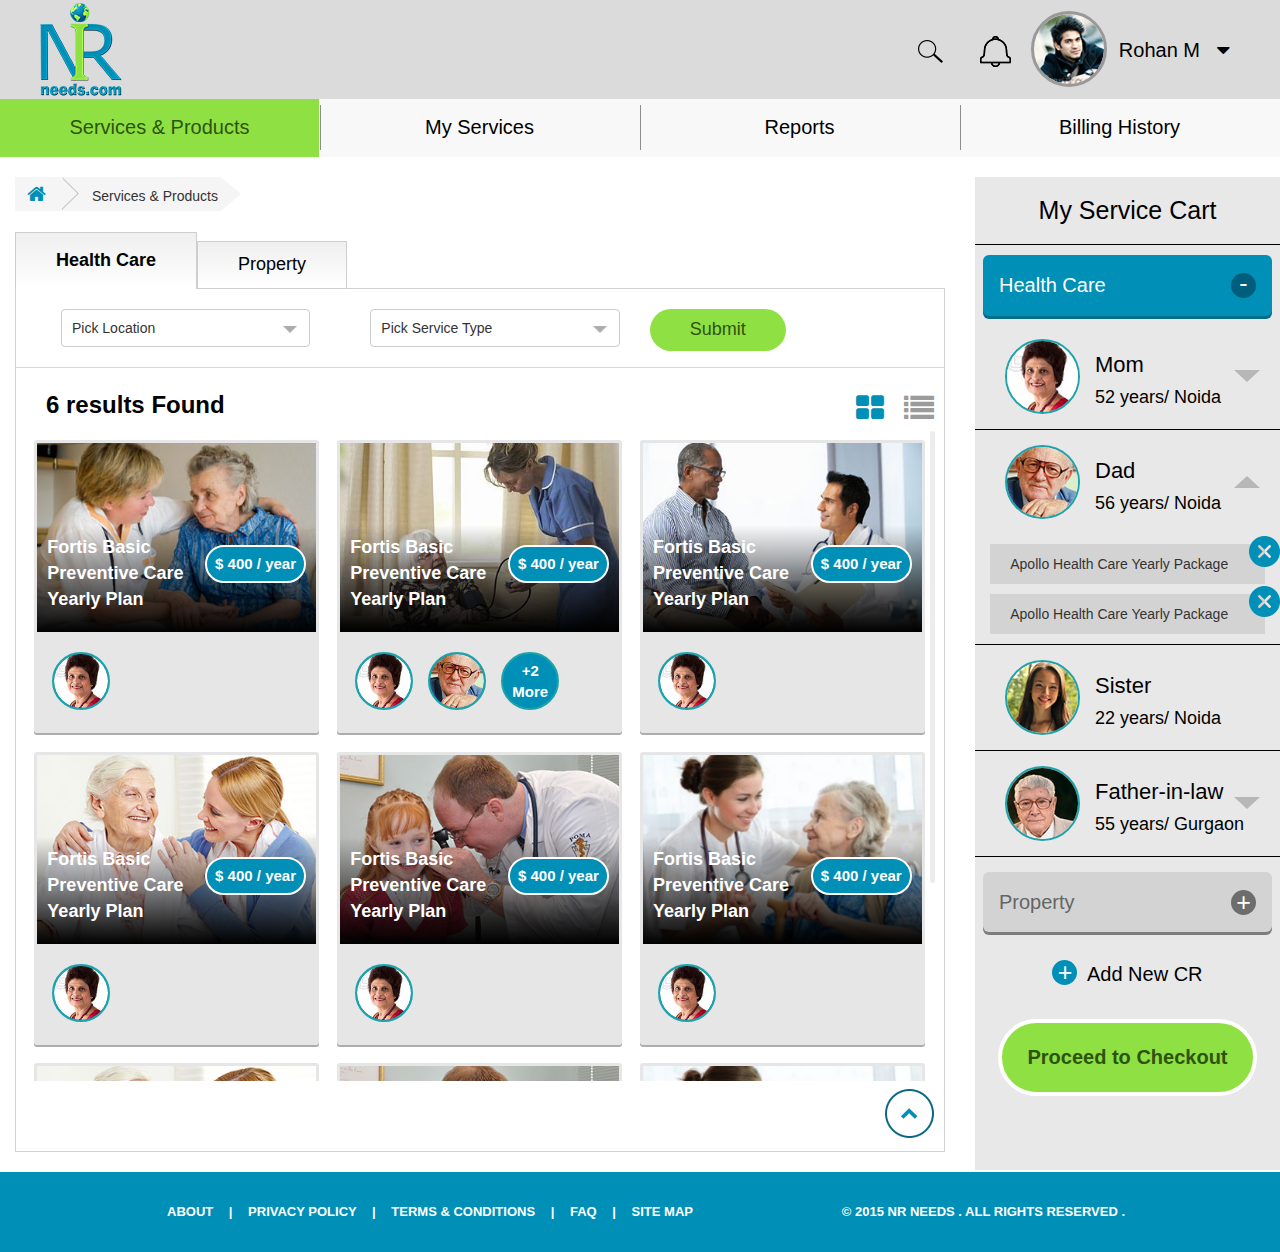
<file: 4-Sept-2015/services.html>
<!doctype html>
<html>
<head>
<meta charset="utf-8">
<meta name="viewport" content="width=device-width, initial-scale=1.0">
<title>NR needs</title>
<link rel="icon" href="images/favicon.ico" type="image/x-icon">
<link href="css/bootstrap.min.css" rel="stylesheet"/>
<link href="font-awesome/css/font-awesome.css" rel="stylesheet">
<link href="css/style.css" rel="stylesheet" type="text/css">
<link href="css/qoute.css" rel="stylesheet" type="text/css">
<link href="css/media.css" rel="stylesheet" type="text/css">
<link href="css/animate.css" rel="stylesheet" type="text/css">
<link href="css/owl.carousel.css" rel="stylesheet">
<link href="css/owl.theme.css" rel="stylesheet">
<link rel="stylesheet" href="css/bootstrap-select.min.css">
<link rel="stylesheet" href="css/datepicker.css">
</head>

<body id="elementID">
<!--container-wrapper-->
<div class="container-wrapper"> 
  <!--header wrapper-->
  <div class="col-md-12 header-wrapper-blue normal-header clearfix">
    <div class="header-logo"><a href="" title="Home"> <img src="images/logo.png"/></a> </div>
    <div class="">
      <div class="header-right aftlogin-right-panel">
        <div class="input-group search-box white-border expand-box afterlogin-searchbar">
          <input class="input form-control btn-search" placeholder="Search" type="text">
          <span class="input-group-btn search-btn">
          <button id="slideup" class="btn btn-search" type="button"><i class="search-icon"></i></button>
          </span> </div>
        <div class="search-box mob-search afterlogin-searchbar">
          <button id="slideup-mob" class="btn btn-search" type="button"><i class="search-icon"></i></button>
        </div>
        <div class="dropdown alerts-Nav-btn"> <a href="#" class="dropdown-toggle" data-toggle="dropdown"><img src="images/bell_alert.png" /></a>
          <ul class="dropdown-menu dropdown-menu-right alert-dropdowns">
            <li class="total"> <span class="small"> You have <strong>2</strong> new notifications. <a class="pull-right" href="javascript:;">Mark all as Read</a> </span> </li>
            <li class="divider"></li>
            <div class="all-notifications-wrap">
              <li><a href="#"><span class="name">
                <h4 class="ng-binding">Server needs to reboot</h4>
                <span class="time small ng-binding">15 mins ago</span> </span></a></li>
              <li><a href="#"><span class="name">
                <h4 class="ng-binding">Server needs to reboot</h4>
                <span class="time small ng-binding">15 mins ago</span> </span></a></li>
            </div>
            <li class="external"> <a href="javascript:;"> <span>Read All Notifications</span> </a> </li>
          </ul>
        </div>
        <div class="user-profile-Mwarp desktop-user-details dropdown"><a href="#" class="user-details dropdown-toggle" data-toggle="dropdown">
          <figure><img src="images/user_pic.jpg" /></figure>
          <span>Rohan M</span> <i class="fa fa-caret-down"></i> </a>
          <ul class="dropdown-menu dropdown-menu-right user-dropdown">
            <li><a href="#"><i class="fa fa-unlock-alt"></i> Change Password</a></li>
            <li class="divider"></li>
            <li><a href="#"><i class="fa fa-power-off"></i> Logout</a></li>
          </ul>
        </div>
      </div>
      <div class="nav-wrapper after-login-mobile-nav">
        <nav class="navbar navbar-default">
          <div class="navbar-header">
            <div class="services-cart-bar"><img src="images/cart_ico.png" /></div>
            <button type="button" class="navbar-toggle collapsed" data-toggle="collapse" data-target="#navbar" aria-expanded="false" aria-controls="navbar"> <span class="sr-only">Toggle navigation</span> <span class="icon-bar"></span> <span class="icon-bar"></span> <span class="icon-bar"></span> </button>
          </div>
          <div id="navbar" class="navbar-collapse collapse">
            <div class="user-profile-Mwarp afterlog-mobile-userp dropdown"><a href="#" class="user-details dropdown-toggle" data-toggle="dropdown">
              <figure><img src="images/user_pic.jpg" /></figure>
              <span>Rohan M</span> <i class="fa fa-caret-down"></i> </a>
              <ul class="dropdown-menu dropdown-menu-right user-dropdown">
                <li><a href="#"><i class="fa fa-unlock-alt"></i> Change Password</a></li>
                <li class="divider"></li>
                <li><a href="#"><i class="fa fa-power-off"></i> Logout</a></li>
              </ul>
            </div>
            <ul class="nav navbar-nav">
              <li class="active"><a href="" title="Home">Home</a></li>
              <!--<li><a href="">ABOUT</a></li>-->
              <li><a href="" title="Services">Services</a></li>
              <li><a href="" title="Contact">Contact</a></li>
              <li class="mobileMnav"><a href="" title="About">About</a></li>
              <li class="mobileMnav"><a href="" title="Privacy Policy">Privacy Policy</a></li>
              <li class="mobileMnav"><a href="" title="Terms and conditions">Terms & conditions</a></li>
              <li class="mobileMnav"><a href="" title="FAQ">FAQ</a></li>
              <li class="mobileMnav"><a href="" title="Site Map">Site Map</a></li>
              <li class="mobileMnav mobSocial">Join us on</li>
              <div class="footer_socialbox mobileMnav mobSocial"> <a title="Facebook" href="#"><i class="fa fa-facebook fa-3x social-fb"></i></a> <a title="Twitter" href="#"><i class="fa fa-twitter fa-3x social-tw"></i></a> <a title="Google Plus" href="#"><i class="fa fa-google-plus fa-3x social-gp"></i></a> </div>
            </ul>
          </div>
          <!--/.nav-collapse --> 
        </nav>
      </div>
    </div>
    <div class="mob-search-box">
      <div class="mob-expand-box">
        <input class="form-control btn-search mob-expand-text" placeholder="Search" type="text">
      </div>
    </div>
  </div>
  <!--header wrapper end-->
  <div class="sevices-wrapper clearfix">
    <ul class="services-tabs clearfix">
      <li class="active"><a href="#">Services & Products</a></li>
      <li><a href="#">My Services</a></li>
      <li><a href="#">Reports</a></li>
      <li><a href="#">Billing History</a></li>
    </ul>
    <div class="container-fluid">
      <div class="row">
        <div class="col-lg-9 col-sm-7">
          <ul class="breadcrumb breadcrumb-custom">
            <li class="home"><a href="#"><i class="fa fa-home"></i></a></li>
            <li>Services & Products</li>
          </ul>
          <div class="clear"></div>
          <ul class="nav nav-tabs responsive" id="services-tabs">
            <li class="active"><a href="#health-care">Health Care</a></li>
            <li><a href="#property">Property</a></li>
          </ul>
          <div class="tab-content responsive servicesTabs">
            <div class="tab-pane active" id="health-care">
              <div class="row">
                <div class="col-lg-12">
                  <div class="servicesUp-wrap clearfix">
                    <div class="col-lg-4 col-sm-6">
                      <div class="services-Select">
                        <select class="selectpicker" style="display: none;">
                          <option>Pick Location</option>
                          <option>Ketchup</option>
                          <option>Relish</option>
                        </select>
                      </div>
                    </div>
                    <div class="col-lg-4 col-sm-6">
                      <div class="services-Select">
                        <select class="selectpicker" style="display: none;">
                          <option>Pick Service Type</option>
                          <option>Ketchup</option>
                          <option>Relish</option>
                        </select>
                      </div>
                    </div>
                    <div class="col-lg-4 col-sm-12">
                      <button onclick="" class="btn reg-steps-btn">Submit</button>
                    </div>
                  </div>
                </div>
              </div>
              <div class="row">
                <div class="col-lg-6 col-sm-6 col-xs-6">
                  <div id="postResult" class="result-found">6 results Found</div>
                </div>
                <div class="col-lg-6 col-sm-6 col-xs-6"> <a href="javascript:void(0)" class="post-view-btn list"><i class="fa fa-list"></i></a> <a href="javascript:void(0)" class="post-view-btn active grid"><i class="fa fa-th-large"></i></a> </div>
              </div>
              <ul class="posted-services-list clearfix">
                <li id="firstList">
                  <figure> <img src="images/img5.jpg" />
                    <div class="viewDetails-cart">
                      <div class="ver-table">
                        <div class="ver-table-cell"> <a href="#"><img src="images/eye_ico.png" /> View Detail</a> <a href="#"><img src="images/view_cart.png" /> Add to Cart</a> </div>
                      </div>
                    </div>
                    <figcaption> <span class="price">$ 400 / year</span>
                      <div class="full-wrap">
                        <p>Fortis Basic Preventive 
                          Care Yearly Plan</p>
                      </div>
                    </figcaption>
                  </figure>
                  <ul class="our-relation-list clearfix">
                    <li> <a href="#">
                      <figure><img src="images/img1.jpg" /></figure>
                      </a> </li>
                  </ul>
                </li>
                <li>
                  <figure> <img src="images/img6.jpg" />
                    <div class="viewDetails-cart">
                      <div class="ver-table">
                        <div class="ver-table-cell"> <a href="#"><img src="images/eye_ico.png" /> View Detail</a> <a href="#"><img src="images/view_cart.png" /> Add to Cart</a> </div>
                      </div>
                    </div>
                    <figcaption> <span class="price">$ 400 / year</span>
                      <div class="full-wrap">
                        <p>Fortis Basic Preventive 
                          Care Yearly Plan</p>
                      </div>
                    </figcaption>
                  </figure>
                  <ul class="our-relation-list clearfix">
                    <li> <a href="#">
                      <figure><img src="images/img1.jpg" /></figure>
                      </a> </li>
                    <li> <a href="#">
                      <figure><img src="images/img2.jpg" /></figure>
                      </a> </li>
                    <li><a href="#"><span class="ver-table"><span class="ver-table-cell">+2 <span>More</span></span></span></a></li>
                  </ul>
                </li>
                <li>
                  <figure> <img src="images/img7.jpg" />
                    <div class="viewDetails-cart">
                      <div class="ver-table">
                        <div class="ver-table-cell"> <a href="#"><img src="images/eye_ico.png" /> View Detail</a> <a href="#"><img src="images/view_cart.png" /> Add to Cart</a> </div>
                      </div>
                    </div>
                    <figcaption> <span class="price">$ 400 / year</span>
                      <div class="full-wrap">
                        <p>Fortis Basic Preventive 
                          Care Yearly Plan</p>
                      </div>
                    </figcaption>
                  </figure>
                  <ul class="our-relation-list clearfix">
                    <li> <a href="#">
                      <figure><img src="images/img1.jpg" /></figure>
                      </a> </li>
                  </ul>
                </li>
                <li>
                  <figure> <img src="images/img8.jpg" />
                    <div class="viewDetails-cart">
                      <div class="ver-table">
                        <div class="ver-table-cell"> <a href="#"><img src="images/eye_ico.png" /> View Detail</a> <a href="#"><img src="images/view_cart.png" /> Add to Cart</a> </div>
                      </div>
                    </div>
                    <figcaption> <span class="price">$ 400 / year</span>
                      <div class="full-wrap">
                        <p>Fortis Basic Preventive 
                          Care Yearly Plan</p>
                      </div>
                    </figcaption>
                  </figure>
                  <ul class="our-relation-list clearfix">
                    <li> <a href="#">
                      <figure><img src="images/img1.jpg" /></figure>
                      </a> </li>
                  </ul>
                </li>
                <li>
                  <figure> <img src="images/img9.jpg" />
                    <div class="viewDetails-cart">
                      <div class="ver-table">
                        <div class="ver-table-cell"> <a href="#"><img src="images/eye_ico.png" /> View Detail</a> <a href="#"><img src="images/view_cart.png" /> Add to Cart</a> </div>
                      </div>
                    </div>
                    <figcaption> <span class="price">$ 400 / year</span>
                      <div class="full-wrap">
                        <p>Fortis Basic Preventive 
                          Care Yearly Plan</p>
                      </div>
                    </figcaption>
                  </figure>
                  <ul class="our-relation-list clearfix">
                    <li> <a href="#">
                      <figure><img src="images/img1.jpg" /></figure>
                      </a> </li>
                  </ul>
                </li>
                <li>
                  <figure> <img src="images/img10.jpg" />
                    <div class="viewDetails-cart">
                      <div class="ver-table">
                        <div class="ver-table-cell"> <a href="#"><img src="images/eye_ico.png" /> View Detail</a> <a href="#"><img src="images/view_cart.png" /> Add to Cart</a> </div>
                      </div>
                    </div>
                    <figcaption> <span class="price">$ 400 / year</span>
                      <div class="full-wrap">
                        <p>Fortis Basic Preventive 
                          Care Yearly Plan</p>
                      </div>
                    </figcaption>
                  </figure>
                  <ul class="our-relation-list clearfix">
                    <li> <a href="#">
                      <figure><img src="images/img1.jpg" /></figure>
                      </a> </li>
                  </ul>
                </li>
                <li>
                  <figure> <img src="images/img8.jpg" />
                    <div class="viewDetails-cart">
                      <div class="ver-table">
                        <div class="ver-table-cell"> <a href="#"><img src="images/eye_ico.png" /> View Detail</a> <a href="#"><img src="images/view_cart.png" /> Add to Cart</a> </div>
                      </div>
                    </div>
                    <figcaption> <span class="price">$ 400 / year</span>
                      <div class="full-wrap">
                        <p>Fortis Basic Preventive 
                          Care Yearly Plan</p>
                      </div>
                    </figcaption>
                  </figure>
                  <ul class="our-relation-list clearfix">
                    <li> <a href="#">
                      <figure><img src="images/img1.jpg" /></figure>
                      </a> </li>
                  </ul>
                </li>
                <li>
                  <figure> <img src="images/img9.jpg" />
                    <div class="viewDetails-cart">
                      <div class="ver-table">
                        <div class="ver-table-cell"> <a href="#"><img src="images/eye_ico.png" /> View Detail</a> <a href="#"><img src="images/view_cart.png" /> Add to Cart</a> </div>
                      </div>
                    </div>
                    <figcaption> <span class="price">$ 400 / year</span>
                      <div class="full-wrap">
                        <p>Fortis Basic Preventive 
                          Care Yearly Plan</p>
                      </div>
                    </figcaption>
                  </figure>
                  <ul class="our-relation-list clearfix">
                    <li> <a href="#">
                      <figure><img src="images/img1.jpg" /></figure>
                      </a> </li>
                  </ul>
                </li>
                <li>
                  <figure> <img src="images/img10.jpg" />
                    <div class="viewDetails-cart">
                      <div class="ver-table">
                        <div class="ver-table-cell"> <a href="#"><img src="images/eye_ico.png" /> View Detail</a> <a href="#"><img src="images/view_cart.png" /> Add to Cart</a> </div>
                      </div>
                    </div>
                    <figcaption> <span class="price">$ 400 / year</span>
                      <div class="full-wrap">
                        <p>Fortis Basic Preventive 
                          Care Yearly Plan</p>
                      </div>
                    </figcaption>
                  </figure>
                  <ul class="our-relation-list clearfix">
                    <li> <a href="#">
                      <figure><img src="images/img1.jpg" /></figure>
                      </a> </li>
                  </ul>
                </li>
              </ul>
              <a href="#postResult" class="list-to-top"><img src="images/totop_sm.png" /></a> </div>
            <div class="tab-pane" id="property">...content...</div>
          </div>
        </div>
        <div class="col-lg-3 col-sm-5 my-service-cart-mobile">
          <div class="my-service-cart clearfix">
            <h3 class="head">My Service Cart</h3>
            <ul class="myCart-list clearfix">
              <li><a href="javascript:void(0)" class="active">Health Care</a></li>
              <ul class="myCart-sublist active clearfix">
                <li> <a href="javascript:void(0)" class="withsub-content">
                  <figure><img src="images/img1.jpg" /></figure>
                  <div class="lsitcont"> <span class="relation">Mom</span> <span class="age-add">52 years/ Noida</span> </div>
                  </a>
                  <div class="package-list clearfix">
                    <div class="ownPackage">Apollo Health Care Yearly Package <span class="closeN"><img src="images/close_nav.png" /></span></div>
                    <div class="ownPackage">Apollo Health Care Yearly Package <span class="closeN"><img src="images/close_nav.png" /></span></div>
                  </div>
                </li>
                <li> <a href="javascript:void(0)" class="withsub-content active">
                  <figure><img src="images/img2.jpg" /></figure>
                  <div class="lsitcont"> <span class="relation">Dad</span> <span class="age-add">56 years/ Noida</span> </div>
                  </a>
                  <div class="package-list active clearfix">
                    <div class="ownPackage">Apollo Health Care Yearly Package <span class="closeN"><img src="images/close_nav.png" /></span></div>
                    <div class="ownPackage">Apollo Health Care Yearly Package <span class="closeN"><img src="images/close_nav.png" /></span></div>
                  </div>
                </li>
                <li> <a href="javascript:void(0)">
                  <figure><img src="images/img3.jpg" /></figure>
                  <div class="lsitcont"> <span class="relation">Sister</span> <span class="age-add">22 years/ Noida</span> </div>
                  </a> </li>
                <li> <a href="javascript:void(0)" class="withsub-content">
                  <figure><img src="images/img4.jpg" /></figure>
                  <div class="lsitcont"> <span class="relation">Father-in-law</span> <span class="age-add">55 years/ Gurgaon</span> </div>
                  </a>
                  <div class="package-list clearfix">
                    <div class="ownPackage">Apollo Health Care Yearly Package <span class="closeN"><img src="images/close_nav.png" /></span></div>
                    <div class="ownPackage">Apollo Health Care Yearly Package <span class="closeN"><img src="images/close_nav.png" /></span></div>
                  </div>
                </li>
              </ul>
              <li><a href="javascript:void(0)">Property</a></li>
            </ul>
            <a href="javascript:void(0)" data-toggle="modal" data-target="#newCR" class="addCr-btn"><span>+</span> Add New CR</a> <a href="#" class="checkOut">Proceed to Checkout</a> </div>
        </div>
      </div>
    </div>
  </div>
  
  <!--footerlinks-->
  <div class="col-md-12 footerlinks">
    <div class="container">
      <div class="pull-left">
        <ul>
          <li><a href="" title="About"> About </a>|</li>
          <li><a href="" title="Privacy Policy"> Privacy Policy </a>|</li>
          <li><a href="" title="Terms and conditions"> Terms & conditions </a>|</li>
          <li><a href="" title="FAQ"> FAQ </a>|</li>
          <li><a href="" title="Site Map"> Site Map</a></li>
        </ul>
      </div>
      <div class="pull-right">&copy; 2015 NR needs . All rights reserved .</div>
    </div>
  </div>
  <!--footerlinks end--> 
  <!--signup-right--> 
  <a href="" class="signup-right">
  <button class="btn-reg-right"><img src="images/reg-icon.png" class="m-r-xs"/>Sign Up</button>
  </a> 
  <!--signup-right end--> 
</div>
<!--container-wrapper end--> 
<!--to the top--> 
<a href="#elementID" class="tothetop"><img src="images/back-top.png" /></a> 
<!--CR box-->
<div class="modal fade" id="newCR" role="dialog" aria-labelledby="myModalLabel" aria-hidden="true">
  <div class="modal-dialog">
    <div class="modal-content">
      <div class="modal-header">
        <button type="button" class="close" data-dismiss="modal"><span aria-hidden="true">×</span><span class="sr-only">Close</span></button>
      </div>
      <div class="modal-body login-box newCR-model">
        <h3 class="model-title">Add your Care Reciever Details</h3>
        <span class="model-sub-title">All the fields are mandatory.</span>
        <div class="col-md-12 m-t-md">
          <div class="form-group clearfix">
            <label class="col-md-4 control-label">First Name</label>
            <div class="col-md-8">
              <input type="text" class="form-control">
            </div>
          </div>
          <div class="form-group clearfix">
            <label class="col-md-4 control-label">Last Name</label>
            <div class="col-md-8">
              <input type="text" class="form-control">
            </div>
          </div>
          <div class="form-group clearfix">
            <label class="col-md-4 control-label">Gender</label>
            <div class="col-md-8">
              <div class="custom-radio CRradio">
                <input type="radio" id="radio01" checked name="radio" />
                <label for="radio01"><span></span>Male</label>
              </div>
              <div class="custom-radio CRradio">
                <input type="radio" id="radio02" name="radio" />
                <label for="radio02"><span></span>Female</label>
              </div>
            </div>
          </div>
           <div class="form-group clearfix">
            <label class="col-md-4 control-label">Date of Birth</label>
            <div class="col-md-8">
                  <div class='input-group datetimepicker-mwrap'>
                    <input type='text' id='datetimepicker1' class="form-control" />
                    <span class="input-addon">
                        <img src="images/calender_ico.png" />
                    </span>
                </div>
            </div>
          </div>
          <div class="form-group clearfix">
            <label class="col-md-4 control-label">Pincode</label>
            <div class="col-md-8">
              <input type="text" class="form-control">
            </div>
          </div>
          <div class="form-group clearfix">
            <label class="col-md-4 control-label">Email Address</label>
            <div class="col-md-8">
              <input type="text" class="form-control">
            </div>
          </div>
          <div class="form-group clearfix">
            <label class="col-md-4 control-label">Mobile Number</label>
            <div class="col-md-8">
              <div class="input-group"> <span class="input-group-btn">
                <button class="btn btn-default-white" type="button">+91</button>
                </span>
                <input class="input form-control btn-search" placeholder="" type="text">
              </div>
            </div>
          </div>
          <div class="form-group clearfix">
            <label class="col-md-4 control-label">Relationship</label>
            <div class="col-md-8">
              <input type="text" class="form-control">
            </div>
          </div>
          <div class="form-group clearfix">
            <label class="col-md-4 control-label dummy-label"></label>
            <div class="col-md-8 col-sm-8">
              <div class="txt-now term-con-text cr-term">
                <div class="custom-check">
                  <input type="checkbox" id="c1" checked name="cc" />
                  <label for="c1" id="acb"><span></span></label>
                </div>
                I agree to <a href="">Terms & Conditions.</a> </div>
            </div>
          </div>
          <div class="form-group clearfix">
            <label class="col-md-4 control-label dummy-label"></label>
            <div class="col-md-8">
              <button data-dismiss="modal" class="btn model-btn m-b add-carebtn">Add Care Reciever</button>
            </div>
          </div>
        </div>
      </div>
    </div>
  </div>
</div>
<!--CR box end-->
</body>
<script src="js/jquery-2.1.1.min.js"></script>
<script src="js/bootstrap.min.js"></script>
<script src="js/jquery.nicescroll.min.js"></script>
<script src="js/bootstrap-select.js"></script>
<script src="js/bootstrap-datepicker.js"></script>
<script>
$(document).ready(function(e) {
	  $(".all-notifications-wrap, .posted-services-list").niceScroll(); 
    $("#slideup").click(function(e) {
        $(".expand-box").toggleClass("active");
    });	

	$("#slideup-mob").click(function(e) {
        $(".mob-search-box").slideToggle();
		e.stopPropagation();
    });
	$(".mob-search-box").click(function(e) {
        $(this).stop();
		e.stopPropagation();
    });	
	$(document).click(function() {
        $(".mob-search-box").slideUp();		
    });
	
	$('#datetimepicker1').datepicker().on('changeDate', function() {
		 $(this).datepicker('hide')       
     });
	
	$(".images-slide").click(function(e) {
      $(this).children(".images-slide-list").fadeToggle();
	  $(this).toggleClass("active");
    });	
});
</script>
<script src="js/owl.carousel.js"></script>
<script>
    $(document).ready(function() {
      $("#owl-demo-gal").owlCarousel({
          navigation : false, // Show next and prev buttons
		  autoPlay: 4000,
          slideSpeed : 300,
          paginationSpeed : 400,
          singleItem:true
      });
	  $("#owl-slide-wrap").owlCarousel({
		  navigation : false, // Show next and prev buttons
		  autoPlay: 8000,       
		  singleItem:true         
    });		  
   $("#owl-demo").owlCarousel({
	autoPlay: 3000,
	items : 3,
	itemsDesktop : [1199,3],
	itemsDesktopSmall : [979,3],
	navigation : true
  });	  
   $('.selectpicker').selectpicker(); 
 });	
$('#accordion')
  .on('show.bs.collapse', function(e) {
    $(e.target).prev('.panel-heading').addClass('active');
  })
  .on('hide.bs.collapse', function(e) {
    $(e.target).prev('.panel-heading').removeClass('active');
  });
</script>
<script>
$(document).ready(function() {
 $(".list-to-top").click(function(){
	$('.posted-services-list').animate({
   scrollTop: $("#firstList").offset().top - 120
 }, 800);   
});	


$(".ownPackage .closeN").click(function(){
	var packagelth = $(this).parent().parent().children().length;	
	if(packagelth == 1){			
		$(this).parent().parent().parent().children("a").removeClass("active").removeClass("withsub-content");
		$(this).parent().parent().parent().children(".package-list").remove();
		$(this).parent().remove();	    	
	  } else {             
		$(this).parent().remove();    			
	}
});

$(".myCart-sublist > li > a").click(function(){
	$(this).toggleClass("active");
	$(this).next().slideToggle();
});

$(".myCart-list > li > a").click(function(){
	$(this).toggleClass("active");
	$(this).parent().next().slideToggle();
});

$(".services-cart-bar").click(function(){
	$(".my-service-cart-mobile").slideToggle();
	$("#navbar").removeClass("in").attr("aria-expanded","false");
});

$(".post-view-btn.list").click(function(){
	$(this).addClass("active");
	$(".post-view-btn.grid").removeClass("active");
	$(".posted-services-list").addClass("listView");
});

$(".post-view-btn.grid").click(function(){
	$(this).addClass("active");
	$(".post-view-btn.list").removeClass("active");
	$(".posted-services-list").removeClass("listView");
});

$(".text-forgot a").on("click", function(e){
	$("#login-box").modal("hide");		
});
$(".model-btn").on("click", function(e){
	$("#forget-box").modal("hide");		
});
	
$( '#services-tabs a' ).click( function ( e ) {
	e.preventDefault();
	$( this ).tab( 'show' );
});

$('#navbar').on('shown.bs.collapse', function () {
  $(".my-service-cart-mobile").slideUp();
});


});
</script>
<script>
$(window).scroll(function(){
if($(window).scrollTop() > 1300){
$(".tothetop").fadeIn();
} else{
$(".tothetop").fadeOut(); 
}
});
</script>
<script>
function toggleChevron(e) {
    $(e.target)
			.prev('.panel-heading')
			.find("i.indicator")
			.toggleClass('glyphicon-chevron-up glyphicon-chevron-down');
}
$('#accordion').on('hidden.bs.collapse', toggleChevron);
$('#accordion').on('shown.bs.collapse', toggleChevron);
</script>
</html>
</file>
<file: 18-aug-2015/css/style.css>
@font-face {
	font-family: 'AeroMaticsRegular-Regular';
	src: url('../fonts/AeroMaticsRegular_gdi.eot');
	src: url('../fonts/AeroMaticsRegular_gdi.eot?#iefix') format('embedded-opentype'), url('../fonts/AeroMaticsRegular_gdi.woff') format('woff'), url('../fonts/AeroMaticsRegular_gdi.ttf') format('truetype'), url('../fonts/AeroMaticsRegular_gdi.otf') format('opentype'), url('../fonts/AeroMaticsRegular_gdi.svg#AeroMaticsRegular-Regular') format('svg');
	font-weight: 400;
	font-style: normal;
	font-stretch: normal;
 unicode-range: U+0020-2122;
}
body {
	font-family: Arial, Helvetica, sans-serif;
	color: #333;
	font-size: 14px;
}
ul, li {
	padding: 0;
	margin: 0
}
ul li {
	list-style: none;
}
:focus {
	outline: none !important;
}
.container-wrapper {
	min-height: 100vh;
	padding-bottom: 70px;
	position: relative;
}
.no-padding {
	padding: 0px;
}
.header-wrapper {
	background: rgba(13, 183, 196, 0.8);
	font-family: Arial, Helvetica, sans-serif;
	display: inline-block;
	width: 100%;
	padding: 0 40px 0 70px;
	position: absolute;
	top: 0px;
	left: 0px;
	z-index: 9999;
}
.header-logo {
	padding: 25px 0px;
	box-sizing: border-box
}
.navbar-default {
	background: none;
	border: none;
	color: #fff;
	margin-bottom: 0px
}
.navbar-default .navbar-nav > li > a {
	color: #fff;
	font-size: 20px;
	padding: 28px;
}
.navbar-default .navbar-nav > li > a:focus, .navbar-default .navbar-nav > li > a:hover, .navbar-default .navbar-nav > .active > a, .navbar-default .navbar-nav > .active > a:hover {
	background-color: #ff7676;
	color: #FFF;
}
footer {
	background: #ffffff;
	bottom: 0;
	color: #000;
	font-size: 16px;
	left: 0;
	margin-top: 30px;
	padding: 14px 0;
	position: absolute;
	width: 100%;
}
.btn-login {
	background: none;
	border: 2px solid rgba(255, 255, 255, 0.7);
	color: #fff;
	text-transform: capitalize;
	border-radius: 30px;
	padding: 6px 35px;
	font-size: 18px;
	box-shadow: none;
	float: right;
}
.btn-login.focus, .btn-login:focus, .btn-login:hover {
	color: #fff;
	text-decoration: none;
	background: none;
}
.search-icon {
	color: #fff;
	background: url(../images/search-icon.png) no-repeat;
	width: 25px;
	height: 23px;
	display: block
}
.txtbox-search {
}
.search-box .btn-search {
	background: none;
	border: none;
	color: #fff;
	text-transform: capitalize;
	border-radius: 30px;
	padding: 7px 10px;
	font-size: 18px;
	box-shadow: none;
}
.search-box .btn-search:hover {
	color: #fff;
	text-decoration: none;
	background: none;
}
.search-box .input-group-btn:last-child>.btn, .input-group-btn:last-child>.btn-group {
	margin-left: 0px
}
.input-group-search {
	position: relative;
	display: table;
	border-collapse: separate;
}
.input-group.search-box {
	border: none;
	border-radius: 30px;
	width: 0px;
	float: left;
	margin-right: 25px;
	margin-left: 50px;
	display: block;
	border: 2px solid transparent;
}
	::-webkit-input-placeholder { /* WebKit, Blink, Edge */
 color:#fff;
 opacity:0.5;
}
 .form-control::-moz-placeholder {
 color:#fff;
 opacity:0.5;
}
 .form-control::-webkit-input-placeholder {
 color:#fff;
 opacity:0.5;
}
 .form-control:-ms-input-placeholder {
 color:#fff;
 opacity:0.5;
}
.header-right {
	float: right;
	padding: 17px 0;
}
.expand-box {
	-webkit-transition: width 0.3s ease-in-out;
	-moz-transition: width 0.3s ease-in-out;
	transition: width 0.3s ease-in-out;
}
.expand-box.active {
	border-color: rgba(255, 255, 255, 0.7);
	width: 200px;
}
.search-btn {
	height: 100%;
	position: absolute;
	right: 40px;
	top: 0;
	z-index: 9;
}
.registerme {
	background: #FFF;
	padding: 100px 0px 80px;
}
.txt-title1 {
	color: #1da3aa;
	font-size: 40px;
	font-weight: bold;
	text-align: center;
	text-transform: capitalize;
	margin-bottom: 15px;
}
.txt-title1-ins {
	text-align: center;
	font-size: 20px;
	color: #000000;
	line-height: 1.6;
}
.btn-register {
	border-radius: 50px;
	background: #FF7676 none repeat scroll 0% 0%;
	color: #FFF;
	text-transform: capitalize;
	padding: 20px 67px;
	font-size: 24px;
	box-shadow: none;
	border: medium none;
	margin-top: 60px
}
.home-wrap {
	background: #0b7f85;
	padding: 75px 0 0 0;
}
.txt-title2 {
	text-align: center;
	text-transform: capitalize;
	font-size: 40px;
	color: #FFF;
	font-weight: bold;
}
.txt-title1-ins2 {
	text-align: center;
	font-size: 24px;
	color: #ffffff;
	margin-bottom: 60px;
}
.images-slide {
	border: 8px solid #0b7f85;
	position: relative;
	float: left;
}
.images-slide:before {
	background: rgba(0, 0, 0, 0.47);
	bottom: 0;
	content: "";
	left: 0;
	position: absolute;
	top: 0;
	width: 100%;
	cursor: pointer;
}
.images-slide:hover:before, .images-slide.active:before {
	background: rgba(255, 118, 118, 0.7);
}
.images-slide-list {
	background: #fff none repeat scroll 0 0;
	display: inline-block;
	height: 100%;
	left: 100%;
	margin-left: 15px;
	position: absolute;
	top: 0;
	width: 100%;
	z-index: 99999;
}
.images-slide-list.right-slide {
	left: auto;
	right: 100%;
	margin-left: 0px;
	margin-right: 15px;
}
ul.slide-list-ins {
	padding: 0px 20px
}
ul.slide-list-ins li {
	border-bottom: 3px dotted #ff7676;
	color: #000;
	font-size: 20px;
	padding: 30px 0;
	display: inline-block;
	width: 100%;
}
ul.slide-list-ins li a {
	color: #656565;
	background: #D3D3D3 none repeat scroll 0% 0%;
	border-radius: 4px;
	font-size: 18px;
	text-decoration: none;
	padding: 7px 10px;
	border-bottom: 3px solid #bababa;
}
.slider-wrap .padding-ins {
	padding: 0 8px 0 0;
}
.slide-btn {
	position: absolute;
	bottom: 35px;
	z-index: 999;
	width: 100%;
}
.slide-btn .btn-slider {
	background: rgba(0, 0, 0, 0.33);
	border: 2px solid #fff;
	color: #fff;
	text-transform: capitalize;
	border-radius: 50px;
	padding: 12px 35px;
	font-size: 20px;
	box-shadow: none;
	text-align: center;
	margin: 0 auto;
	display: table
}
.slide-btn .btn-slider-all {
	background: #ff7676;
	border: 2px solid #ff7676;
	color: #fff;
	text-transform: capitalize;
	border-radius: 50px;
	padding: 12px 35px;
	font-size: 20px;
	box-shadow: none;
	text-align: center;
	margin: 0 auto;
	display: table
}
.threesteps-wrap {
	padding: 95px 0px 120px;
	box-sizing: border-box
}
.txt-title3 {
	text-align: center;
	text-transform: capitalize;
	font-size: 34px;
	color: #1DA3AA;
	font-weight: bold;
}
.txt-title1-ins3 {
	text-align: center;
	font-size: 20px;
	color: #000000;
	margin-bottom: 60px;
}
.steps-box-wrap {
	padding: 0px 38px;
	box-sizing: border-box
}
.steps-box-ins {
	width: 150px;
	height: 150px;
	text-align: center;
	margin: 0px auto;
	position: relative;
	transition: all .3s ease-in;
	-webkit-transition: all .3s ease-in;
}
.steps-box-ins:after {
	background: #ff7676 none repeat scroll 0 0;
	border: 5px solid #ebebeb;
	border-radius: 50%;
	content: "";
	height: 100%;
	left: 0;
	margin: 0 auto;
	position: absolute;
	text-align: center;
	top: 0;
	width: 100%;
	transition: all .3s ease-in;
	-webkit-transition: all .3s ease-in;
}
.steps-box-ins:before {
	background: #0b7f85;
	border: 5px solid #ebebeb;
	border-radius: 50%;
	content: "";
	height: 100%;
	left: 0;
	opacity: 0;
	position: absolute;
	text-align: center;
	top: 0;
	transform: scale(1.6);
	width: 100%;
	transition: all .3s ease-in;
	-webkit-transition: all .3s ease-in;
}
.steps-box-ins figure {
	position: relative;
	z-index: 999;
}
.steps-box-ins:hover:before {
	opacity: 1;
	transform: scale(1);
}
.steps-box-ins:hover:after {
	opacity: 0;
	transform: scale(1.6);
}
.v-align {
	width: 100%;
	height: 100%;
	display: table;
}
.v-align-table-cell {
	width: 100%;
	height: 100%;
	display: table-cell;
	vertical-align: middle;
}
.txt-title1-ins4 {
	text-align: center;
	font-size: 20px;
	color: #000;
	text-transform: capitalize;
	margin-top: 18px;
}
.quote-wrap {
	background: url(../images/bg-quote.jpg) no-repeat;
	padding: 110px 0px 40px;
	background-size: cover;
}
.txt-title4 {
	text-align: center;
	text-transform: capitalize;
	font-size: 34px;
	color: #FFF;
	font-weight: bold;
}
.carousel-inner > .item > a > img, .carousel-inner > .item > img, .img-responsive, .thumbnail a > img, .thumbnail > img {
	display: block;
	width: 100%;
	height: auto;
}
#demo {
	overflow: hidden
}
#demo .owl-controls .owl-pagination {
	display: none;
}
#demo .owl-theme .owl-controls .owl-buttons div {
	color: #FFF;
	display: inline-block;
	zoom: 1;
 *display: inline;/*IE7 life-saver */
	margin: 5px;
	padding: 3px 10px;
	font-size: 12px;
	-webkit-border-radius: 30px;
	-moz-border-radius: 30px;
	border-radius: 30px;
	background: url(../images/btn-previous.png) no-repeat;
	width: 37px;
	height: 37px;
	text-indent: -999999px;
	opacity: 1;
}
#demo .owl-theme .owl-controls .owl-buttons .owl-next {
	transform: rotate(180deg);
	-webkit-transform: rotate(180deg)
}
.multiitem-wrap {
	box-sizing: border-box;
	padding: 80px 0 50px;
}
#demo .item {
	margin: 3px;
}
#demo .item img {
	display: table;
	margin: 0px auto;
}
#demo .owl-item {
	margin: 20px 0px
}
.footer-wrap {
	background: #ebebeb;
	margin: -43px 0 0;
}
.footer-txt-title {
	color: #0B7F85;
	font-size: 25px;
	text-transform: capitalize;
	font-weight: bold;
}
.footer-ins {
	padding: 60px 80px;
}
.border-right {
	border-right: 1px solid #ccc;
}
.footerlinks {
	background: #0B7F85;
	color: #FFF;
	font-size: 13px;
	padding: 25px 0px;
	text-transform: uppercase;
	font-weight: bold;
}
.footerlinks ul li {
	display: inline-block;
}
.footerlinks ul li a {
	text-decoration: none;
	color: #fff;
	padding: 0 12px;
}
.footerlinks ul li a:hover {
	color: #ff7676;
}
.footer_sociallinks a {
	text-decoration: none;
	color: #56C1BC;
	padding: 10px 8px;
}
.footer_sociallinks a:hover {
	color: #4E2957
}
.footer_socialbox {
	padding-top: 30px
}
.footer_socialbox a {
	text-decoration: none;
	color: #A6A8A9;
}
#social:hover {
	-webkit-transform: scale(0.9);
	-moz-transform: scale(0.9);
	-o-transform: scale(0.9);
}
#social {
	-webkit-transform: scale(0.8);
	/* Browser Variations: */
	-moz-transform: scale(0.8);
	-o-transform: scale(0.8);
	-webkit-transition-duration: 0.5s;
	-moz-transition-duration: 0.5s;
	-o-transition-duration: 0.5s;
}
/*
		Only Needed in Multi-Coloured Variation
	*/
#social {
	background: #fff;
	color: #000
}
.social-fb {
	background: #fff;
	border: 2px solid #d2d2d2;
	border-radius: 10px;
	color: #999999;
	font-size: 32px;
	padding: 9px 18px;
	margin-right: 20px;
}
.social-fb:hover {
	background: #3B5998;
	color: #fff;
	border: 2px solid #fff;
}
.social-tw {
	background: #fff;
	border: 2px solid #d2d2d2;
	border-radius: 10px;
	color: #999999;
	font-size: 32px;
	padding: 9px 12px;
	margin-right: 20px;
}
.social-tw:hover {
	background: #4099FF;
	color: #fff;
	border: 2px solid #fff;
}
.social-gp {
	background: #fff;
	border: 2px solid #d2d2d2;
	border-radius: 10px;
	color: #999999;
	font-size: 32px;
	padding: 9px 12px;
	margin-right: 20px;
}
.social-gp:hover {
	background: #d34836;
	color: #fff;
	border: 2px solid #fff;
}
.social-em:hover {
	color: #D02200;
}
.footer-contact i {
	color: #999999;
}
.footer-contact span {
	color: #676767;
	font-size: 20px
}
.contact-us {
	border-radius: 50px;
	background: #FF7676 none repeat scroll 0% 0%;
	color: #FFF;
	text-transform: capitalize;
	padding: 12px 60px;
	font-size: 32px;
	border: 5px solid #FFF;
	box-shadow: none;
	display: inline-block;
	position: relative;
	z-index: 999;
	font-weight: bold;
}
.number-box {
	float: right;
	position: absolute;
	right: 0px;
	content: "";
	z-index: 999999;
	margin: 76px 0px 0px;
	background: rgba(13, 183, 196, 0.8);
	font-size: 22px;
	color: rgb(255, 255, 255);
	padding: 15px 30px;
	border-radius: 0px 0px 12px 12px;
	box-shadow: 0px 3px 6px 0px rgba(111, 111, 111, 0.48) inset;
}
#owl-demo-gal .item img {
	display: block;
	width: 100%;
	height: auto;
}
#owl-demo-gal .owl-controls {
	margin-top: 10px;
	position: absolute;
	bottom: 20px;
	left: 50%;
	z-index: 15;
	width: 60%;
	padding-left: 0px;
	margin-left: -30%;
	text-align: center;
	list-style: outside none none;
}
#owl-demo-gal .owl-controls .owl-page span {
	width: 15px;
	height: 15px;
	background: transparent none repeat scroll 0% 0%;
	border: 2px solid #FFF;
	opacity: 0.7;
	display: block;
	border-radius: 20px;
	margin: 0px 5px;
}
#owl-demo-gal .owl-page.active span, .owl-controls.clickable .owl-page:hover span .owl-controls .owl-page span {
	width: 15px;
	height: 15px;
	opacity: 1;
	background: #fff;
}
.hero {
	position: absolute;
	top: 50%;
	left: 40%;
	z-index: 3;
	color: #fff;
	text-transform: uppercase;
	text-shadow: 1px 1px 0 rgba(0,0,0,.75);
	-webkit-transform: translate3d(-50%, -50%, 0);
	-moz-transform: translate3d(-50%, -50%, 0);
	-ms-transform: translate3d(-50%, -50%, 0);
	-o-transform: translate3d(-50%, -50%, 0);
	transform: translate3d(-50%, -50%, 0);
}
.hero h1 {
	font-size: 59px;
	font-weight: bold;
	margin: 138px 0px 0px;
	padding: 0px;
	text-align: left;
}
.hero h3 {
	font-size: 43px;
	font-weight: normal;
	margin: 20px 4px 0px;
	padding: 0px;
	text-align: left;
	text-transform: capitalize;
}
#owl-slide-wrap .item img {
	display: block;
	width: 100%;
	height: auto;
}
#owl-slide-wrap .owl-controls {
	margin-top: 0px;
}
#owl-slide-wrap .owl-controls .owl-pagination {
	display: none;
}

.tothetop {
 bottom: 20px;
 position: fixed;
 right: 30px;
 display: none;
 z-index: 999;
}
.signup-right {
	position:fixed;
	right:-110px;
	z-index:99999;
	top:50%;
	transition:all .3s ease-in;
	}

.btn-reg-right{
	border-radius: 50px 0 0 50px;;
	background: #FF7676 none repeat scroll 0% 0%;
	color: #FFF;
	text-transform: capitalize;
	padding: 20px;
	font-size: 24px;
	box-shadow: none;
	border: medium none;
	position:absolute;
	right:0px;
	content:'';
	width:175px;
	}
.signup-right:hover{ right:0px; transition:all .3s ease-in;}













/* MARGINS & PADDINGS */
.p-xxs {
	padding: 5px;
}
.p-xs {
	padding: 10px;
}
.p-sm {
	padding: 15px;
}
.p-m {
	padding: 20px;
}
.p-md {
	padding: 25px;
}
.p-lg {
	padding: 30px;
}
.p-xl {
	padding: 40px;
}
.m-xxs {
	margin: 2px 4px;
}
.m-xs {
	margin: 5px;
}
.m-sm {
	margin: 10px;
}
.m {
	margin: 15px;
}
.m-md {
	margin: 20px;
}
.m-lg {
	margin: 30px;
}
.m-xl {
	margin: 50px;
}
.m-n {
	margin: 0 !important;
}
.m-l-none {
	margin-left: 0;
}
.m-l-xs {
	margin-left: 5px;
}
.m-l-sm {
	margin-left: 10px;
}
.m-l {
	margin-left: 15px;
}
.m-l-md {
	margin-left: 20px;
}
.m-l-lg {
	margin-left: 30px;
}
.m-l-xl {
	margin-left: 40px;
}
.m-l-n-xxs {
	margin-left: -1px;
}
.m-l-n-xs {
	margin-left: -5px;
}
.m-l-n-sm {
	margin-left: -10px;
}
.m-l-n {
	margin-left: -15px;
}
.m-l-n-md {
	margin-left: -20px;
}
.m-l-n-lg {
	margin-left: -30px;
}
.m-l-n-xl {
	margin-left: -40px;
}
.m-t-none {
	margin-top: 0;
}
.m-t-xxs {
	margin-top: 1px;
}
.m-t-xs {
	margin-top: 5px;
}
.m-t-sm {
	margin-top: 10px;
}
.m-t {
	margin-top: 15px;
}
.m-t-md {
	margin-top: 20px;
}
.m-t-lg {
	margin-top: 30px;
}
.m-t-xl {
	margin-top: 40px;
}
.m-t-xxl {
	margin-top: 50px;
}
.m-t-n-xxs {
	margin-top: -1px;
}
.m-t-n-xs {
	margin-top: -5px;
}
.m-t-n-sm {
	margin-top: -10px;
}
.m-t-n {
	margin-top: -15px;
}
.m-t-n-md {
	margin-top: -20px;
}
.m-t-n-lg {
	margin-top: -30px;
}
.m-t-n-xl {
	margin-top: -40px;
}
.m-r-none {
	margin-right: 0;
}
.m-r-xxs {
	margin-right: 1px;
}
.m-r-xs {
	margin-right: 5px;
}
.m-r-sm {
	margin-right: 10px;
}
.m-r {
	margin-right: 15px;
}
.m-r-md {
	margin-right: 20px;
}
.m-r-lg {
	margin-right: 25px;
}
.m-r-xl {
	margin-right: 40px;
}
.m-r-n-xxs {
	margin-right: -1px;
}
.m-r-n-xs {
	margin-right: -5px;
}
.m-r-n-sm {
	margin-right: -10px;
}
.m-r-n {
	margin-right: -15px;
}
.m-r-n-md {
	margin-right: -20px;
}
.m-r-n-lg {
	margin-right: -30px;
}
.m-r-n-xl {
	margin-right: -40px;
}
.m-b-none {
	margin-bottom: 0;
}
.m-b-xxs {
	margin-bottom: 1px;
}
.m-b-xs {
	margin-bottom: 5px;
}
.m-b-sm {
	margin-bottom: 10px;
}
.m-b {
	margin-bottom: 15px;
}
.m-b-md {
	margin-bottom: 20px;
}
.m-b-lg {
	margin-bottom: 25px;
}
.m-b-xl {
	margin-bottom: 40px;
}
.m-b-n-xxs {
	margin-bottom: -1px;
}
.m-b-n-xs {
	margin-bottom: -5px;
}
.m-b-n-sm {
	margin-bottom: -10px;
}
.m-b-n {
	margin-bottom: -15px;
}
.m-b-n-md {
	margin-bottom: -20px;
}
.m-b-n-lg {
	margin-bottom: -30px;
}
.m-b-n-xl {
	margin-bottom: -40px;
}
.space-15 {
	margin: 15px 0;
}
.space-20 {
	margin: 20px 0;
}
.space-25 {
	margin: 25px 0;
}
.space-30 {
	margin: 30px 0;
}
</file>
<file: 18-aug-2015/css/qoute.css>
section.slidequote {
    padding-bottom: 30px;
}

/*-------------------------------*/
/*    Carousel Fade Transition   */
/*-------------------------------*/

#fade-quote-carousel.carousel {
  padding-bottom: 60px;
}
#fade-quote-carousel.carousel .carousel-inner .item {
 /* opacity: 0;
  -webkit-transition-property: opacity;
      -ms-transition-property: opacity;
          transition-property: opacity;*/
}
#fade-quote-carousel.carousel .carousel-inner .active {
/*  opacity: 1;
  -webkit-transition-property: opacity;
      -ms-transition-property: opacity;
          transition-property: opacity;*/
}
#fade-quote-carousel.carousel .carousel-indicators {
  bottom: 10px;
}
#fade-quote-carousel.carousel .carousel-indicators > li {
 margin: 0 2px;
	width: 15px;
	height: 15px;
	background: none;
	border: 2px solid #FFF;
	opacity: .7;
}
#fade-quote-carousel.carousel .carousel-indicators > li.active {
	width: 15px;
	height: 15px;
	opacity: 1;
	background: #fff;
}
#fade-quote-carousel blockquote {
    text-align: center;
    border: none;
}
#fade-quote-carousel .profile-circle {
 width: 212px;
height: 212px;
margin: 0px auto;
border-radius: 50%;
border: 6px solid #0B7F85;
display: table;
margin-bottom: 20px;
}
.quote-btn{ background: #FF7676 none repeat scroll 0% 0%;
text-align: center;
padding: 18px 10px;
border-radius: 70px;
color: rgb(255, 255, 255);
width: auto;
margin: 0px auto;
display: block;
width:50%;}
.quote-btn h4{ font-size:22px; margin-bottom:0px; margin-top:0px; font-weight:bold;}
.quote-btn span{ font-size:16px; font-weight:bold}
.quote-txt{ color:#fff; line-height:1.6; font-size:20px;}
</file>
<file: 18-aug-2015/css/media.css>
@charset "utf-8";

/* CSS Document */
@media screen and (max-width: 767px) and (max-width : 1024px) {
}

@media screen and (min-width: 768px) and (max-width : 1200px) {
}

@media screen and (min-width : 768px) and (max-width : 1024px) and (orientation : landscape) {
}

@media screen and (max-width: 767px) and (orientation: portrait) {
}

@media screen and (min-width: 320px) and (max-width : 767px) {
}

@media screen and (max-width: 319px) {
}
</file>
<file: 4-Sept-2015/css/style.css>
body {
	font-family: Arial, Helvetica, sans-serif;
	color: #333;
	font-size: 14px;
}
ul, li {
	padding: 0;
	margin: 0
}
ul li {
	list-style: none;
}
.clear {
	clear: both;
}
.ver-table {
	width: 100%;
	height: 100%;
	display: table;
}
.ver-table-cell {
	display: table-cell;
	vertical-align: middle;
}
:focus {
	outline: none !important;
}
.container-wrapper {
	min-height: 100vh;
	position: relative;
}
.no-padding {
	padding: 0px;
}
.header-wrapper {
	background: #dbdbdb;
	display: inline-block;
	font-family: Arial, Helvetica, sans-serif;
	left: 0;
	margin: 0 0 -1px;
	position: relative;
	top: 0;
	width: 100%;
	z-index: 9999999;
}
.header-logo {
	padding: 3px 0px;
	box-sizing: border-box;
	float: left;
}
.nav-wrapper {
	float: right;
	margin: 0 -12px 0 0;
}
.navbar-default {
	background: none;
	border: none;
	color: #fff;
	margin-bottom: 0px
}
.navbar-default .navbar-nav > li > a {
	color: #000;
	font-size: 20px;
	padding: 40px;
}
.navbar-default .navbar-nav > li > a:hover, .navbar-default .navbar-nav > .active > a:hover {
	background-color: transparent;
	color: #2F9EBD;
}
.navbar-default .navbar-nav > li > a:focus, .navbar-default .navbar-nav > .active > a {
	background-color: #8fe143 !important;
	color: #000 !important;
}
.navbar-default .navbar-toggle:focus, .navbar-default .navbar-toggle:hover {
	background-color: transparent;
}
.navbar-default .navbar-toggle .icon-bar {
	background-color: rgba(0, 143, 182, 0.7);
}
.navbar-default .navbar-toggle {
	border: 2px solid rgba(143, 225, 67, 0.7);
}
footer {
	background: #ffffff;
	bottom: 0;
	color: #000;
	font-size: 16px;
	left: 0;
	margin-top: 30px;
	padding: 14px 0;
	position: absolute;
	width: 100%;
}
.btn-login {
	background: #2f9ebd;
	border: 2px solid #000;
	color: #fff;
	text-transform: capitalize;
	border-radius: 30px;
	padding: 6px 35px;
	font-size: 18px;
	box-shadow: none;
	float: right;
}
.btn-login.focus, .btn-login:focus, .btn-login:hover {
	color: #fff;
	text-decoration: none;
	background: #2f9ebd;
}
.search-icon {
	color: #fff;
	background: url(../images/search-icon.png) no-repeat;
	width: 25px;
	height: 23px;
	display: block
}
.txtbox-search {
}
.search-box .btn-search {
	background: none;
	border: none;
	color: #000;
	text-transform: capitalize;
	border-radius: 30px;
	padding: 7px 35px 7px 10px;
	font-size: 18px;
	box-shadow: none;
	position: relative;
	z-index: 9;
	text-indent: -999px;
}
.search-box.active .btn-search {
	text-indent: 0;
}
.mob-search-box {
	display: none;
	background: #fff none repeat scroll 0 0;
	border-top: 1px solid #cdcdcd;
	display: none;
	padding: 10px 10px 5px;
}
.mob-expand-text {
	border-radius: 30px;
	display: block;
	border: 2px solid rgba(9, 9, 9, 0.7);
	background: rgba(255, 255, 255, 0.7);
	width: 100%;
}
.search-box .btn-search:hover {
	color: #000;
	text-decoration: none;
	background: none;
}
.search-box .input-group-btn:last-child>.btn, .input-group-btn:last-child>.btn-group {
	margin-left: 0px
}
.input-group-search {
	position: relative;
	display: table;
	border-collapse: separate;
}
.input-group.search-box {
	border: none;
	border-radius: 30px;
	width: 36px;
	float: left;
	margin-right: 25px;
	margin-left: 50px;
	display: block;
	border: 2px solid transparent;
	position: relative;
	overflow: hidden;
}
  ::-webkit-input-placeholder { /* WebKit, Blink, Edge */
 color:#000;
 opacity:0.5;
}
 .form-control::-moz-placeholder {
 color:#000;
 opacity:0.5;
}
 .form-control::-webkit-input-placeholder {
 color:#000;
 opacity:0.5;
}
 .form-control:-ms-input-placeholder {
 color:#000;
 opacity:0.5;
}
.header-right {
	float: right;
	padding: 29px 0;
}
.expand-box {
	-webkit-transition: all 0.3s ease-in;
	-moz-transition: all 0.3s ease-in;
	transition: all 0.3s ease-in;
}
.expand-box.active {
	border-color: rgba(9, 9, 9, 0.7);
	width: 200px;
}
.search-btn {
	height: 100%;
	position: absolute;
	right: 40px;
	top: 0;
	z-index: 9;
}
.registerme {
	background: #FFF;
	padding: 100px 0px 80px;
}
.txt-title1 {
	color: #008fb6;
	font-size: 40px;
	font-weight: bold;
	text-align: center;
	text-transform: capitalize;
	margin-bottom: 15px;
}
.txt-title1-ins {
	text-align: center;
	font-size: 20px;
	color: #000000;
	line-height: 1.6;
}
.btn-register {
	border-radius: 50px;
	background: #8fe143 none repeat scroll 0% 0%;
	color: #2e530c;
	text-transform: capitalize;
	padding: 20px 50px;
	font-size: 24px;
	box-shadow: none;
	border: medium none;
	margin-top: 60px
}
.home-wrap {
	background: #008fb6;
	padding: 75px 0 0 0;
}
.txt-title2 {
	text-align: center;
	text-transform: capitalize;
	font-size: 40px;
	color: #FFF;
	font-weight: bold;
}
.txt-title1-ins2 {
	text-align: center;
	font-size: 24px;
	color: #ffffff;
	margin-bottom: 60px;
}
.images-slide {
	border: 8px solid #59991d;
	position: relative;
	float: left;
}
.images-slide:before {
	background: rgba(0, 0, 0, 0.47);
	bottom: 0;
	content: "";
	left: 0;
	position: absolute;
	top: 0;
	width: 100%;
	cursor: pointer;
}
.images-slide:hover:before, .images-slide.active:before {
	background: rgba(69, 69, 69, 0.7);
}
.images-slide-list {
	background: #fff none repeat scroll 0 0;
	display: inline-block;
	height: 100%;
	left: 100%;
	margin-left: 15px;
	position: absolute;
	top: 0;
	width: 100%;
	z-index: 99999;
}
.images-slide-list.right-slide {
	left: auto;
	right: 100%;
	margin-left: 0px;
	margin-right: 15px;
}
ul.slide-list-ins {
	padding: 0px 20px
}
ul.slide-list-ins li {
	border-bottom: 3px dotted #ff7676;
	color: #000;
	font-size: 20px;
	padding: 20px 0;
	display: inline-block;
	width: 100%;
}
ul.slide-list-ins li a {
	color: #656565;
	background: #D3D3D3 none repeat scroll 0% 0%;
	border-radius: 4px;
	font-size: 18px;
	text-decoration: none;
	padding: 7px 10px;
	border-bottom: 3px solid #bababa;
	text-align: center;
	width: 126px;
	float: right;
}
.slider-wrap .padding-ins {
	padding: 0 8px 0 0;
}
.slide-btn {
	position: absolute;
	bottom: 35px;
	z-index: 999;
	width: 100%;
}
.slide-btn .btn-slider {
	background: rgba(0, 0, 0, 0.33);
	border: 2px solid #fff;
	color: #fff;
	text-transform: capitalize;
	border-radius: 50px;
	padding: 12px 35px;
	font-size: 20px;
	box-shadow: none;
	text-align: center;
	margin: 0 auto;
	display: table;
	width: 270px;
}
.btn-slider-all {
	background: #8fe143;
	border: 2px solid #8fe143;
	color: #2e530c;
	text-transform: capitalize;
	border-radius: 50px;
	padding: 12px 35px;
	font-size: 20px;
	box-shadow: none;
	text-align: center;
	margin: 20px auto 0;
	display: table;
	width: 240px;
}
.threesteps-wrap {
	padding: 95px 0px 120px;
	box-sizing: border-box
}
.txt-title3 {
	text-align: center;
	text-transform: capitalize;
	font-size: 34px;
	color: #008fb6;
	font-weight: bold;
}
.txt-title1-ins3 {
	text-align: center;
	font-size: 20px;
	color: #000000;
	margin-bottom: 60px;
}
.steps-box-wrap {
	padding: 0px 38px;
	box-sizing: border-box
}
.steps-box-ins {
	width: 150px;
	height: 150px;
	text-align: center;
	margin: 0px auto;
	position: relative;
	transition: all .3s ease-in;
	-webkit-transition: all .3s ease-in;
}
.steps-box-ins:after {
	background: #8fe143 none repeat scroll 0 0;
	border: 5px solid #ebebeb;
	border-radius: 50%;
	content: "";
	height: 100%;
	left: 0;
	margin: 0 auto;
	position: absolute;
	text-align: center;
	top: 0;
	width: 100%;
	transition: all .3s ease-in;
	-webkit-transition: all .3s ease-in;
}
.steps-box-ins:before {
	background: #008fb6;
	border: 5px solid #ebebeb;
	border-radius: 50%;
	content: "";
	height: 100%;
	left: 0;
	opacity: 0;
	position: absolute;
	text-align: center;
	top: 0;
	transform: scale(1.6);
	width: 100%;
	transition: all .3s ease-in;
	-webkit-transition: all .3s ease-in;
}
.steps-box-ins figure {
	position: relative;
	z-index: 999;
}
.steps-box-ins:hover:before {
	opacity: 1;
	transform: scale(1);
}
.steps-box-ins:hover:after {
	opacity: 0;
	transform: scale(1.6);
}
.v-align {
	width: 100%;
	height: 100%;
	display: table;
}
.v-align-table-cell {
	width: 100%;
	height: 100%;
	display: table-cell;
	vertical-align: middle;
}
.v-align-table-cell.step-box1 figure {
	position: relative;
	height: 71px;
	width: 100%;
}
.v-align-table-cell.step-box1 figure:before {
	position: absolute;
	content: "";
	top: 0;
	left: 0;
	background: url(../images/circle-icon-01.png) no-repeat center center;
	height: 100%;
	width: 100%;
}
.steps-box-ins:hover .step-box1 figure:before {
	opacity: 1;
	transform: scale(1);
	background: url(../images/circle-icon-01-hover.png) no-repeat center center;
	height: 100%;
	width: 100%;
}
.v-align-table-cell.step-box2 figure {
	position: relative;
	height: 71px;
	width: 100%;
}
.v-align-table-cell.step-box2 figure:before {
	position: absolute;
	content: "";
	top: 0;
	left: 0;
	background: url(../images/circle-icon-02.png) no-repeat center center;
	height: 100%;
	width: 100%;
}
.steps-box-ins:hover .step-box2 figure:before {
	opacity: 1;
	transform: scale(1);
	background: url(../images/circle-icon-02-hover.png) no-repeat center center;
	height: 100%;
	width: 100%;
}
.v-align-table-cell.step-box3 figure {
	position: relative;
	height: 71px;
	width: 100%;
}
.v-align-table-cell.step-box3 figure:before {
	position: absolute;
	content: "";
	top: 0;
	left: 0;
	background: url(../images/circle-icon-03.png) no-repeat center center;
	height: 100%;
	width: 100%;
}
.steps-box-ins:hover .step-box3 figure:before {
	opacity: 1;
	transform: scale(1);
	background: url(../images/circle-icon-03-hover.png) no-repeat center center;
	height: 100%;
	width: 100%;
}
.txt-title1-ins4 {
	text-align: center;
	font-size: 20px;
	color: #000;
	text-transform: capitalize;
	margin-top: 18px;
}
.quote-wrap {
	background: url(../images/bg-quote.jpg) no-repeat;
	padding: 110px 0px 40px;
	background-size: cover;
}
.txt-title4 {
	text-align: center;
	text-transform: capitalize;
	font-size: 34px;
	color: #FFF;
	font-weight: bold;
}
.carousel-inner > .item > a > img, .carousel-inner > .item > img, .img-responsive, .thumbnail a > img, .thumbnail > img {
	display: block;
	width: 100%;
	height: auto;
}
#demo {
	overflow: hidden
}
#demo .owl-controls .owl-pagination {
	display: none;
}
#demo .owl-theme .owl-controls .owl-buttons div {
	color: #FFF;
	display: inline-block;
	zoom: 1;
 *display: inline;/*IE7 life-saver */
	margin: 5px 7px;
	padding: 3px 10px;
	font-size: 12px;
	-webkit-border-radius: 30px;
	-moz-border-radius: 30px;
	border-radius: 30px;
	background: url(../images/btn-previous.png) no-repeat;
	width: 37px;
	height: 37px;
	font-size: 0;
	opacity: 1;
}
#demo .owl-theme .owl-controls .owl-buttons .owl-next {
	transform: rotate(180deg);
	-webkit-transform: rotate(180deg)
}
#demo .owl-theme .owl-controls.clickable .owl-buttons div:hover {
	opacity: 0.7 !important;
	text-decoration: none;
}
.multiitem-wrap {
	box-sizing: border-box;
	padding: 80px 0 50px;
}
#demo .item {
	margin: 3px;
}
#demo .item img {
	display: table;
	margin: 0px auto;
}
#demo .owl-item {
	margin: 20px 0px
}
.footer-wrap {
	background: #ebebeb;
	margin: -43px 0 0;
}
.footer-txt-title {
	color: #008fb6;
	font-size: 25px;
	text-transform: capitalize;
	font-weight: bold;
}
.footer-ins {
	padding: 60px 80px;
}
.border-right {
	border-right: 1px solid #ccc;
}
.footerlinks {
	background: #008fb6;
	color: #FFF;
	font-size: 13px;
	padding: 31px 0px;
	text-transform: uppercase;
	font-weight: bold;
	float: left;
	width: 100%;
}
.footerlinks ul li {
	display: inline-block;
}
.footerlinks ul li a {
	text-decoration: none;
	color: #fff;
	padding: 0 12px;
}
.footerlinks ul li a:hover {
	color: #ff7676;
}
.footer_sociallinks a {
	text-decoration: none;
	color: #56C1BC;
	padding: 10px 8px;
}
.footer_sociallinks a:hover {
	color: #4E2957
}
.footer_socialbox {
	padding-top: 30px
}
.footer_socialbox a {
	text-decoration: none;
	color: #A6A8A9;
}
#social:hover {
	-webkit-transform: scale(0.9);
	-moz-transform: scale(0.9);
	-o-transform: scale(0.9);
}
#social {
	-webkit-transform: scale(0.8);
	/* Browser Variations: */
	-moz-transform: scale(0.8);
	-o-transform: scale(0.8);
	-webkit-transition-duration: 0.5s;
	-moz-transition-duration: 0.5s;
	-o-transition-duration: 0.5s;
}
/*
		  Only Needed in Multi-Coloured Variation
	  */
#social {
	background: #fff;
	color: #000
}
.social-fb {
	background: #3B5998;
	border: 2px solid #d2d2d2;
	border-radius: 10px;
	color: #fff;
	font-size: 42px;
	padding: 9px 18px;
	margin-right: 20px;
}
.social-fb:hover {
	background: #3B5998;
	color: #fff;
	border: 2px solid #fff;
}
.social-tw {
	background: #fff;
	border: 2px solid #d2d2d2;
	border-radius: 10px;
	color: #999999;
	font-size: 42px;
	padding: 9px 12px;
	margin-right: 20px;
}
.social-tw:hover {
	background: #4099FF;
	color: #fff;
	border: 2px solid #fff;
}
.social-gp {
	background: #fff;
	border: 2px solid #d2d2d2;
	border-radius: 10px;
	color: #999999;
	font-size: 42px;
	padding: 9px 12px;
	margin-right: 20px;
}
.social-gp:hover {
	background: #d34836;
	color: #fff;
	border: 2px solid #fff;
}
.social-em:hover {
	color: #D02200;
}
.footer-contact i {
	color: #999999;
}
.footer-contact span {
	color: #676767;
	font-size: 20px
}
.contact-us {
	border-radius: 50px;
	background: #8fe143 none repeat scroll 0% 0%;
	color: #2e530c;
	text-transform: capitalize;
	padding: 12px 60px;
	font-size: 32px;
	border: 5px solid #FFF;
	box-shadow: none;
	display: inline-block;
	position: relative;
	z-index: 999;
	font-weight: bold;
}
.number-box {
	background: rgba(240, 239, 239, 0.95);
	border-radius: 0 0 12px 12px;
	box-shadow: 0 3px 6px 0 rgba(111, 111, 111, 0.48) inset;
	color: #000;
	content: "";
	float: right;
	font-size: 22px;
	margin: 1px 0 0;
	padding: 15px 30px;
	position: absolute;
	right: 0;
	z-index: 999;
}
.number-box img {
	margin-right: 10px;
	margin-top: -5px;
}
#owl-demo-gal .item img {
	display: block;
	width: 100%;
	height: auto;
}
#owl-demo-gal .owl-controls {
	margin-top: 10px;
	position: absolute;
	bottom: 20px;
	left: 50%;
	z-index: 15;
	width: 60%;
	padding-left: 0px;
	margin-left: -30%;
	text-align: center;
	list-style: outside none none;
}
#owl-demo-gal .owl-controls .owl-page span {
	width: 15px;
	height: 15px;
	background: transparent none repeat scroll 0% 0%;
	border: 2px solid #FFF;
	opacity: 0.7;
	display: block;
	border-radius: 20px;
	margin: 0px 5px;
}
#owl-demo-gal .owl-page.active span, .owl-controls.clickable .owl-page:hover span .owl-controls .owl-page span {
	width: 15px;
	height: 15px;
	opacity: 1;
	background: #fff;
}
.hero {
	position: absolute;
	top: 25%;
	left: 7%;
	z-index: 3;
	color: #fff;
	text-transform: uppercase;
	margin: auto;
	width: 52%;
}
.hero h1 {
	font-size: 59px;
	font-weight: bold;
	margin: 138px 0px 0px;
	padding: 0px;
	text-align: left;
}
.hero h3 {
	font-size: 43px;
	font-weight: normal;
	margin: 20px 4px 0px;
	padding: 0px;
	text-align: left;
	text-transform: capitalize;
}
#owl-slide-wrap .item img {
	display: block;
	width: 100%;
	height: auto;
}
#owl-slide-wrap .owl-controls {
	margin-top: 0px;
}
#owl-slide-wrap .owl-controls .owl-pagination {
	bottom: -50px;
	left: 0;
	position: absolute;
	width: 100%;
	z-index: 99;
}
#owl-slide-wrap .owl-controls .owl-page span {
	background: none;
	height: 16px;
	border: 2px solid #008fb6;
	opacity: 1;
	width: 16px;
}
#owl-slide-wrap .owl-controls .owl-page.active span, #owl-slide-wrap .owl-controls.clickable .owl-page:hover span {
	background: #008fb6;
}
.tothetop {
	bottom: 40px;
	position: fixed;
	right: 30px;
	display: none;
	z-index: 999;
}
.signup-right {
	position: fixed;
	right: -110px;
	z-index: 999;
	top: 50%;
	display: none;
	transition: all .3s ease-in;
}
.btn-reg-right {
	border-radius: 50px 0 0 50px;
	background: #8fe143 none repeat scroll 0% 0%;
	color: #2e530c;
	text-transform: capitalize;
	padding: 20px;
	font-size: 24px;
	box-shadow: none;
	border: medium none;
	position: absolute;
	right: 0px;
	content: '';
	width: 175px;
}
.signup-right:hover {
	right: 0px;
	transition: all .3s ease-in;
}
.search-box.mob-search {
	float: left;
	display: none;
}
/*model*/
.modal-backdrop.in {
	opacity: 0.7;
}
.modal-content {
	border-radius: 15px;
}
.modal-header {
	padding: 5px 10px;
	border-bottom: medium none;
	min-height: 34px;
}
.close {
	font-size: 40px;
	font-weight: 400;
	color: #000;
	opacity: 0.4;
}
.modal-header .close {
	margin-top: -2px;
}
.model-title {
	font-size: 24px;
	text-align: center;
	margin-top: 0px;
	font-weight: bold;
}
#login-box .modal-dialog, #forget-box .modal-dialog, #thankyou-box .modal-dialog {
	width: 40%;
}
.login-box {
	display: inline-block;
	width: 100%;
	padding-top: 0px;
	font-family: Verdana, sans-serif;
}
.login-box label.control-label, .register-menu label.control-label {
	font-weight: normal;
	color: #2C2C2C;
	font-size: 17px;
	line-height: 1.8;
}
.login-box .form-control, .register-menu .form-control {
	height: 38px;
	line-height: 1.42857;
	padding: 7px 12px;
}
.form-control:focus {
	border-color: #8fe143;
	box-shadow: none;
	outline: 0 none;
}
.text-forgot {
	text-align: right;
}
.text-forgot a {
	color: #008fb6;
}
.model-btn {
	border-radius: 50px;
	background: #8fe143 none repeat scroll 0% 0%;
	color: #2e530c;
	text-transform: capitalize;
	padding: 8px 40px;
	font-size: 18px;
	box-shadow: none;
	border: medium none;
	margin-top: 35px;
}
.txt-footer-model {
	text-align: center;
	font-size: 17px;
	color: #000
}
.txt-footer-model a {
	font-weight: bold;
	color: #008fb6;
	font-size: 17px;
}
.txt-title1-ins5 {
	color: #000000;
	font-size: 17px;
	text-align: center;
}
.txt-error {
	color: #d40000;
	font-style: italic;
}
.txt-error-box {
	border: 1px solid #d40000;
	color: #d40000;
}
.txt-error-box:focus {
	border-color: #d40000 !important;
	box-shadow: none;
	outline: 0 none;
}
/* MARGINS & PADDINGS */
.p-xxs {
	padding: 5px;
}
.p-xs {
	padding: 10px;
}
.p-sm {
	padding: 15px;
}
.p-m {
	padding: 20px;
}
.p-md {
	padding: 25px;
}
.p-lg {
	padding: 30px;
}
.p-xl {
	padding: 40px;
}
.m-xxs {
	margin: 2px 4px;
}
.m-xs {
	margin: 5px;
}
.m-sm {
	margin: 10px;
}
.m {
	margin: 15px;
}
.m-md {
	margin: 20px;
}
.m-lg {
	margin: 30px;
}
.m-xl {
	margin: 50px;
}
.m-n {
	margin: 0 !important;
}
.m-l-none {
	margin-left: 0;
}
.m-l-xs {
	margin-left: 5px;
}
.m-l-sm {
	margin-left: 10px;
}
.m-l {
	margin-left: 15px;
}
.m-l-md {
	margin-left: 20px;
}
.m-l-lg {
	margin-left: 30px;
}
.m-l-xl {
	margin-left: 40px;
}
.m-l-n-xxs {
	margin-left: -1px;
}
.m-l-n-xs {
	margin-left: -5px;
}
.m-l-n-sm {
	margin-left: -10px;
}
.m-l-n {
	margin-left: -15px;
}
.m-l-n-md {
	margin-left: -20px;
}
.m-l-n-lg {
	margin-left: -30px;
}
.m-l-n-xl {
	margin-left: -40px;
}
.m-t-none {
	margin-top: 0;
}
.m-t-xxs {
	margin-top: 1px;
}
.m-t-xs {
	margin-top: 5px;
}
.m-t-sm {
	margin-top: 10px;
}
.m-t {
	margin-top: 15px;
}
.m-t-md {
	margin-top: 20px;
}
.m-t-lg {
	margin-top: 30px;
}
.m-t-xl {
	margin-top: 40px;
}
.m-t-xxl {
	margin-top: 50px;
}
.m-t-n-xxs {
	margin-top: -1px;
}
.m-t-n-xs {
	margin-top: -5px;
}
.m-t-n-sm {
	margin-top: -10px;
}
.m-t-n {
	margin-top: -15px;
}
.m-t-n-md {
	margin-top: -20px;
}
.m-t-n-lg {
	margin-top: -30px;
}
.m-t-n-xl {
	margin-top: -40px;
}
.m-r-none {
	margin-right: 0;
}
.m-r-xxs {
	margin-right: 1px;
}
.m-r-xs {
	margin-right: 5px;
}
.m-r-sm {
	margin-right: 10px;
}
.m-r {
	margin-right: 15px;
}
.m-r-md {
	margin-right: 20px;
}
.m-r-lg {
	margin-right: 25px;
}
.m-r-xl {
	margin-right: 40px;
}
.m-r-n-xxs {
	margin-right: -1px;
}
.m-r-n-xs {
	margin-right: -5px;
}
.m-r-n-sm {
	margin-right: -10px;
}
.m-r-n {
	margin-right: -15px;
}
.m-r-n-md {
	margin-right: -20px;
}
.m-r-n-lg {
	margin-right: -30px;
}
.m-r-n-xl {
	margin-right: -40px;
}
.m-b-none {
	margin-bottom: 0;
}
.m-b-xxs {
	margin-bottom: 1px;
}
.m-b-xs {
	margin-bottom: 5px;
}
.m-b-sm {
	margin-bottom: 10px;
}
.m-b {
	margin-bottom: 15px;
}
.m-b-md {
	margin-bottom: 20px;
}
.m-b-lg {
	margin-bottom: 25px;
}
.m-b-xl {
	margin-bottom: 40px;
}
.m-b-n-xxs {
	margin-bottom: -1px;
}
.m-b-n-xs {
	margin-bottom: -5px;
}
.m-b-n-sm {
	margin-bottom: -10px;
}
.m-b-n {
	margin-bottom: -15px;
}
.m-b-n-md {
	margin-bottom: -20px;
}
.m-b-n-lg {
	margin-bottom: -30px;
}
.m-b-n-xl {
	margin-bottom: -40px;
}
.space-15 {
	margin: 15px 0;
}
.space-20 {
	margin: 20px 0;
}
.space-25 {
	margin: 25px 0;
}
.space-30 {
	margin: 30px 0;
}
/*registration*/
.header-wrapper-blue {
	background: #dbdbdb;
	display: inline-block;
	font-family: Arial, Helvetica, sans-serif;
	left: 0;
	margin: 0 0 -1px;
	padding: 0 40px;
	position: relative;
	top: 0;
	width: 100%;
	z-index: 9999999;
}
.normal-header {
	position: relative;
}
.registration-wrap {
	position: relative;
	margin-top: 100px;
	padding: 100px 0px 50px
}
.search-icon-white {
	color: #fff;
	background: url(../images/search-icon-white.png) no-repeat;
	width: 25px;
	height: 23px;
	display: block
}
.txt-title1-ins6 {
	text-align: center;
	font-size: 21px;
	color: #000;
	text-transform: capitalize;
	margin-top: 18px;
	padding: 0px 42px;
}
.bs-wizard {
	margin-top: 40px;
}
/*Form Wizard*/
.bs-wizard {
	border-bottom: solid 1px #e0e0e0;
	padding: 0 0 10px 0;
}
.bs-wizard > .bs-wizard-step {
	padding: 0;
	position: relative;
}
.bs-wizard > .bs-wizard-step + .bs-wizard-step {
}
.bs-wizard > .bs-wizard-step .bs-wizard-stepnum {
	color: #595959;
	font-size: 16px;
	margin-bottom: 5px;
}
.bs-wizard > .bs-wizard-step .bs-wizard-info {
	font-size: 16px;
	margin-top: 40px;
	color: #008FB6;
}
.bs-wizard > .bs-wizard-step .bs-wizard-info-grey {
	font-size: 16px;
	margin-top: 70px;
	color: #D3D3D3;
}
.bs-wizard > .bs-wizard-step .bs-wizard-info-grey.second-text {
	margin-top: 40px;
}
.bs-wizard > .bs-wizard-step .bs-wizard-info-green {
	font-size: 16px;
	margin-top: 40px;
	color: #8fe143;
}
.bs-wizard > .bs-wizard-step > .bs-wizard-dot {
	position: absolute;
	display: block;
	top: 0px;
	left: 42%;
	margin-top: -15px;
	margin-left: -15px;
	border-radius: 50%;
	width: 80px;
	height: 80px;
	background: #096781;
	z-index: 99;
}
.bs-wizard > .bs-wizard-step > .bs-wizard-dot:after {
	content: ' ';
	width: 64px;
	height: 64px;
	background: #008fb6;
	border-radius: 50px;
	position: absolute;
	top: 8px;
	left: 8px;
}
.bs-wizard > .bs-wizard-step > .bs-wizard-dot-grey {
	position: absolute;
	display: block;
	top: 0px;
	left: 42%;
	margin-top: -15px;
	margin-left: -15px;
	border-radius: 50%;
	width: 80px;
	height: 80px;
	background: #D3D3D3;
	z-index: 99;
}
.bs-wizard > .bs-wizard-step > .bs-wizard-dot-grey:after {
	content: ' ';
	width: 64px;
	height: 64px;
	background: #fff;
	border-radius: 50px;
	position: absolute;
	top: 8px;
	left: 8px;
}
.bs-wizard > .bs-wizard-step > .bs-wizard-dot-green {
	position: absolute;
	display: block;
	top: 0px;
	left: 42%;
	margin-top: -15px;
	margin-left: -15px;
	border-radius: 50%;
	width: 80px;
	height: 80px;
	background: #579c17;
}
.bs-wizard > .bs-wizard-step > .bs-wizard-dot-green:after {
	content: ' ';
	width: 64px;
	height: 64px;
	background: #8fe143;
	border-radius: 50px;
	position: absolute;
	top: 8px;
	left: 8px;
}
.txt-wizard {
	color: #fff;
	width: 100%;
	text-align: center;
	font-size: 27px;
	top: 20px;
	position: absolute;
	left: 0px;
	z-index: 99;
}
.txt-wizard-black {
	color: #464646;
	width: 100%;
	text-align: center;
	font-size: 27px;
	top: 20px;
	position: absolute;
	left: 0px;
	z-index: 99;
}
.bs-wizard > .bs-wizard-step > .progress {
	position: relative;
	border-radius: 0px;
	height: 10px;
	box-shadow: none;
	margin: 20px 0;
	left: -50%;
}
.bs-wizard > .bs-wizard-step > .progress > .progress-bar {
	width: 0px;
	box-shadow: none;
	background: #d3d3d3;
}
.bs-wizard > .bs-wizard-step.complete > .progress > .progress-bar {
	width: 100%;
}
.bs-wizard > .bs-wizard-step.disabled > .bs-wizard-dot {
	background-color: #f5f5f5;
}
.bs-wizard > .bs-wizard-step.disabled > .bs-wizard-dot:after {
	opacity: 0;
}
.bs-wizard > .bs-wizard-step:first-child > .progress {
	left: 50%;
	width: 100%;
}
.bs-wizard > .bs-wizard-step .progress.active .progress-bar {
	background-color: #096781;
}
.bs-wizard > .bs-wizard-step .progress.active.green .progress-bar {
	background-color: #579c17;
}
.last-bs-wizard {
	margin-top: 70px !important;
}
.bs-wizard > .bs-wizard-step:last-child > .progress {
	width: 100%;
	background: #d3d3d3;
}
.bs-wizard > .bs-wizard-step.disabled a.bs-wizard-dot {
	pointer-events: none;
}
.register-menu .panel-group .panel {
	border-radius: 12px;
	margin-bottom: 18px;
	border-color: transparent;
}
.register-menu .panel-default > .panel-heading {
	background-color: #d3d3d3;
	border-bottom: 2px solid #888888;
	border-radius: 8px;
	color: #656565;
	margin: 0 auto;
	padding: 0;
	position: relative;
	width: 100%;
	z-index: 9;
}
.register-menu .panel-default > .panel-heading h4 a {
	padding: 17px 20px;
	display: block;
	text-decoration: none;
	font-size: 18px;
}
.register-menu .panel-default > .panel-heading.active {
	color: #fff;
	background-color: #008fb6;
	border-bottom: 3px solid #096781;
}
.register-menu panel-default > .panel-heading + .panel-collapse > .panel-body, .panel-group .panel-heading + .panel-collapse > .list-group, .panel-group .panel-heading + .panel-collapse > .panel-body {
	background: #f4f4f4;
	border: 1px solid #b6b6b6;
	border-top: none;
	border-top-color: transparent;
	border-radius: 0 0 12px 12px;
	margin: 0 15px;
	padding: 20px 150px;
}
.txt-now {
	font-size: 16px;
	text-align: center
}
.txt-now span {
	font-size: 16px;
}
.term-con-text {
	text-align: left;
	margin: 20px 0;
}
.term-con-text .custom-check {
	float: left;
	margin: 0 0px 0 0;
}
.term-con-text > a {
	color: #008fb6;
}
input[type="checkbox"] {
	display: none;
}
input[type="checkbox"] + label {
	color: #000;
	font-weight: normal;
}
input[type="checkbox"] + label > span {
	background: rgba(0, 0, 0, 0) url(../images/check_bg.png) no-repeat;
	cursor: pointer;
	display: inline-block;
	height: 19px;
	margin: 2px 9px 0 0;
	position: relative;
	vertical-align: middle;
	width: 25px;
}
input[type="checkbox"]:disabled + label > span {
	background: rgba(0, 0, 0, 0) url(../images/check_bgcheddes.png) no-repeat;
}
input[type="checkbox"]:checked + label > span {
	background: url(../images/check_bgched.png) no-repeat;
}
input[type="radio"] {
	display: none;
}
input[type="radio"] + label {
	color: #000;
	font-size: 18px;
	font-weight: normal;
}
input[type="radio"] + label span {
	display: inline-block;
	width: 25px;
	height: 25px;
	margin: -1px 4px 0 0;
	vertical-align: middle;
	cursor: pointer;
}
input[type="radio"] + label span {
	background: rgba(0, 0, 0, 0) url(../images/radio_btn.png) no-repeat;
}
input[type="radio"]:checked + label span {
	background: rgba(0, 0, 0, 0) url(../images/radio_checked.png) no-repeat;
}
.reg-steps-btn {
	border-radius: 50px;
	background: #8fe143 none repeat scroll 0% 0%;
	color: #2e530c;
	text-transform: capitalize;
	padding: 8px 40px;
	font-size: 18px;
	box-shadow: none;
	border: medium none;
}
.btn-default-white {
	color: #333;
	background-color: #FFF;
	border-color: #CCC;
	padding: 8px 12px;
}
.btn-default-white.active, .btn-default-white:active {
	background-image: none;
	box-shadow: none;
	outline: 0 none;
}
#login-box {
	z-index: 9999999;
}
#forget-box {
	z-index: 999999999;
}
.list-scroll {
	height: 100%;
}
#thankyou-box {
	z-index: 999999999;
}
.address-select {
	width: 100% !important;
}
.address-select .btn {
	color: #666;
}
.payment-method .panel-body {
	padding: 20px !important;
}
.paymentDetails {
	display: table;
	border: 1px solid #bfbfbf;
	background: #fff;
	margin: 0 0 20px;
	width: 100%;
}
.paymentDetails .paymentDetails-box {
	display: table-cell;
	width: 50%;
}
.paymentDetails .paymentDetails-box:first-child {
	border-right: 1px solid #bfbfbf;
}
.paymentDetails .paymentDetails-box span {
	display: block;
	font-size: 18px;
	padding: 8px 0 8px 90px;
}
.paymentDetails .paymentDetails-box span.grand-total {
	background: #e7e7e7;
	color: #008fb6;
	padding: 13px 0 13px 22%;
}
.paymentDetails .paymentDetails-box span.amount {
	padding-left: 47%;
}
.paymentMode-list {
	float: left;
	margin: 0;
	width: 20%;
}
.paymentMode-list li {
	display: block;
	margin: 0 0 10px;
}
.paymentMode-list li a {
	background: #e7e7e7;
	border: 1px solid #bfbfbf;
	border-radius: 4px;
	color: #656565;
	display: block;
	font-size: 18px;
	padding: 6px 0;
	text-align: center;
}
.paymentMode-list li a:hover {
	background: #f7f7f7;
	text-decoration: none;
}
.paymentMode-list li a.active {
	background: #8fe143;
	border: 1px solid #8fe143;
	color: #2e530c;
	text-decoration: none;
}
.payment-filds-wrap {
	background: #fff;
	border: 1px solid #bfbfbf;
	float: right;
	padding: 20px;
	width: 77%;
}
.cards {
	float: left;
	margin: 0 20px 10px 0;
}
.cards-deatils .span3:first-child {
	margin: 0;
}
.cards-deatils .span3 {
	float: left;
	margin: 0 0 0 2.555%;
	width: 23%;
}
.cards-deatils .span6:first-child {
	margin: 0;
}
.cards-deatils .span6 {
	float: left;
	margin: 0 0 0 3.555%;
	width: 48%;
}
.paymentFrom {
	padding: 0 50px;
}
.paylabel {
	display: block;
	font-size: 18px;
	padding: 7px 0 0;
}
.tabparagraph {
	font-size: 18px;
	margin: 0 0 20px;
}
.confirm-payment .paymentDetails-box:first-child {
	border: 0px;
}
.confirm-payment .paymentDetails-box .amount {
	padding: 8px 0 8px 60px !important;
}
.confirm-payment {
	padding: 20px 0;
}
.form-steps {
	float: left;
	margin: 20px 0;
	width: 100%;
}
.form-steps li {
	float: left;
	position: relative;
	text-align: center;
	width: 33.3%;
}
.form-steps li .number {
	background: #fff;
	border: 10px solid #d3d3d3;
	border-radius: 50%;
	color: #464646;
	display: table;
	font-size: 27px;
	height: 80px;
	margin: 0 auto;
	position: relative;
	width: 80px;
	z-index: 99;
}
.form-steps li .number span {
	display: table-cell;
	vertical-align: middle;
	text-align: center;
}
.form-steps li .text {
	color: #808080;
	display: block;
	margin: 10px 0 0;
}
.form-steps li .step-progress {
	background: #ddd;
	height: 10px;
	left: 50%;
	margin: -18px 0 0;
	position: absolute;
	top: 50%;
	width: 100%;
	z-index: 1;
}
.form-steps li.active .number {
	border-color: #096781;
	background: #008fb6;
	color: #fff;
}
.form-steps li.active .text {
	color: #008fb6;
}
.form-steps li.complete .number {
	border-color: #000000;
	text-indent: -999999px;
}
.form-steps li.complete .number:before {
	background: rgba(143, 225, 67, 0.8) url(../images/process-done.png) no-repeat center center;
	border-radius: 50%;
	content: "";
	height: 100%;
	left: 0;
	position: absolute;
	top: 0;
	width: 100%;
}
.form-steps li.complete .text {
	color: #8fe143;
}
.form-steps li.complete .step-progress {
	background: #096781;
}
.form-steps li.second-complete .step-progress {
	background: #72b435;
}
.mobile-payment {
	background: #6d6d6d;
	color: #fff;
	display: none;
	margin: 0 -21px 20px;
	padding: 10px;
}
.mobile-payment .btn-group {
	margin: 0 0 0 10px !important;
	width: 123px !important;
}
.mobile-payment span {
	display: inline-block;
}
.mobile-paymentC {
	background: #fff;
	border: 1px solid #bdbdbd;
	border-radius: 6px;
	margin-bottom: 20px;
	padding: 10px;
	display: none;
}
.mobile-paymentC span {
	display: block;
	margin-bottom: 5px;
}
.user-profile-Mwarp {
	float: left;
}
.user-details {
	color: #000 !important;
	float: right;
	margin: 0;
	padding: 0;
	position: relative;
	white-space: nowrap;
	z-index: 9;
}
.user-details span {
	float: left;
	font-size: 20px;
	margin: 25px 0 0;
	padding: 0 12px;
}
.user-details figure {
	border: 3px solid #999999;
	border-radius: 50%;
	float: left;
	height: 76px;
	overflow: hidden;
	width: 76px;
}
.user-details figure img {
	border-radius: 50%;
	width: 100%;
}
.user-details .fa {
	font-size: 22px;
	margin: 28px 10px 0 5px;
}
.user-dropdown li a .fa {
	margin: 0 6px 0 0;
}
.aftlogin-right-panel {
	padding: 11px 0;
}
.alerts-Nav-btn {
	float: left;
	margin: 25px 20px 0 5px;
}
.afterlogin-searchbar {
	margin: 20px 0 0;
}
.alert-dropdowns {
	width: 300px;
	left: auto;
	right: -20px;
}
.alert-dropdowns > li.total {
	padding: 5px 15px;
}
.alert-dropdowns > li.total a {
	color: #008fb6;
	margin: 3px 0 0;
}
.alert-dropdowns > li.total a:hover {
	color: #000;
}
.all-notifications-wrap {
	max-height: 254px;
}
.alert-dropdowns > li > a, .alert-dropdowns > .all-notifications-wrap > li > a {
	border-bottom: 1px solid #cdcdcd;
	padding: 10px 15px;
	display: block;
}
.alert-dropdowns > .all-notifications-wrap > li > a:hover {
	background-color: #f5f5f5;
	color: #262626;
	text-decoration: none;
}
.alert-dropdowns > li.external a {
	border-bottom: none;
}
.alert-dropdowns > .all-notifications-wrap > li > a > span.name {
	display: block;
}
.alert-dropdowns > .all-notifications-wrap > li > a > span.name h4 {
	color: #3d3d3d;
	display: block;
	font-size: 16px;
	font-weight: 600;
	margin: 0 0 5px;
}
.alert-dropdowns > .all-notifications-wrap > li > a > span.name .time {
	color: #7d7d7d;
}
.sevices-wrapper {
	float: left;
	width: 100%;
}
.services-tabs {
	margin-bottom: 20px;
	background: #f8f8f8;
}
.services-tabs li {
	float: left;
	margin: 0;
	padding: 0;
	position: relative;
	width: 25%;
}
.services-tabs li a {
	color: #000;
	display: block;
	font-size: 20px;
	margin: 0 1px 0 0;
	padding: 15px 0;
	text-align: center;
}
.services-tabs li a:hover {
	color: #2e530c;
	text-decoration: none;
}
.services-tabs li.active a {
	color: #2e530c;
	background: #8fe143;
	text-decoration: none;
}
.services-tabs li:before {
	background: #8d8d8d;
	content: "";
	height: 45px;
	position: absolute;
	right: -1px;
	top: 7px;
	width: 1px;
}
.services-tabs li:last-child:before {
	display: none;
}
.my-service-cart {
	background: #e8e8e8;
	margin: 0 -15px 0 0;
	padding: 10px 0;
}
.my-service-cart .head {
	border-bottom: 1px solid #000;
	color: #000;
	font-size: 25px;
	margin: 0 0 10px;
	padding: 10px 0 20px;
	text-align: center;
}
.myCart-list > li {
	display: block;
	margin: 0 8px 8px;
}
.myCart-list > li > a {
	background: #d3d3d3;
	border-radius: 6px;
	box-shadow: 0 3px 0 #7d7d7d;
	color: #656565;
	display: block;
	font-size: 20px;
	padding: 16px;
	position: relative;
	text-decoration: none !important;
}
.myCart-list > li > a:hover {
	background: #c3c3c3;
	color: #353535;
	text-decoration: none;
}
.myCart-list > li > a:before {
	background: #6d6d6d;
	border-radius: 50%;
	color: #fff;
	content: "+";
	font-size: 25px;
	line-height: 1;
	position: absolute;
	right: 16px;
	text-align: center;
	top: 18px;
	width: 25px;
}
.myCart-list > li > a.active {
	background: #008fb6;
	color: #fff;
	text-decoration: none;
	box-shadow: 0 3px 0 #016d8b;
}
.myCart-list > li > a.active:before {
	background: #005d7b;
	color: #fff;
	content: "-";
	height: 25px;
	line-height: 0.8;
}
.myCart-sublist > li {
	display: block;
	float: left;
	width: 100%;
	border-bottom: 1px solid #000;
}
.myCart-sublist > li > a {
	display: block;
	padding: 15px 20px 15px 30px;
	float: left;
	width: 100%;
	color: #000;
	text-decoration: none !important;
	position: relative;
}
.myCart-sublist > li > a.withsub-content:before {
	border-left: 13px solid transparent;
	border-right: 13px solid transparent;
	border-top: 12px solid #b7b7b7;
	content: "";
	height: 0;
	margin: -6px 0 0;
	position: absolute;
	right: 20px;
	top: 50%;
	width: 0;
}
.myCart-sublist > li > a.withsub-content.active:before {
	border-top: none;
	border-bottom: 12px solid #b7b7b7;
}
.myCart-sublist > li > a figure {
	border: 2px solid #1da3aa;
	border-radius: 50%;
	float: left;
	width: 75px;
}
.myCart-sublist > li > a figure img {
	width: 100%;
	border-radius: 50%;
}
.myCart-sublist > li > a .lsitcont {
	padding: 0 0 0 90px;
}
.myCart-sublist > li > a .relation {
	display: block;
	font-size: 22px;
	margin: 10px 0 5px;
}
.myCart-sublist > li > a .age-add {
	display: block;
	font-size: 18px;
	padding: 0;
}
.myCart-sublist {
	margin: 0 0 15px;
	display: none;
}
.myCart-sublist.active {
	display: block;
}
.checkOut {
	background: #8fe143;
	border: 4px solid #fff;
	border-radius: 80px;
	color: #2e530c !important;
	display: table;
	font-size: 20px;
	font-weight: 700;
	margin: 30px auto 64px;
	padding: 20px 0;
	text-align: center;
	width: 85%;
}
.checkOut:hover {
	background: #76c82a;
	text-decoration: none;
}
.ownPackage {
	background: #d3d3d3;
	display: table;
	font-size: 16x;
	margin: 0 auto 10px;
	padding: 10px 20px;
	position: relative;
	width: 90%;
}
.ownPackage .closeN {
	cursor: pointer;
	position: absolute;
	right: -15px;
	top: -8px;
}
.package-list {
	float: left;
	width: 100%;
	margin-top: 10px;
	display: none;
}
.package-list.active {
	display: block;
}
.mobileMnav {
	display: none !important;
}
.breadcrumb-custom {
	border-radius: 0;
	float: left;
	padding: 0 3px 0 0;
	position: relative;
	clear: both;
	margin-bottom: 30px;
}
.breadcrumb-custom:before {
	border-bottom: 17px solid transparent;
	border-left: 20px solid #f5f5f5;
	border-top: 17px solid transparent;
	content: "";
	height: 0;
	position: absolute;
	right: -20px;
	top: 0;
	width: 0;
}
.breadcrumb-custom li.home {
	padding-left: 0px;
}
.breadcrumb-custom li.home a {
	display: block;
	font-size: 20px;
	padding: 3px 12px;
	color: #008fb6;
}
.breadcrumb-custom li {
	display: inline-block;
	padding: 0 0 0 30px;
	position: relative;
}
.breadcrumb-custom li a {
	color: #8d8d8d;
	display: block;
	padding: 0 0 4px;
	text-decoration: none !important;
}
.breadcrumb-custom li a:hover {
	color: #000;
}
.breadcrumb-custom li + li::before {
	background: url(../images/arrow_br.png) no-repeat;
	color: #ccc;
	content: "";
	height: 33px;
	left: 0;
	position: absolute;
	top: -9px;
	width: 30px;
}
.servicesTabs .tab-pane {
	border: 1px solid #d1d1d1;
	padding: 20px 0 70px;
	margin: -1px 0 20px;
}
#services-tabs li {
	margin: 0;
}
#services-tabs li a {/* Permalink - use to edit and share this gradient: http://colorzilla.com/gradient-editor/#efefef+0,ffffff+100 */
	background: #efefef; /* Old browsers */
	background: -moz-linear-gradient(top, #efefef 0%, #ffffff 100%); /* FF3.6+ */
	background: -webkit-gradient(linear, left top, left bottom, color-stop(0%, #efefef), color-stop(100%, #ffffff)); /* Chrome,Safari4+ */
	background: -webkit-linear-gradient(top, #efefef 0%, #ffffff 100%); /* Chrome10+,Safari5.1+ */
	background: -o-linear-gradient(top, #efefef 0%, #ffffff 100%); /* Opera 11.10+ */
	background: -ms-linear-gradient(top, #efefef 0%, #ffffff 100%); /* IE10+ */
	background: linear-gradient(to bottom, #efefef 0%, #ffffff 100%); /* W3C */
filter: progid:DXImageTransform.Microsoft.gradient( startColorstr='#efefef', endColorstr='#ffffff', GradientType=0 ); /* IE6-9 */
	border: 1px solid #cecece;
	border-radius: 0;
	color: #000;
	font-size: 18px;
	margin: 0 -1px 0 0;
	padding: 10px 40px;
}
#services-tabs li.active a {
	border-bottom: none;
	font-weight: 700;
	margin: -9px 0 0 0;
	padding: 15px 40px;
}
#services-tabs {
	border: 0px;
}
.services-Select {
	float: right;
	padding: 0 0 0 30px;
	width: 100%;
}
.services-Select .btn-group {
	width: 100% !important;
}
.services-Select .btn {
	border-radius: 4px;
	padding: 8px 10px;
}
.services-Select .btn .caret {
	border-left: 7px solid transparent;
	border-right: 7px solid transparent;
	border-top: 7px dashed #adadad;
}
.servicesUp-wrap {
	border-bottom: 1px solid #d8d8d8;
	margin: 0 0 20px;
	padding: 0 0 10px;
}
.result-found {
	color: #000;
	font-size: 24px;
	font-weight: 700;
	margin: 0 0 0 30px;
	padding: 0;
}
.post-view-btn {
	color: #9b9b9b;
	float: right;
	font-size: 30px;
	margin: 0 10px;
}
.post-view-btn:hover {
	color: #3E3E3E;
}
.post-view-btn.active {
	color: #008fb6;
}
.posted-services-list {
	height: 650px;
	margin: 0 1% 0 0;
	padding: 0 0 0 1%;
}
.posted-services-list > li {
	background: #e6e6e6;
	border-radius: 3px;
	box-shadow: 0 2px 0 #adadad;
	float: left;
	margin: 1%;
	padding: 3px;
	width: 31.3%;
}
.posted-services-list > li > figure {
	position: relative;
	width: 100%;
}
.posted-services-list > li > figure > img {
	width: 100%;
}
.posted-services-list > li > figure > figcaption {
	bottom: 0;
	left: 0;
	padding: 10px;
	position: absolute;
	width: 100%;
	color: #fff;
	/* Permalink - use to edit and share this gradient: http://colorzilla.com/gradient-editor/#efefef+0,000000+100&0+0,1+100 */
	background: -moz-linear-gradient(top, rgba(239,239,239,0) 0%, rgba(0,0,0,1) 100%); /* FF3.6+ */
	background: -webkit-gradient(linear, left top, left bottom, color-stop(0%, rgba(239,239,239,0)), color-stop(100%, rgba(0,0,0,1))); /* Chrome,Safari4+ */
	background: -webkit-linear-gradient(top, rgba(239,239,239,0) 0%, rgba(0,0,0,1) 100%); /* Chrome10+,Safari5.1+ */
	background: -o-linear-gradient(top, rgba(239,239,239,0) 0%, rgba(0,0,0,1) 100%); /* Opera 11.10+ */
	background: -ms-linear-gradient(top, rgba(239,239,239,0) 0%, rgba(0,0,0,1) 100%); /* IE10+ */
	background: linear-gradient(to bottom, rgba(239,239,239,0) 0%, rgba(0,0,0,1) 100%); /* W3C */
filter: progid:DXImageTransform.Microsoft.gradient( startColorstr='#00efefef', endColorstr='#000000', GradientType=0 ); /* IE6-9 */
}
.posted-services-list > li > figure > figcaption > .full-wrap {
	position: relative;
	overflow: hidden;
}
.posted-services-list > li > figure > figcaption > .full-wrap > p {
	font-size: 18px;
	font-weight: 700;
}
.posted-services-list > li > figure > figcaption > .price {
	background: #008fb6;
	border: 2px solid #fff;
	border-radius: 40px;
	color: #fff;
	float: right;
	font-size: 15px;
	font-weight: 700;
	margin: 10px 0 0;
	padding: 6px 8px;
}
.posted-services-list > li > .our-relation-list {
	padding: 20px 0;
}
.posted-services-list > li > .our-relation-list > li {
	float: left;
	margin: 0 0 0 15px;
}
.posted-services-list > li > .our-relation-list > li > a > figure {
	width: 100%;
	height: 58px;
	overflow: hidden;
}
.posted-services-list > li > .our-relation-list > li > a >figure > img {
	border-radius: 50%;
	width: 100%;
}
.posted-services-list > li > .our-relation-list > li > a {
	background: #008fb6;
	color: #fff;
	display: block;
	font-size: 15px;
	font-weight: 700;
	border-radius: 50%;
	overflow: hidden;
	border: 2px solid #1da3aa;
	height: 58px;
	text-align: center;
	width: 58px;
}
.posted-services-list > li > .our-relation-list > li > a:hover {
	background: #1da3aa;
	text-decoration: none;
}
.posted-services-list > li > figure .viewDetails-cart {
	background: rgba(0, 0, 0, 0.85) none repeat scroll 0 0;
	height: 100%;
	left: 0;
	margin: 0;
	position: absolute;
	top: 0;
	width: 100%;
	z-index: 9;
	text-align: center;
	color: #fff;
	display: none;
}
.posted-services-list > li:hover > figure .viewDetails-cart {
	display: block;
}
.posted-services-list > li > figure .viewDetails-cart a {
	color: #fff;
	display: block;
	font-size: 18px;
	margin: 12px 0 0;
}
.posted-services-list > li > figure .viewDetails-cart a:first-child {
	margin-top: 0;
}
.posted-services-list > li > figure .viewDetails-cart a img {
	margin: 0 7px 0 0;
}
.posted-services-list > li > figure .viewDetails-cart a:hover {
	color: #DBDBDB;
	text-decoration: none;
}
.posted-services-list > li > figure .viewDetails-cart a:hover img {
	opacity: .9;
}
.list-to-top {
	float: right;
	margin: 8px 10px 0 0;
}
.posted-services-list.listView > li {
	margin: 1% 0;
	width: 99%;
	position: relative;
}
.posted-services-list.listView > li > figure {
	float: left;
	position: relative;
	width: 100%;
}
.posted-services-list.listView > li > figure > img {
	float: left;
	width: 30%;
}
.posted-services-list.listView > li > figure .viewDetails-cart {
	width: 30%;
}
.posted-services-list.listView > li > figure > figcaption {
	background: rgba(0, 0, 0, 0);
	bottom: auto;
	color: #000;
	left: 30%;
	max-height: 50%;
	position: absolute;
	width: 70%;
}
.posted-services-list.listView > li > figure > figcaption > .price {
	left: 0;
	margin: 0 0 0 15px;
	top: 100%;
	position: absolute;
}
.posted-services-list.listView > li > .our-relation-list {
	left: 30%;
	position: absolute;
	top: 50%;
	width: 70%;
}
.after-login-mobile-nav {
	display: none;
}
.services-cart-bar {
	background: #adadad;
	float: right;
	height: 76px;
	margin: 0 -10px 0 0;
	padding: 25px 13px;
	display: none;
	cursor: pointer;
}
.services-cart-bar:hover {
	background: #9d9d9d;
}
.addCr-btn {
	color: #000;
	display: table;
	font-size: 20px;
	margin: 20px auto 0;
}
.addCr-btn span {
	background: #008fb6;
	border-radius: 50%;
	color: #fff;
	content: "+";
	display: inline-block;
	font-size: 25px;
	line-height: 1;
	margin: 0 5px 0 0;
	text-align: center;
	width: 25px;
}
.addCr-btn:hover {
	color: #008fb6;
	text-decoration: none;
}
.newCR-model .model-title {
	font-weight: 600;
}
.newCR-model .model-sub-title {
	display: block;
	font-size: 18px;
	margin: 0 0 10px;
	padding: 5px 0 0;
	text-align: center;
}
.CRradio {
	float: left;
	margin: 5px 30px 0 0;
}
.add-carebtn {
	margin-top: 0px;
}
.datetimepicker-mwrap {
	border: 1px solid #ccc;
	border-radius: 4px;
	box-shadow: 0 1px 1px rgba(0, 0, 0, 0.075) inset;
	position: relative;
	width: 100%;
}
.datetimepicker-mwrap input {
	background: rgba(0, 0, 0, 0);
	border: 0 none;
	box-shadow: none;
	position: relative;
	z-index: 9;
}
.datetimepicker-mwrap .input-addon {
	position: absolute;
	right: 10px;
	top: 9px;
}
.cr-term {
	margin: 10px 0;
}
.banner-slider {
	margin: 0 auto;
	max-width: 1600px;
}
.changes-password-wrapper {
	float: left;
	padding: 20px 10px;
	width: 100%;
}
.change-password-ins-wrap {
	margin: 60px auto;
	background: #f4f4f4;
	border: 1px solid #b6b6b6;
	width: 840px;
	padding: 40px;
	border-radius: 20px;
}
.change-password-ins-wrap .head {
	color: #008fb6;
	font-size: 38px;
	text-align: center;
	margin-bottom: 50px;
}
.change-pass-form {
	width: 80%;
	margin: 30px auto 0;
}
.change-pass-form label {
	font-size: 18px;
	font-weight: normal;
	margin: 8px 0 0;
}
.change-pass-form .form-control {
	border-radius: 3px;
	box-shadow: none;
	height: auto;
	padding: 10px;
}
.changer-pass-sub {
	margin-top: 40px;
}
.services-details-page {
	border: 1px solid #cecece;
	border-radius: 6px;
	margin-bottom: 40px;
}
.details-cover-img {
}
.details-cover-img img {
	border: 1px solid #ddd;
	border-radius: 6px 6px 0 0;
	width: 100%;
}
.details-profile-pic {
	background: #fff;
	border: 1px solid #cecece;
	border-radius: 4px;
	float: left;
	height: 190px;
	margin: -80px 20px 0 0;
	padding: 5px;
	position: relative;
}
.details-profile-pic img {
	width: 100%;
}
.detail-heading-wrap {
	border-bottom: 1px solid #cecece;
	margin: 0 0 20px;
	padding: 30px 40px;
}
.detailsName-head h2 {
	font-size: 22px;
	margin: 0 0 10px 0;
}
.full-wrap.detailsName-head {
	overflow: hidden;
	position: relative;
}
.detailsName-head .price {
	background: #008fb6;
	border-radius: 30px;
	color: #fff;
	display: table;
	font-size: 18px;
	font-weight: 700;
	margin: 20px 0 0;
	padding: 10px 30px;
}
.details-content {
	padding: 10px 30px 30px;
}
.details-content p {
	font-size: 20px;
	padding: 0 45px;
	text-align: center;
}
.detail-list-content {
	margin: 70px 0 0;
}
.details-label {
	font-size: 18px;
	display: block;
	margin-bottom: 20px;
}
.details-label.labl {
	font-weight: 700;
	color: #000;
}
.details-ourrelation-list {
	padding: 0 0 20px;
}
.details-ourrelation-list > li {
	float: left;
	margin: 0 0 0 15px;
}
.details-ourrelation-list > li > a {
	background: #008fb6;
	border: 2px solid #1da3aa;
	border-radius: 50%;
	color: #fff;
	display: block;
	font-size: 15px;
	font-weight: 700;
	height: 58px;
	overflow: hidden;
	text-align: center;
	width: 58px;
}
.details-ourrelation-list > li > a > figure {
	height: 58px;
	overflow: hidden;
	width: 100%;
}
.details-ourrelation-list > li > a > figure > img {
	border-radius: 50%;
	width: 100%;
}
.addtoCart {
	font-size: 20px;
	font-weight: 700;
	margin: 30px 0 0;
	padding: 20px 40px;
}
.care-reciever-stitle {
	padding: 20px 50px 0 !important;
}
.care-reciever-list {
	margin: 10px 30px;
}
.care-reciever-list > li {
	display: block;
	margin: 0 0 20px;
}
.care-reciever-list > li .check {
	display: inline-block;
	vertical-align: middle;
	width: 50px;
}
.care-reciever-list > li .check label {
	margin-bottom: 0px;
}
.care-reciever-list > li .pic {
	display: inline-block;
	vertical-align: middle;
	margin: 0 30px 0 0;
}
.care-reciever-list > li .pic figure {
	height: 58px;
	width: 58px;
	overflow: hidden;
}
.care-reciever-list > li .pic img {
	border-radius: 50%;
	width: 100%;
	border: 2px solid #008fb6;
}
.care-reciever-list > li .relation {
	display: inline-block;
	font-size: 20px;
	vertical-align: middle;
	width: 180px;
}
.care-reciever-list > li .status {
	display: inline-block;
	font-size: 15px;
	vertical-align: middle;
	color: #cecece;
	font-style: italic;
}
.add-carebtn-submit {
	margin-top: 40px;
}
</file>
<file: 4-Sept-2015/css/qoute.css>
section.slidequote {
    padding-bottom: 30px;
}

/*-------------------------------*/
/*    Carousel Fade Transition   */
/*-------------------------------*/

#fade-quote-carousel.carousel {
  padding-bottom: 60px;
}
#fade-quote-carousel.carousel .carousel-inner .item {
 /* opacity: 0;
  -webkit-transition-property: opacity;
      -ms-transition-property: opacity;
          transition-property: opacity;*/
}
#fade-quote-carousel.carousel .carousel-inner .active {
/*  opacity: 1;
  -webkit-transition-property: opacity;
      -ms-transition-property: opacity;
          transition-property: opacity;*/
}
#fade-quote-carousel.carousel .carousel-indicators {
  bottom: 10px;
}
#fade-quote-carousel.carousel .carousel-indicators > li {
 margin: 0 2px;
	width: 15px;
	height: 15px;
	background: none;
	border: 2px solid #FFF;
	opacity: .7;
}
#fade-quote-carousel.carousel .carousel-indicators > li.active {
	width: 15px;
	height: 15px;
	opacity: 1;
	background: #fff;
}
#fade-quote-carousel blockquote {
    text-align: center;
    border: none;
}
#fade-quote-carousel .profile-circle {
 width: 212px;
height: 212px;
margin: 0px auto;
border-radius: 50%;
border: 8px solid #096781;
display: table;
margin-bottom: 20px;
}
.quote-btn{ background: #8fe143 none repeat scroll 0% 0%;
text-align: center;
padding: 18px 10px;
border-radius: 70px;
color: #2e530c;
width: auto;
margin: 0px auto;
display: block;
width:50%;}
.quote-btn h4{ font-size:22px; margin-bottom:0px; margin-top:0px; font-weight:bold;}
.quote-btn span{ font-size:16px; font-weight:bold}
.quote-txt{ color:#fff; line-height:1.6; font-size:20px;}
</file>
<file: 4-Sept-2015/css/media.css>
@media screen and (max-width : 1024px) {
.hero h1 {
	font-size: 33px;
	margin: 50px 0px 0px;
}
.hero h3 {
	font-size: 26px;
}
ul.slide-list-ins li {
	border-bottom: 3px dotted #ff7676;
	color: #000;
	display: inline-block;
	font-size: 16px;
	padding: 13px 0;
	width: 100%;
}
.images-slide {
	width: 100%;
}
.images-slide-list {
	left: 0;
	margin-left: 0;
	margin-top: 15px;
	top: 100%;
}
.images-slide-list.right-slide {
	left: auto;
	margin-left: 0;
	margin-right: 0;
	margin-top: -15px;
	right: 0;
	top: -100%;
}
.number-box {
	background: rgba(240, 239, 239, 0.8) none repeat scroll 0 0;
	border-radius: 50px 0px 0px 50px;
	box-shadow: none;
	color: #000;
	content: "";
	font-size: 22px;
	margin: 76px 0 0;
	padding: 15px 23px;
	position: fixed;
	right: -171px;
	z-index: 999999;
	top: 28%;
}
.number-box img {
	margin-right: 12px;
}
.number-box:hover {
	right: 0px;
	transition: all .3s ease-in;
}
.btn-reg-right {
	border-radius: 50px 0px 0px 50px;
	background: #8FE143 none repeat scroll 0% 0%;
	color: #FFF;
	text-transform: capitalize;
	font-size: 20px;
	box-shadow: none;
	border: medium none;
	position: absolute;
	right: 0px;
	content: "";
	padding: 15px 0px;
	width: 160px;
}
.btn-reg-right img {
	margin-right: 20px
}
.border-right {
	border-right: none;
}
.input-group.search-box {
	display: none;
}
.search-box.mob-search {
	float: left;
	display: block;
}
.mob-expand-text {
	margin-top: 0px;
	top: 2%;
	height: 40px;
}
.header-wrapper {
	padding: 0px 26px;
	position: relative;
}
.nav-wrapper {
	margin: 0px 2px 0px 0px;
}
.navbar-default .navbar-nav > li > a {
	padding: 41px 20px;
}
.mob-search-box {
	background: #dbdbdb;
	border-top: 1px solid #cdcdcd;
	display: none;
	float: left;
	left: 0;
	padding: 10px;
	position: absolute;
	top: 100%;
	width: 100%;
}
#login-box .modal-dialog, #forget-box .modal-dialog, #thankyou-box .modal-dialog {
	margin: 30px auto;
	width: 50%;
}
.reg-steps-btn {
	padding: 8px 35px;
}
}

@media screen and (min-width: 768px) and (max-width : 1024px) {
.posted-services-list.listView > li > figure > img {
	width: 40%;
}
.posted-services-list.listView > li > figure .viewDetails-cart {
	width: 40%;
}
.posted-services-list.listView > li > figure > figcaption {
	left: 40%;
	width: 60%;
}
.posted-services-list.listView > li > .our-relation-list {
	left: 40%;
	width: 60%;
}
.posted-services-list > li > figure > figcaption > .full-wrap > p {
	font-size: 13px;
}
.posted-services-list > li > figure > figcaption > .price {
	font-size: 12px;
	padding: 4px 8px;
	margin: 0 0 5px;
}
.result-found {
	font-size: 16px;
}
.services-tabs li a {
	font-size: 15px;
}
.my-service-cart .head {
	font-size: 20px;
}
.myCart-list > li > a {
	font-size: 16px;
	padding: 10px 16px;
}
.myCart-list > li > a::before {
	top: 10px;
}
.myCart-sublist > li > a figure {
	width: 55px;
}
.myCart-sublist > li > a .lsitcont {
	padding: 0 0 0 70px;
}
.myCart-sublist > li > a .relation {
	font-size: 18px;
	margin: 0 0 5px;
}
.myCart-sublist > li > a .age-add {
	font-size: 14px;
	padding: 0;
}
.myCart-sublist > li > a.withsub-content::before {
	border-left: 8px solid transparent;
	border-right: 8px solid transparent;
	border-top: 8px solid #b7b7b7;
}
.ownPackage .closeN {
	right: -7px;
	top: -8px;
	width: 22px;
}
.ownPackage .closeN img {
	width: 100%;
}
.checkOut {
	font-size: 15px;
	padding: 10px 0;
}
.posted-services-list.listView > li > .our-relation-list > li > a {
	font-size: 11px;
	height: 38px;
	width: 38px;
}
.posted-services-list.listView > li > figure > figcaption > .price {
	left: auto;
	margin: -10px 0 0;
	right: 5px;
}
.posted-services-list > li > .our-relation-list {
	padding: 10px 0;
}
.posted-services-list.listView > li > figure > figcaption > .full-wrap > p {
	font-size: 12px;
}
.posted-services-list.listView > li > .our-relation-list > li > a span span span {
	font-size: 10px;
}
.posted-services-list > li > figure .viewDetails-cart a {
	font-size: 12px;
}
.posted-services-list > li > figure .viewDetails-cart a img {
	width: 25px;
}
.posted-services-list {
	height: 610px;
}
.services-tabs li::before {
	top: 3px;
}
.change-password-ins-wrap {
	width: 100%;
}
.detail-heading-wrap {
	padding: 30px 20px;
}
.details-content p {
	padding: 0;
}
}

@media screen and (min-width : 768px) and (max-width : 1024px) and (orientation : landscape) {
.hero h1 {
	font-size: 33px;
	margin: 50px 0px 0px;
}
.hero h3 {
	font-size: 26px;
}
ul.slide-list-ins li {
	border-bottom: 3px dotted #ff7676;
	color: #000;
	display: inline-block;
	font-size: 16px;
	padding: 13px 0;
	width: 100%;
}
.images-slide {
	width: 100%;
}
.images-slide-list {
	left: 0;
	margin-left: 0;
	margin-top: 15px;
	top: 100%;
}
.images-slide-list.right-slide {
	left: auto;
	margin-left: 0;
	margin-right: 0;
	margin-top: -15px;
	right: 0;
	top: -100%;
}
.number-box {
	background: #fff;
	border-radius: 50px 0px 0px 50px;
	box-shadow: none;
	color: #000;
	content: "";
	font-size: 22px;
	margin: 76px 0 0;
	padding: 15px 23px;
	position: fixed;
	right: -171px;
	z-index: 999999;
	top: 28%;
}
.number-box img {
	margin-right: 12px;
}
.number-box:hover {
	right: 0px;
	transition: all .3s ease-in;
}
.btn-reg-right {
	border-radius: 50px 0px 0px 50px;
	background: #8FE143 none repeat scroll 0% 0%;
	color: #FFF;
	text-transform: capitalize;
	font-size: 20px;
	box-shadow: none;
	border: medium none;
	position: absolute;
	right: 0px;
	content: "";
	padding: 15px 0px;
	width: 160px;
}
.btn-reg-right img {
	margin-right: 20px
}
.border-right {
	border-right: none;
}
.input-group.search-box {
	display: none;
}
.search-box.mob-search {
	float: left;
	display: block;
}
.mob-expand-text {
	margin-top: 0px;
	top: 2%;
	height: 40px;
}
.header-wrapper {
	padding: 0px 26px;
	position: relative;
}
.nav-wrapper {
	margin: 0px 2px 0px 0px;
}
.navbar-default .navbar-nav > li > a {
	padding: 41px 20px;
}
#login-box .modal-dialog, #forget-box .modal-dialog, #thankyou-box .modal-dialog {
	margin: 30px auto;
	width: 50%;
}
.posted-services-list > li {
	width: 48%;
}
.services-Select {
	padding: 0;
}
.ownPackage {
	width: 85%;
}
.details-profile-pic {
	height: 150px;
	width: 150px;
}
}

@media screen and (min-width : 768px) and (max-width : 1024px) and (orientation: portrait) {
#owl-demo-gal {
	margin: -7px 0 0;
}
#login-box .modal-dialog, #forget-box .modal-dialog, #thankyou-box .modal-dialog {
	width: 70%;
}
.paymentFrom {
	padding: 0;
}
.reg-steps-btn {
	margin: 0;
}
.paymentDetails .paymentDetails-box span {
	padding: 8px 0 8px 30px;
}
.confirm-payment .paymentDetails-box .amount {
	padding: 8px 0 8px 20px !important;
}
.register-menu panel-default > .panel-heading + .panel-collapse > .panel-body, .panel-group .panel-heading + .panel-collapse > .list-group, .panel-group .panel-heading + .panel-collapse > .panel-body {
	padding: 50px 30px 20px;
}
.paymentDetails .paymentDetails-box span.grand-total {
	padding: 13px 0 13px 10%;
}
.paymentDetails .paymentDetails-box span.amount {
	padding-left: 10%;
}
.footer-ins {
	padding: 60px 20px;
}
.footer-contact {
	float: left;
}
.posted-services-list > li {
	width: 48%;
}
.footerlinks {
	float: left;
	width: 100%;
}
.posted-services-list > li {
	width: 98%;
}
.services-Select {
	padding-left: 0px;
}
.posted-services-list > li > figure > figcaption {
	background: rgba(0, 0, 0, 0) linear-gradient(to bottom, rgba(239, 239, 239, 0) 0%, rgba(0, 0, 0, 1) 100%) repeat scroll 0 0;
	bottom: 0;
	color: #fff;
	left: 0;
	padding: 4px 10px;
}
.sevices-wrapper {
	margin: -4px 0 0;
}
.details-profile-pic {
	height: 120px;
	width: 120px;
}
.details-content p {
	font-size: 16px;
}
.detailsName-head h2 {
	font-size: 18px;
}
.detailsName-head .price {
	font-size: 16px;
	padding: 5px 30px;
}
}

@media screen and (min-width: 320px) and (max-width : 767px) {
.hero h1 {
	font-size: 22px;
	margin: 0px 0px 0px;
}
.hero h3 {
	font-size: 16px;
}
.header-wrapper {
	padding: 0px 8px 0px 10px;
	position: relative;
}
.header-right {
	float: left;
	padding: 26px 0px 0px;
	position: relative;
	z-index: 99;
}
.hero {
	top: 14%;
}
.number-box {
	background: rgba(240, 239, 239, 0.8) none repeat scroll 0 0;
	border-radius: 50px 0px 0px 50px;
	box-shadow: none;
	color: #000;
	content: "";
	font-size: 22px;
	margin: 76px 0 0;
	padding: 15px 23px;
	position: fixed;
	right: -171px;
	z-index: 999999;
	top: 18%;
}
.number-box img {
	margin-right: 12px;
}
.number-box:hover {
	right: 0px;
	transition: all .3s ease-in;
}
.btn-reg-right {
	border-radius: 50px 0px 0px 50px;
	background: #8FE143 none repeat scroll 0% 0%;
	color: #FFF;
	text-transform: capitalize;
	font-size: 20px;
	box-shadow: none;
	border: medium none;
	position: absolute;
	right: 0px;
	content: "";
	padding: 15px 0px;
	width: 160px;
}
.btn-reg-right img {
	margin-right: 20px
}
.nav-wrapper {
	float: none;
	width: 100%;
	position: relative;
	margin: 0;
}
.navbar-toggle {
	margin-top: 25px;
}
.navbar-default .navbar-nav > li > a {
	font-size: 15px;
	padding: 8px 14px;
}
.footerlinks {
	text-align: center;
}
.footerlinks .container .pull-left, .footerlinks .container .pull-right {
	float: none !important;
	text-align: center;
}
.tothetop {
	bottom: 50px;
	right: 0px;
}
.tothetop img {
	width: 70%;
}
ul.slide-list-ins li {
	border-bottom: 3px dotted #FF7676;
	color: #000;
	display: inline-block;
	font-size: 13px;
	padding: 4px 0px;
	width: 100%;
}
.images-slide {
	width: 100%;
}
.images-slide-list {
	left: 0;
	margin-left: 0;
	margin-top: 15px;
	top: 100%;
}
.images-slide-list.right-slide {
	left: auto;
	margin-left: 0;
	margin-right: 0;
	margin-top: -15px;
	right: 0;
	top: -100%;
}
ul.slide-list-ins li a {
	font-size: 10px;
	display: inline-block;
	width: 100%;
}
.registerme {
	padding: 30px 0px 40px;
}
.txt-title1 {
	font-size: 22px;
}
.txt-title1-ins {
	font-size: 16px;
}
.btn-register {
	padding: 11px 45px;
	font-size: 20px;
	margin-top: 22px;
}
.home-wrap {
	padding: 20px 0px 0px;
}
.txt-title2 {
	font-size: 20px;
}
.txt-title1-ins2 {
	font-size: 16px;
	margin-bottom: 20px;
}
.threesteps-wrap {
	padding: 60px 0px 30px;
}
.txt-title1-ins3 {
	margin-bottom: 25px;
	font-size: 18px;
}
.txt-title3 {
	font-size: 24px;
}
.txt-title4 {
	font-size: 24px;
}
.quote-wrap {
	padding: 50px 0px 10px;
}
.quote-btn {
	width: 80%;
}
.quote-btn h4 {
	font-size: 15px;
}
.quote-btn span {
	font-size: 14px;
	font-weight: 400;
}
.quote-txt {
	font-size: 17px;
}
.multiitem-wrap {
	padding: 30px 0;
}
.footer-ins {
	margin: 35px auto 0;
	padding: 19px 0;
	text-align: center;
}
.footer-ins.border-right.pull-right {
	border-right: medium none;
	float: none !important;
}
.footer-wrap {
	margin: -28px 0px 0px;
}
.contact-us {
	font-size: 20px;
}
.slide-btn .btn-slider-all {
	padding: 11px 18px;
	font-size: 13px;
}
.expand-box.active {
	width: 166px;
}
.btn-login {
	padding: 6px 30px;
	font-size: 12px;
}
.header-logo img {
	width: 75%;
}
.margin-t {
	margin-top: 0px
}
.margin-b {
	margin-bottom: 0px;
}
.margin-l {
	margin-left: 0px;
}
.margin-r {
	margin-right: 0px;
}
.input-group.search-box {
	display: none;
}
.search-box.mob-search {
	float: left;
	display: block;
}
.search-box .btn-search {
	padding: 7px 15px 7px 10px;
}
#login-box .modal-dialog, #forget-box .modal-dialog, #thankyou-box .modal-dialog {
	margin: 30px auto;
	width: 95%;
}
ul.slide-list-ins li a {
	margin: 10px 0;
}
.hero {
	width: 82%;
}
.btn-slider-all {
	font-size: 16px;
	margin-bottom: 20px;
	padding: 2px 15px;
	width: 180px;
}
.signup-right {
	top: 145px;
}
.number-box {
	top: 1px;
}
.social-fb, .social-tw {
	margin-right: 10px;
}
.slide-btn .btn-slider {
	font-size: 16px;
	padding: 8px 10px;
	width: 190px;
}
.contactphone {
	text-align: left;
}
.header-wrapper-blue {
	padding: 0 10px;
}
.form-steps li .number {
	border: 6px solid #d3d3d3;
	height: 60px;
	margin: 0 auto;
	width: 60px;
}
.form-steps li .step-progress {
	top: 43%;
	height: 6px;
}
.form-steps li .text {
	font-size: 12px;
	padding: 0 10px;
}
.registration-wrap {
	margin-top: 0;
	padding: 20px 0 50px;
}
.register-menu panel-default > .panel-heading + .panel-collapse > .panel-body, .panel-group .panel-heading + .panel-collapse > .list-group, .panel-group .panel-heading + .panel-collapse > .panel-body {
	padding: 20px 0;
}
.paymentDetails .paymentDetails-box {
	display: block;
	float: left;
	width: 70%;
}
.paymentDetails-box.price {
	width: 30%;
}
.paymentDetails .paymentDetails-box span.amount {
	padding-left: 0;
	text-align: center;
}
.paymentDetails .paymentDetails-box span {
	font-size: 14px;
	padding: 5px 0 5px 10px;
	text-align: center;
}
.paymentDetails-box .annual-subcription {
	border-bottom: 1px solid #bdbdbd;
	padding-left: 5px !important;
	text-align: left;
}
.paymentDetails-box .firstPr {
	border-bottom: 1px solid #bdbdbd;
}
.paymentDetails .paymentDetails-box span.grand-total {
	padding: 13px 0 13px 10px;
}
.paymentMode-list {
	width: 100%;
	display: none;
}
.paymentDetails .paymentDetails-box.price span.grand-total {
	padding-left: 0;
}
.payment-filds-wrap {
	width: 100%;
}
.cards {
	margin: 0 5px 5px 0;
}
.paymentFrom {
	padding: 0;
}
.paylabel {
	font-size: 14px;
	padding: 7px 0 10px;
}
.reg-steps-btn {
	display: table;
	margin: 0 auto 10px;
}
.confirm-payment .paymentDetails-box .amount {
	padding: 8px 0 8px 10px !important;
}
.tabparagraph {
	font-size: 13px;
}
.register-menu .panel-default > .panel-heading {
	border-radius: 6px;
}
.register-menu .panel-default > .panel-heading h4 a {
	font-size: 14px;
	padding: 10px 20px;
}
.register-menu {
	padding: 0;
	clear: both;
}
.register-menu > .panel-body {
	padding: 0;
}
.fill-your-basic-details .control-label {
	display: none;
}
.txt-title1-ins6 {
	font-size: 15px;
	padding: 0 15px;
	text-align: left;
}
.reg-steps-btn {
	width: 100%;
}
.term-con-text {
	font-size: 14px;
}
.mobile-payment {
	display: block;
}
.cards {
	display: none;
}
.paymentMode {
	margin-top: 0;
}
.select-mobile {
	display: none;
}
.paymentDetails.confirm-payment {
	display: none;
}
.paybtn-skip {
	margin: 0;
}
.mobile-paymentC {
	display: block;
}
.modal-header .close {
	margin-top: -5px;
}
.model-title {
	font-size: 18px;
}
.login-box {
	padding: 0;
}
.model-btn {
	margin-top: 18px;
	padding: 5px 40px;
	font-size: 16px;
}
.login-box label.control-label, .register-menu label.control-label {
	font-size: 15px;
}
.txt-footer-model {
	font-size: 15px;
}
.txt-title1-ins5 {
	font-size: 15px;
}
.contact-with-us {
	display: none;
}
/*.contact-usText {
 display: none;
}*/
.text-right {
	padding: 0 !important;
}
.header-wrapper {
	margin: 0 0 -6px;
}
.social-tw, .social-fb, .social-gp {
	border-radius: 4px;
	font-size: 17px;
}
.social-fb {
	padding: 5px 8px;
}
.social-tw, .social-gp {
	padding: 5px 6px;
}
.footer-txt-title {
	font-size: 20px;
}
.footer_socialbox {
	padding-top: 15px;
}
.footer_socialbox {
	padding-top: 15px;
}
.footer-contact {
	display: table;
	margin: 15px auto 20px;
	width: 100%;
}
.footer-contact p {
	display: table-cell;
	padding: 10px;
	text-align: left;
}
.footer-ins {
	padding: 19px 0 0;
}
.footer-contact span {
	font-size: 13px;
}
.footer-contact p i img {
	width: 20px;
}
.footer-contact p.contactphone i img {
	width: 10px;
}
.footer-contact i {
	margin-right: 10px;
}
.footer-contact p.contactphone {
	margin: 0 0 20px;
}
.mobSocial {
	color: #000;
	font-size: 15px;
	padding: 0 0 9px 12px;
}
.mobileMnav {
	display: block !important;
}
.mobileMnav.mobSocial {
	margin-top: 10px;
}
.followuson, .ft-contactus {
	display: none;
}
.footer-wrap, .footer-wrap .container, .footer-wrap .container .col-md-6 {
	padding: 0;
}
.footerlinks ul {
	display: none;
}
.footerlinks {
	float: left;
	width: 100%;
}
.after-login-mobile-nav {
	display: block;
}
.desktop-user-details {
	display: none;
}
.after-login-mobile-nav .nav.navbar-nav {
	clear: both;
}
.afterlog-mobile-userp {
	margin: 10px 0;
}
.aftlogin-right-panel {
	padding: 0 !important;
}
.alert-dropdowns {
	right: -138px;
}
.services-tabs {
	display: none;
}
#services-tabs li.active a {
	border-bottom: medium none;
	font-weight: 700;
	margin: -9px 0 0;
	padding: 15px 10px;
}
#services-tabs li a {
	font-size: 16px;
	padding: 10px;
	text-align: center;
}
#services-tabs li {
	width: 49.8%;
}
.services-Select {
	padding: 0;
	float: none;
}
.result-found {
	font-size: 14px;
}
.posted-services-list > li {
	width: 95%;
	margin: 1% 5% 1% 1%;
}
.my-service-cart .head {
	font-size: 20px;
}
.myCart-list > li > a {
	font-size: 16px;
	padding: 10px 16px;
}
.myCart-list > li > a::before {
	top: 10px;
}
.myCart-sublist > li > a figure {
	width: 55px;
}
.myCart-sublist > li > a .lsitcont {
	padding: 0 0 0 70px;
}
.myCart-sublist > li > a .relation {
	font-size: 18px;
	margin: 0 0 5px;
}
.myCart-sublist > li > a .age-add {
	font-size: 14px;
	padding: 0;
}
.myCart-sublist > li > a.withsub-content::before {
	border-left: 8px solid transparent;
	border-right: 8px solid transparent;
	border-top: 8px solid #b7b7b7;
}
.ownPackage .closeN {
	right: -7px;
	top: -8px;
	width: 22px;
}
.ownPackage .closeN img {
	width: 100%;
}
.checkOut {
	font-size: 15px;
	padding: 10px 0;
	margin: 20px auto;
}
.posted-services-list.listView > li > .our-relation-list > li > a {
	font-size: 11px;
	height: 38px;
	width: 38px;
}
.posted-services-list.listView > li > figure > figcaption > .price {
	left: auto;
	margin: -10px 0 0;
	right: 5px;
}
.posted-services-list > li > .our-relation-list {
	padding: 10px 0;
}
.posted-services-list.listView > li > figure > figcaption > .full-wrap > p {
	font-size: 12px;
}
.posted-services-list.listView > li > .our-relation-list > li > a span span span {
	font-size: 10px;
}
.posted-services-list > li > figure .viewDetails-cart a {
	font-size: 12px;
}
.posted-services-list > li > figure .viewDetails-cart a img {
	width: 25px;
}
.posted-services-list.listView > li > figure > img {
	width: 45%;
}
.posted-services-list.listView > li > figure .viewDetails-cart {
	width: 45%;
}
.posted-services-list.listView > li > figure > figcaption {
	left: 45%;
	width: 55%;
}
.posted-services-list.listView > li > figure > figcaption > .full-wrap > p {
	font-size: 11px;
}
.posted-services-list.listView > li > figure > figcaption > .price {
	left: 0;
	margin: 0 0 0 7px;
	right: auto;
	font-size: 11px;
	padding: 2px 8px;
}
.posted-services-list.listView > li > .our-relation-list {
	left: 45%;
	width: 55%;
}
.posted-services-list.listView > li > .our-relation-list {
	padding: 28px 0 0;
}
.posted-services-list.listView > li > .our-relation-list > li > a {
	border-width: 1px;
	height: 20px;
	width: 20px;
}
.posted-services-list.listView > li > .our-relation-list > li > a > figure {
	height: 20px;
}
.posted-services-list.listView > li > .our-relation-list > li > a span span span {
	display: none;
}
.posted-services-list > li > figure > figcaption > .full-wrap > p {
	font-size: 12px;
}
.posted-services-list > li > figure > figcaption > .price {
	font-size: 12px;
	padding: 1px 8px;
}
.posted-services-list > li > .our-relation-list > li > a {
	border-width: 1px;
	height: 45px;
	width: 45px;
	font-size: 11px;
}
.posted-services-list .our-relation-list > li > a > figure {
	height: 45px;
}
.post-view-btn {
	margin: -2px 10px 0;
	font-size: 19px;
}
.my-service-cart-mobile {
	padding: 0;
	position: absolute;
	top: 76px;
	display: none;
}
.services-cart-bar {
	display: block;
}
.my-service-cart {
	margin: 0;
}
.alerts-Nav-btn img {
	width: 24px;
}
.dummy-label {
	display: none;
}
.add-carebtn {
	display: table;
	margin: 0 auto 10px !important;
}
.newCR-model .form-group {
	margin-bottom: 8px;
}
.change-password-ins-wrap {
	width: 100%;
	padding: 20px 10px;
}
.change-password-ins-wrap .head {
	font-size: 26px;
	margin-bottom: 20px;
	margin-top: 0;
}
.change-pass-form {
	margin: 0 auto;
	width: 100%;
}
.change-pass-form label {
	font-size: 15px;
	margin: 8px 0 10px;
}
.change-pass-form .form-control {
	padding: 6px 10px;
}
.change-pass-form .form-group {
	margin-bottom: 5px;
}
.details-profile-pic {
	height: 100px;
	width: 100px;
	margin: -40px 20px 0 0;
}
.detail-heading-wrap {
	padding: 15px 10px;
}
.detailsName-head h2 {
	font-size: 14px;
	font-weight: 700;
}
.detailsName-head .price {
	font-size: 13px;
	margin: 10px 0 0;
	padding: 5px 15px;
}
.details-content p {
	font-size: 14px;
	padding: 0;
}
.details-label.labl {
	margin: 0;
}
.details-label {
	font-size: 15px;
	margin-bottom: 10px;
}
.detail-list-content {
	margin: 20px 0 0;
}
.details-ourrelation-list > li {
	margin: 0 10px 0 0;
}
.details-ourrelation-list {
	padding: 7px 0 20px;
}
.breadcrumb-custom {
	display: none;
}
.services-details-page {
	border: 0 none;
	border-radius: 0;
	margin: -5px -16px 0;
}
.care-reciever-stitle {
	font-size: 13px !important;
	padding: 0 10px 10px !important;
}
.care-reciever-list > li .check {
	width: 25px;
}
.care-reciever-list > li .pic {
	margin: 0 6px 0 0;
}
.care-reciever-list > li .pic figure {
	height: 35px;
	width: 35px;
}
.care-reciever-list > li .relation {
	font-size: 16px;
	width: 130px;
}
.care-reciever-list > li .status {
	font-size: 10px;
}
.care-reciever-list {
	margin: 10px 15px;
}
}

@media screen and (max-width: 320px) {
.care-reciever-list > li .relation {
	font-size: 13px;
	width: 114px;
}
}

@media screen and (max-width: 319px) {
.hero h1 {
	font-size: 15px;
	margin: 38px 0px 0px;
}
.hero h3 {
	font-size: 10px;
}
.header-wrapper {
	padding: 0px 8px 0px 10px;
	position: relative;
}
.header-right {
	float: left;
	padding: 17px 0;
}
.hero {
	top: 14%;
}
.number-box {
	background: #fff;
	border-radius: 50px 0px 0px 50px;
	box-shadow: none;
	color: #000;
	content: "";
	font-size: 22px;
	margin: 76px 0 0;
	padding: 15px 23px;
	position: fixed;
	right: -171px;
	z-index: 999999;
	top: 28%;
}
.number-box img {
	margin-right: 12px;
}
.number-box:hover {
	right: 0px;
	transition: all .3s ease-in;
}
.btn-reg-right {
	border-radius: 50px 0px 0px 50px;
	background: #8FE143 none repeat scroll 0% 0%;
	color: #FFF;
	text-transform: capitalize;
	font-size: 20px;
	box-shadow: none;
	border: medium none;
	position: absolute;
	right: 0px;
	content: "";
	padding: 15px 0px;
	width: 160px;
}
.btn-reg-right img {
	margin-right: 20px
}
.nav-wrapper {
	float: none;
	width: 100%;
	position: relative;
}
.navbar-toggle {
	margin-top: 10px;
}
.navbar-default .navbar-nav > li > a {
	font-size: 12px;
	padding: 8px;
}
.footerlinks {
	text-align: center;
}
.footerlinks .container .pull-left, .footerlinks .container .pull-right {
	float: none !important;
	text-align: center;
}
.tothetop {
	bottom: 58px;
	right: 20px;
}
ul.slide-list-ins li {
	border-bottom: 3px dotted #FF7676;
	color: #000;
	display: inline-block;
	font-size: 13px;
	padding: 4px 0px;
	width: 100%;
}
.images-slide {
	width: 100%;
}
.images-slide-list {
	left: 0;
	margin-left: 0;
	margin-top: 15px;
	top: 100%;
}
.images-slide-list.right-slide {
	left: auto;
	margin-left: 0;
	margin-right: 0;
	margin-top: -15px;
	right: 0;
	top: -100%;
}
ul.slide-list-ins li a {
	font-size: 9px;
	display: inline-block;
	width: 100%;
}
.registerme {
	padding: 30px 0px 40px;
}
.txt-title1 {
	font-size: 30px;
}
.txt-title1-ins {
	font-size: 16px;
}
.btn-register {
	padding: 11px 45px;
	font-size: 20px;
	margin-top: 22px;
}
.home-wrap {
	padding: 20px 0px 0px;
}
.txt-title2 {
	font-size: 30px;
}
.txt-title1-ins2 {
	font-size: 20px;
	margin-bottom: 20px;
}
.threesteps-wrap {
	padding: 60px 0px 30px;
}
.txt-title1-ins3 {
	margin-bottom: 25px;
	font-size: 18px;
}
.txt-title3 {
	font-size: 30px;
}
.quote-wrap {
	padding: 50px 0px 10px;
}
.quote-btn {
	width: 55%;
}
.quote-btn h4 {
	font-size: 15px;
}
.quote-btn span {
	font-size: 14px;
	font-weight: 400;
}
.multiitem-wrap {
	padding: 30px 0;
}
.footer-ins {
	margin: 35px auto 0;
	padding: 19px 0;
	text-align: center;
}
.footer-ins.border-right.pull-right {
	border-right: medium none;
	float: none !important;
}
.footer-wrap {
	margin: -28px 0px 0px;
}
.contact-us {
	font-size: 20px;
}
.slide-btn .btn-slider-all {
	padding: 11px 18px;
	font-size: 13px;
}
.expand-box.active {
	width: 166px;
}
.btn-login {
	font-size: 11px;
	padding: 6px 16px;
}
.header-logo {
	padding: 16px 0;
}
#owl-demo-gal .owl-controls {
	bottom: 3px;
}
.margin-t {
	margin-top: 0px
}
.margin-b {
	margin-bottom: 0px;
}
.margin-l {
	margin-left: 0px;
}
.margin-r {
	margin-right: 0px;
}
#login-box .modal-dialog, #forget-box .modal-dialog, #thankyou-box .modal-dialog {
	margin: 30px auto;
	width: 60%;
}
}
</file>
<file: 4-Sept-2015/css/datepicker.css>
/*!
 * Datepicker for Bootstrap
 *
 * Copyright 2012 Stefan Petre
 * Licensed under the Apache License v2.0
 * http://www.apache.org/licenses/LICENSE-2.0
 *
 */
.datepicker {
	top: 0;
	left: 0;
	padding: 4px;
	margin-top: 1px;
	-webkit-border-radius: 4px;
	-moz-border-radius: 4px;
	border-radius: 4px;
	z-index: 99999999;
	min-width: 240px;/*.dow {
    border-top: 1px solid #ddd !important;
  }*/
}
.datepicker:before {
	content: '';
	display: inline-block;
	border-left: 7px solid transparent;
	border-right: 7px solid transparent;
	border-bottom: 7px solid #ccc;
	border-bottom-color: rgba(0, 0, 0, 0.2);
	position: absolute;
	top: -7px;
	left: 6px;
}
.datepicker:after {
	content: '';
	display: inline-block;
	border-left: 6px solid transparent;
	border-right: 6px solid transparent;
	border-bottom: 6px solid #ffffff;
	position: absolute;
	top: -6px;
	left: 7px;
}
.datepicker > div {
	display: none;
}
.datepicker table {
	width: 100%;
	margin: 0;
}
.datepicker td, .datepicker th {
	text-align: center;
	width: 20px;
	height: 20px;
	-webkit-border-radius: 4px;
	-moz-border-radius: 4px;
	border-radius: 4px;
}
.datepicker td.day:hover {
	background: #eeeeee;
	cursor: pointer;
}
.datepicker td.day.disabled {
	color: #eeeeee;
}
.datepicker td.old, .datepicker td.new {
	color: #999999;
}
.datepicker td.active, .datepicker td.active:hover {
	color: #ffffff;
	background-color: #008fb6 !important;
	border-color: #0044cc #0044cc #002a80;
	border-color: rgba(0, 0, 0, 0.1) rgba(0, 0, 0, 0.1) rgba(0, 0, 0, 0.25);
 *background-color: #008fb6;
  /* Darken IE7 buttons by default so they stand out more given they won't have borders */

  filter: progid:DXImageTransform.Microsoft.gradient(enabled = false);
	color: #fff;
	text-shadow: 0 -1px 0 rgba(0, 0, 0, 0.25);
}
.datepicker td.active:hover, .datepicker td.active:hover:hover, .datepicker td.active:focus, .datepicker td.active:hover:focus, .datepicker td.active:active, .datepicker td.active:hover:active, .datepicker td.active.active, .datepicker td.active:hover.active, .datepicker td.active.disabled, .datepicker td.active:hover.disabled, .datepicker td.active[disabled], .datepicker td.active:hover[disabled] {
	color: #ffffff;
	background-color: #0044cc;
 *background-color: #003bb3;
}
.datepicker td.active:active, .datepicker td.active:hover:active, .datepicker td.active.active, .datepicker td.active:hover.active {
	background-color: #003399 \9;
}
.datepicker td span {
	display: block;
	width: 47px;
	height: 54px;
	line-height: 54px;
	float: left;
	margin: 2px;
	cursor: pointer;
	-webkit-border-radius: 4px;
	-moz-border-radius: 4px;
	border-radius: 4px;
}
.datepicker td span:hover {
	background: #eeeeee;
}
.datepicker td span.active {
	color: #ffffff;
	background-color: #008fb6 !important;
	border-color: #0044cc #0044cc #002a80;
	border-color: rgba(0, 0, 0, 0.1) rgba(0, 0, 0, 0.1) rgba(0, 0, 0, 0.25);
 *background-color: #0044cc;
  /* Darken IE7 buttons by default so they stand out more given they won't have borders */

  filter: progid:DXImageTransform.Microsoft.gradient(enabled = false);
	color: #fff;
	text-shadow: 0 -1px 0 rgba(0, 0, 0, 0.25);
}
.datepicker td span.active:hover, .datepicker td span.active:focus, .datepicker td span.active:active, .datepicker td span.active.active, .datepicker td span.active.disabled, .datepicker td span.active[disabled] {
	color: #ffffff;
	background-color: #0044cc;
 *background-color: #003bb3;
}
.datepicker td span.active:active, .datepicker td span.active.active {
	background-color: #003399 \9;
}
.datepicker td span.old {
	color: #999999;
}
.datepicker th.switch {
	width: 145px;
}
.datepicker th.next, .datepicker th.prev {
	font-size: 21px;
}
.datepicker thead tr:first-child th {
	cursor: pointer;
}
.datepicker thead tr:first-child th:hover {
	background: #eeeeee;
}
.input-append.date .add-on i, .input-prepend.date .add-on i {
	display: block;
	cursor: pointer;
	width: 16px;
	height: 16px;
}
</file>
